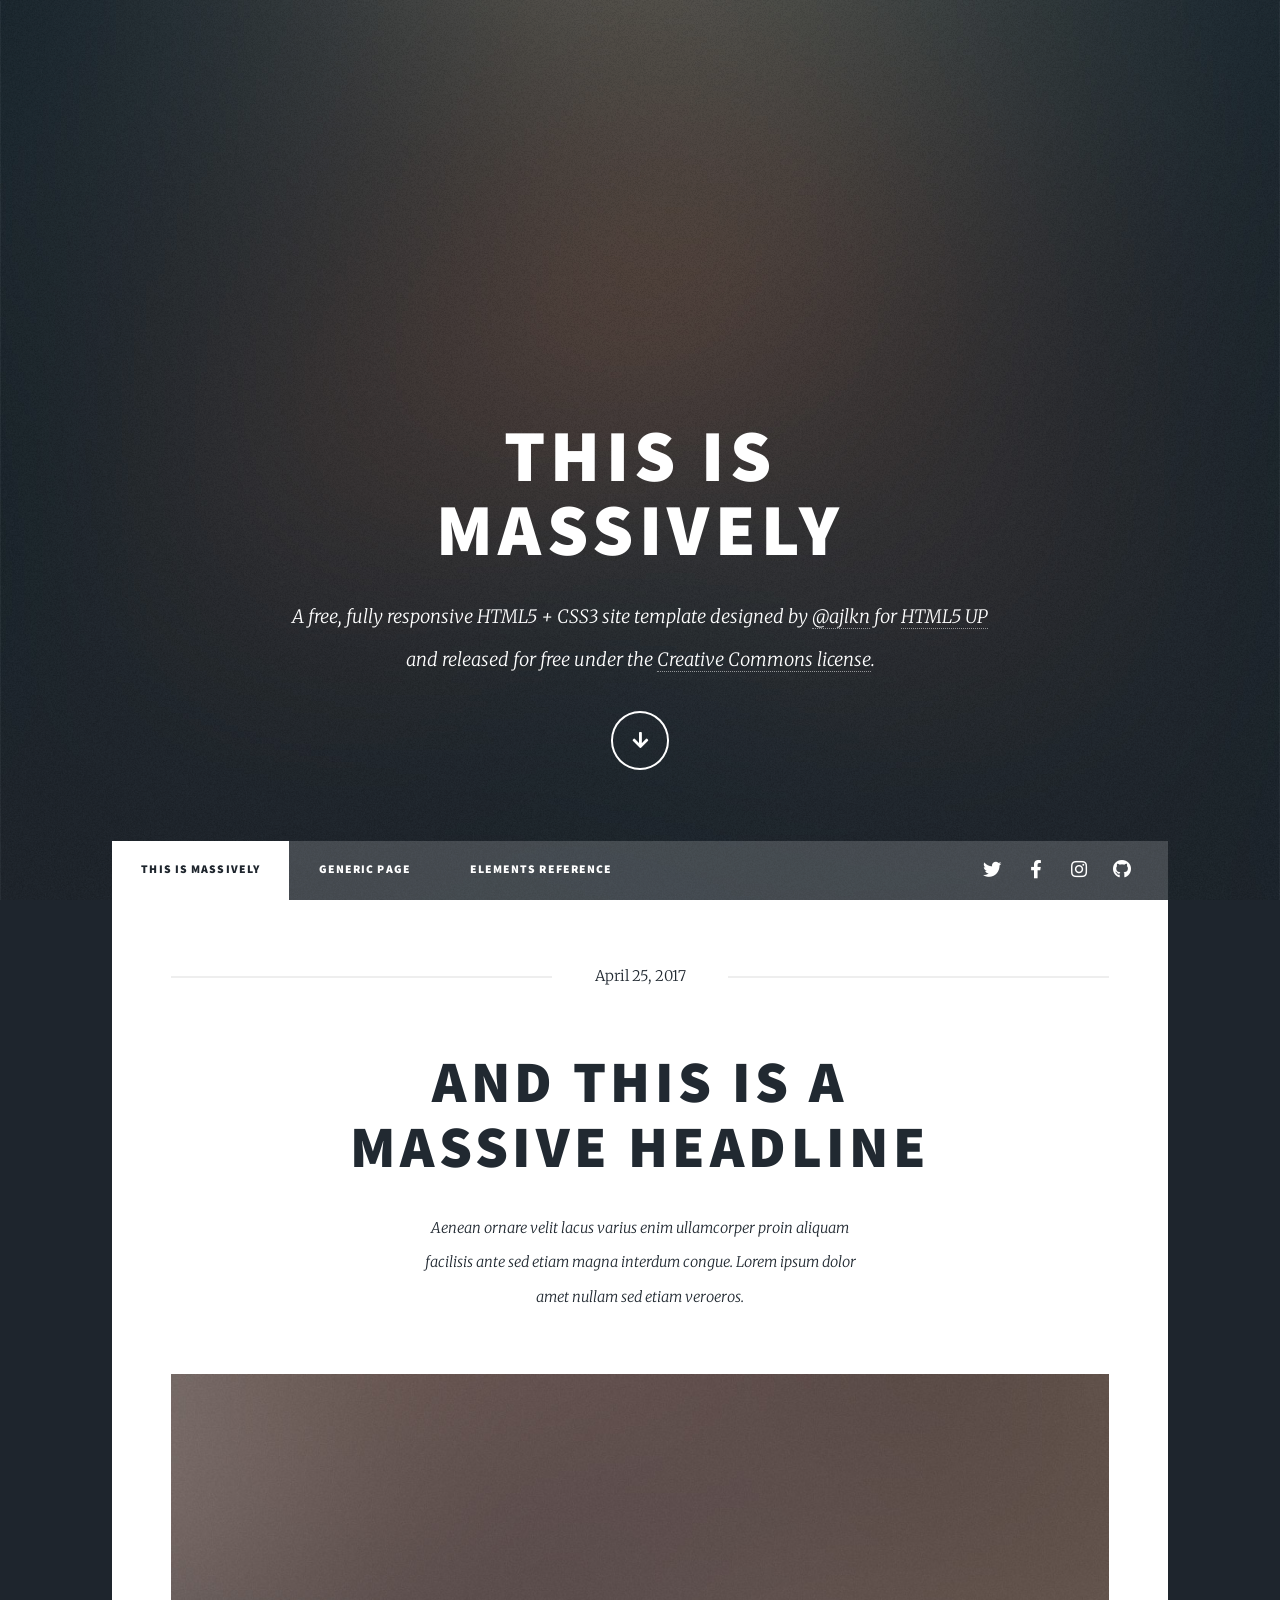
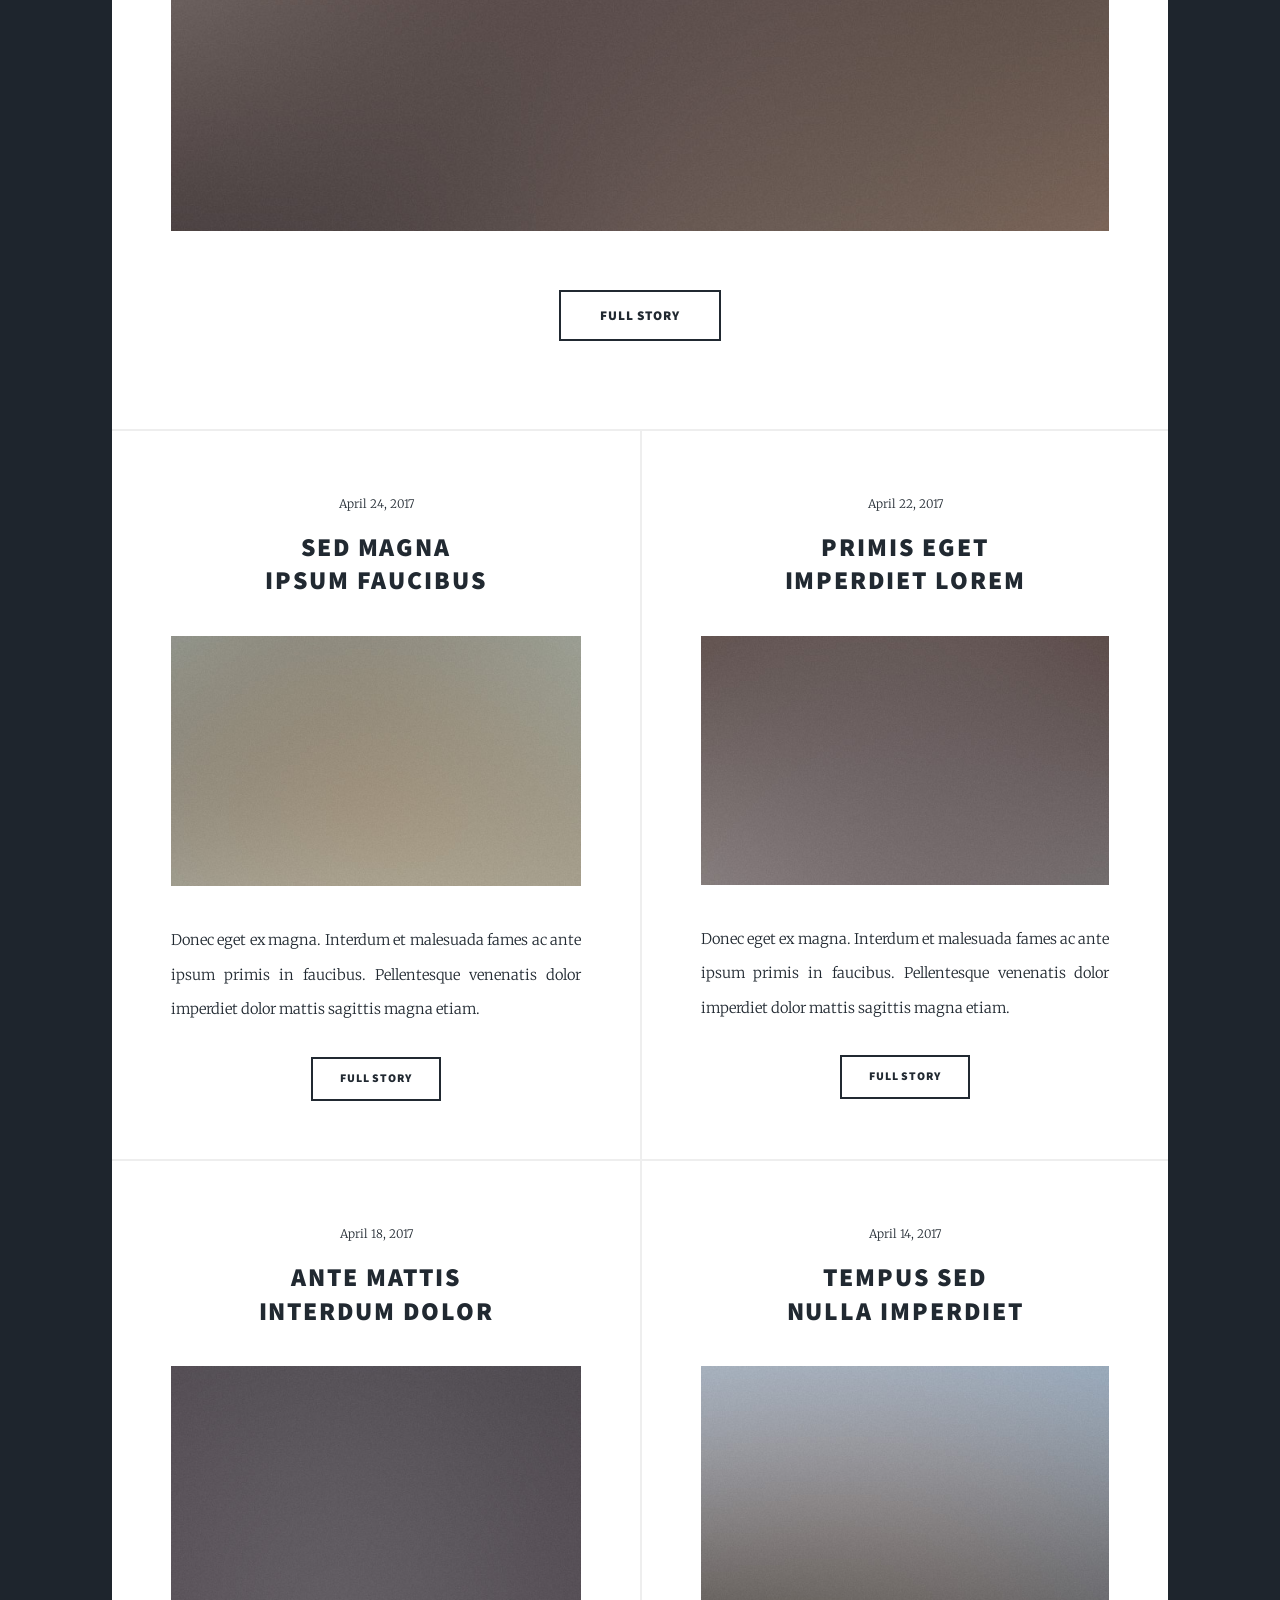
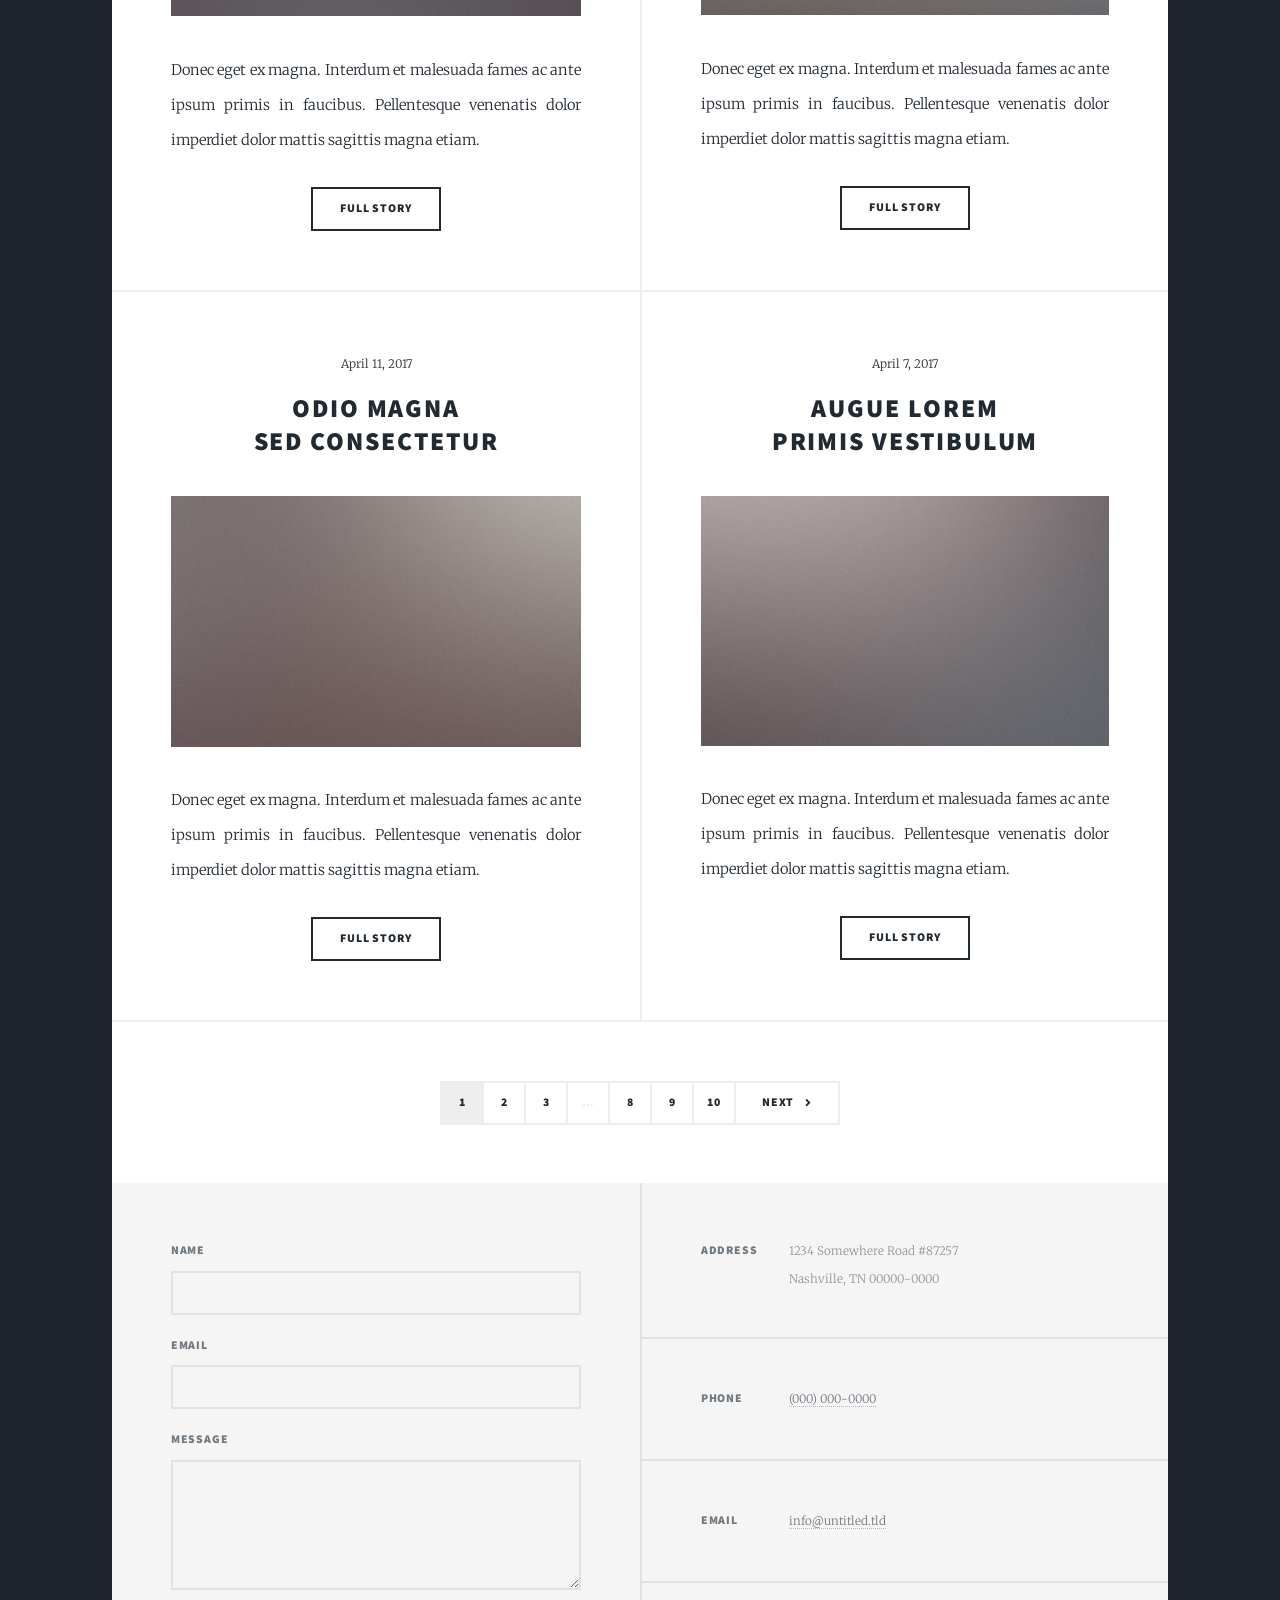
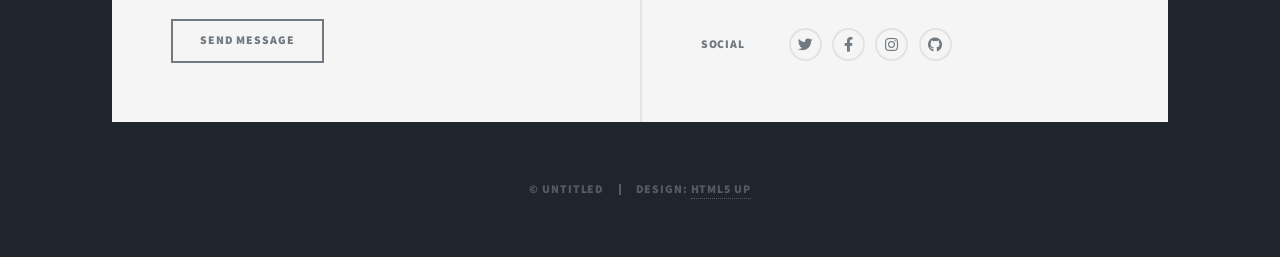
<file: test_sites/massively/site/index.html>
<!DOCTYPE HTML>
<!--
	Massively by HTML5 UP
	html5up.net | @ajlkn
	Free for personal and commercial use under the CCA 3.0 license (html5up.net/license)
-->
<html>
	<head>
		<title>Massively by HTML5 UP</title>
		<meta charset="utf-8" />
		<meta name="viewport" content="width=device-width, initial-scale=1, user-scalable=no" />
		<link rel="stylesheet" href="assets/css/main.css" />
		<noscript><link rel="stylesheet" href="assets/css/noscript.css" /></noscript>
	</head>
	<body class="is-preload">

		<!-- Wrapper -->
			<div id="wrapper" class="fade-in">

				<!-- Intro -->
					<div id="intro">
						<h1>This is<br />
						Massively</h1>
						<p>A free, fully responsive HTML5 + CSS3 site template designed by <a href="https://twitter.com/ajlkn">@ajlkn</a> for <a href="https://html5up.net">HTML5 UP</a><br />
						and released for free under the <a href="https://html5up.net/license">Creative Commons license</a>.</p>
						<ul class="actions">
							<li><a href="#header" class="button icon solid solo fa-arrow-down scrolly">Continue</a></li>
						</ul>
					</div>

				<!-- Header -->
					<header id="header">
						<a href="index.html" class="logo">Massively</a>
					</header>

				<!-- Nav -->
					<nav id="nav">
						<ul class="links">
							<li class="active"><a href="index.html">This is Massively</a></li>
							<li><a href="generic.html">Generic Page</a></li>
							<li><a href="elements.html">Elements Reference</a></li>
						</ul>
						<ul class="icons">
							<li><a href="#" class="icon brands fa-twitter"><span class="label">Twitter</span></a></li>
							<li><a href="#" class="icon brands fa-facebook-f"><span class="label">Facebook</span></a></li>
							<li><a href="#" class="icon brands fa-instagram"><span class="label">Instagram</span></a></li>
							<li><a href="#" class="icon brands fa-github"><span class="label">GitHub</span></a></li>
						</ul>
					</nav>

				<!-- Main -->
					<div id="main">

						<!-- Featured Post -->
							<article class="post featured">
								<header class="major">
									<span class="date">April 25, 2017</span>
									<h2><a href="#">And this is a<br />
									massive headline</a></h2>
									<p>Aenean ornare velit lacus varius enim ullamcorper proin aliquam<br />
									facilisis ante sed etiam magna interdum congue. Lorem ipsum dolor<br />
									amet nullam sed etiam veroeros.</p>
								</header>
								<a href="#" class="image main"><img src="images/pic01.jpg" alt="" /></a>
								<ul class="actions special">
									<li><a href="#" class="button large">Full Story</a></li>
								</ul>
							</article>

						<!-- Posts -->
							<section class="posts">
								<article>
									<header>
										<span class="date">April 24, 2017</span>
										<h2><a href="#">Sed magna<br />
										ipsum faucibus</a></h2>
									</header>
									<a href="#" class="image fit"><img src="images/pic02.jpg" alt="" /></a>
									<p>Donec eget ex magna. Interdum et malesuada fames ac ante ipsum primis in faucibus. Pellentesque venenatis dolor imperdiet dolor mattis sagittis magna etiam.</p>
									<ul class="actions special">
										<li><a href="#" class="button">Full Story</a></li>
									</ul>
								</article>
								<article>
									<header>
										<span class="date">April 22, 2017</span>
										<h2><a href="#">Primis eget<br />
										imperdiet lorem</a></h2>
									</header>
									<a href="#" class="image fit"><img src="images/pic03.jpg" alt="" /></a>
									<p>Donec eget ex magna. Interdum et malesuada fames ac ante ipsum primis in faucibus. Pellentesque venenatis dolor imperdiet dolor mattis sagittis magna etiam.</p>
									<ul class="actions special">
										<li><a href="#" class="button">Full Story</a></li>
									</ul>
								</article>
								<article>
									<header>
										<span class="date">April 18, 2017</span>
										<h2><a href="#">Ante mattis<br />
										interdum dolor</a></h2>
									</header>
									<a href="#" class="image fit"><img src="images/pic04.jpg" alt="" /></a>
									<p>Donec eget ex magna. Interdum et malesuada fames ac ante ipsum primis in faucibus. Pellentesque venenatis dolor imperdiet dolor mattis sagittis magna etiam.</p>
									<ul class="actions special">
										<li><a href="#" class="button">Full Story</a></li>
									</ul>
								</article>
								<article>
									<header>
										<span class="date">April 14, 2017</span>
										<h2><a href="#">Tempus sed<br />
										nulla imperdiet</a></h2>
									</header>
									<a href="#" class="image fit"><img src="images/pic05.jpg" alt="" /></a>
									<p>Donec eget ex magna. Interdum et malesuada fames ac ante ipsum primis in faucibus. Pellentesque venenatis dolor imperdiet dolor mattis sagittis magna etiam.</p>
									<ul class="actions special">
										<li><a href="#" class="button">Full Story</a></li>
									</ul>
								</article>
								<article>
									<header>
										<span class="date">April 11, 2017</span>
										<h2><a href="#">Odio magna<br />
										sed consectetur</a></h2>
									</header>
									<a href="#" class="image fit"><img src="images/pic06.jpg" alt="" /></a>
									<p>Donec eget ex magna. Interdum et malesuada fames ac ante ipsum primis in faucibus. Pellentesque venenatis dolor imperdiet dolor mattis sagittis magna etiam.</p>
									<ul class="actions special">
										<li><a href="#" class="button">Full Story</a></li>
									</ul>
								</article>
								<article>
									<header>
										<span class="date">April 7, 2017</span>
										<h2><a href="#">Augue lorem<br />
										primis vestibulum</a></h2>
									</header>
									<a href="#" class="image fit"><img src="images/pic07.jpg" alt="" /></a>
									<p>Donec eget ex magna. Interdum et malesuada fames ac ante ipsum primis in faucibus. Pellentesque venenatis dolor imperdiet dolor mattis sagittis magna etiam.</p>
									<ul class="actions special">
										<li><a href="#" class="button">Full Story</a></li>
									</ul>
								</article>
							</section>

						<!-- Footer -->
							<footer>
								<div class="pagination">
									<!--<a href="#" class="previous">Prev</a>-->
									<a href="#" class="page active">1</a>
									<a href="#" class="page">2</a>
									<a href="#" class="page">3</a>
									<span class="extra">&hellip;</span>
									<a href="#" class="page">8</a>
									<a href="#" class="page">9</a>
									<a href="#" class="page">10</a>
									<a href="#" class="next">Next</a>
								</div>
							</footer>

					</div>

				<!-- Footer -->
					<footer id="footer">
						<section>
							<form method="post" action="#">
								<div class="fields">
									<div class="field">
										<label for="name">Name</label>
										<input type="text" name="name" id="name" />
									</div>
									<div class="field">
										<label for="email">Email</label>
										<input type="text" name="email" id="email" />
									</div>
									<div class="field">
										<label for="message">Message</label>
										<textarea name="message" id="message" rows="3"></textarea>
									</div>
								</div>
								<ul class="actions">
									<li><input type="submit" value="Send Message" /></li>
								</ul>
							</form>
						</section>
						<section class="split contact">
							<section class="alt">
								<h3>Address</h3>
								<p>1234 Somewhere Road #87257<br />
								Nashville, TN 00000-0000</p>
							</section>
							<section>
								<h3>Phone</h3>
								<p><a href="#">(000) 000-0000</a></p>
							</section>
							<section>
								<h3>Email</h3>
								<p><a href="#">info@untitled.tld</a></p>
							</section>
							<section>
								<h3>Social</h3>
								<ul class="icons alt">
									<li><a href="#" class="icon brands alt fa-twitter"><span class="label">Twitter</span></a></li>
									<li><a href="#" class="icon brands alt fa-facebook-f"><span class="label">Facebook</span></a></li>
									<li><a href="#" class="icon brands alt fa-instagram"><span class="label">Instagram</span></a></li>
									<li><a href="#" class="icon brands alt fa-github"><span class="label">GitHub</span></a></li>
								</ul>
							</section>
						</section>
					</footer>

				<!-- Copyright -->
					<div id="copyright">
						<ul><li>&copy; Untitled</li><li>Design: <a href="https://html5up.net">HTML5 UP</a></li></ul>
					</div>

			</div>

		<!-- Scripts -->
			<script src="assets/js/jquery.min.js"></script>
			<script src="assets/js/jquery.scrollex.min.js"></script>
			<script src="assets/js/jquery.scrolly.min.js"></script>
			<script src="assets/js/browser.min.js"></script>
			<script src="assets/js/breakpoints.min.js"></script>
			<script src="assets/js/util.js"></script>
			<script src="assets/js/main.js"></script>

	</body>
</html>
</file>
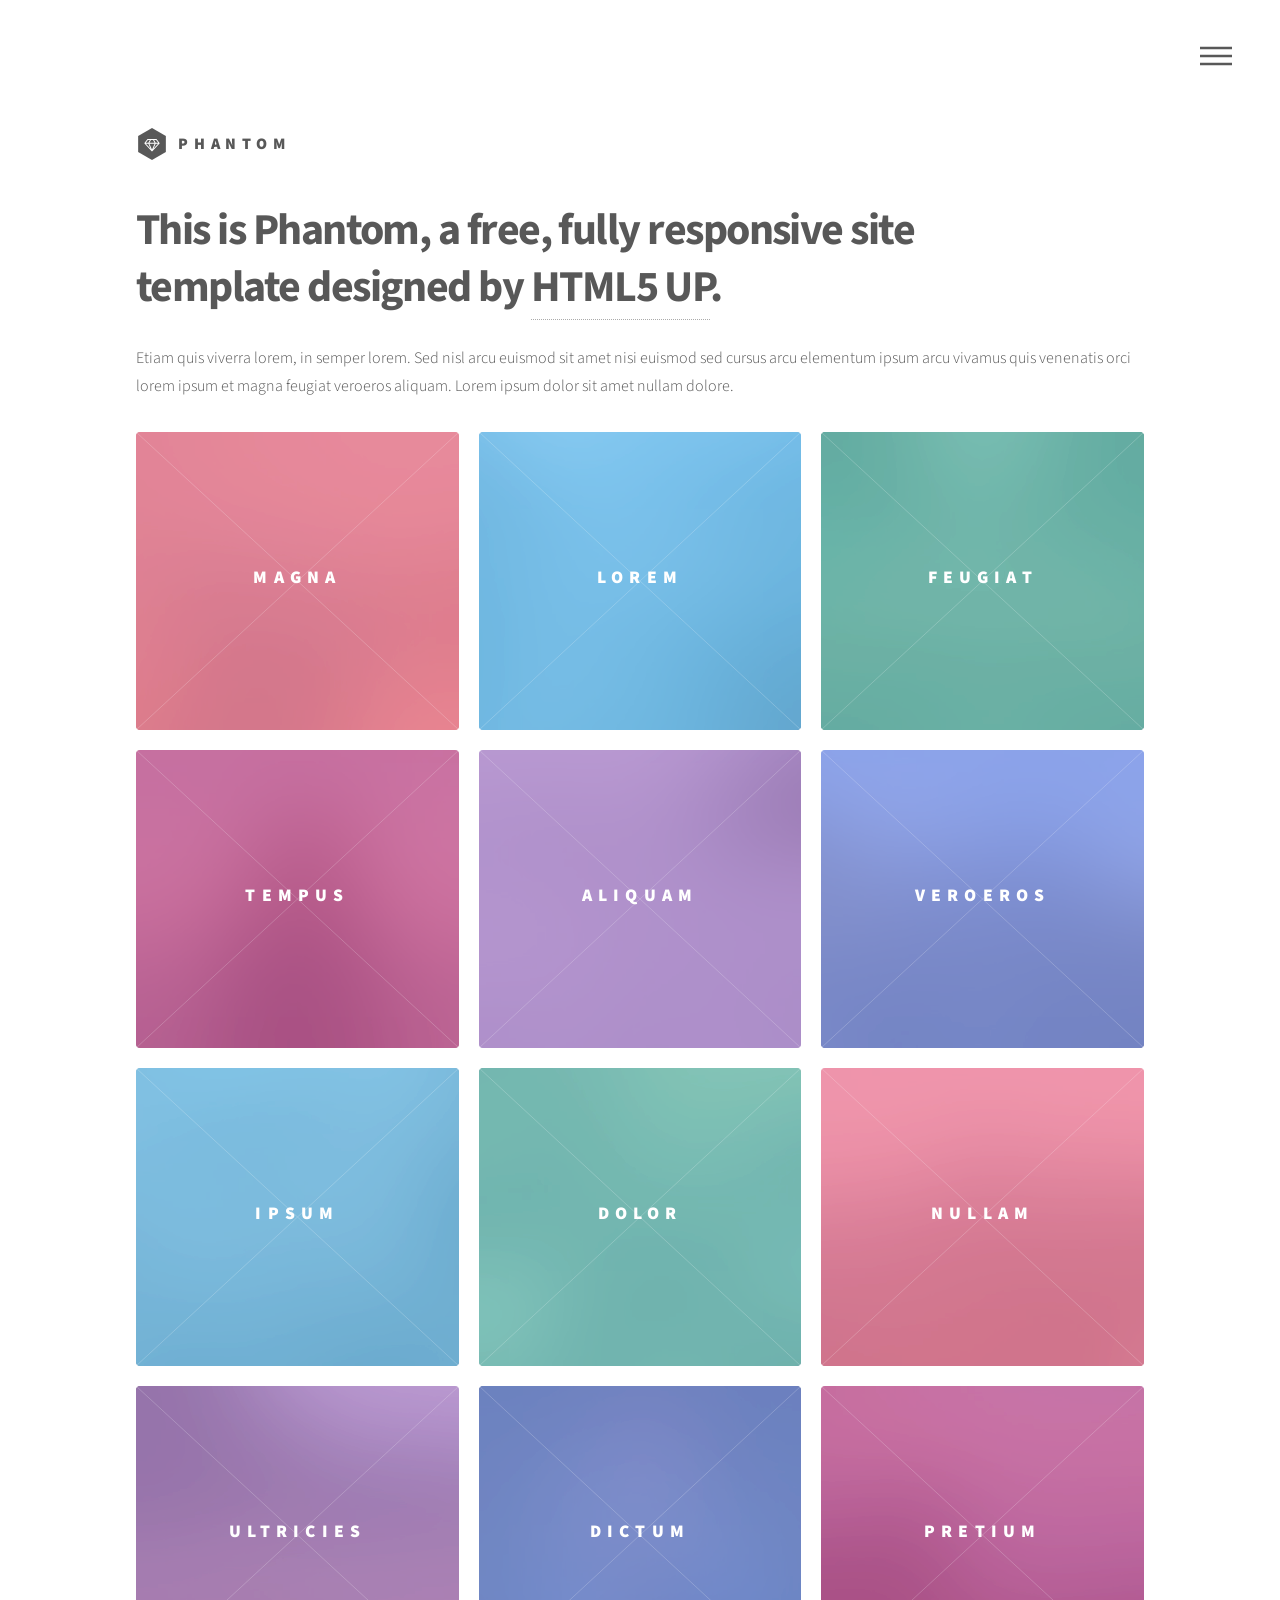
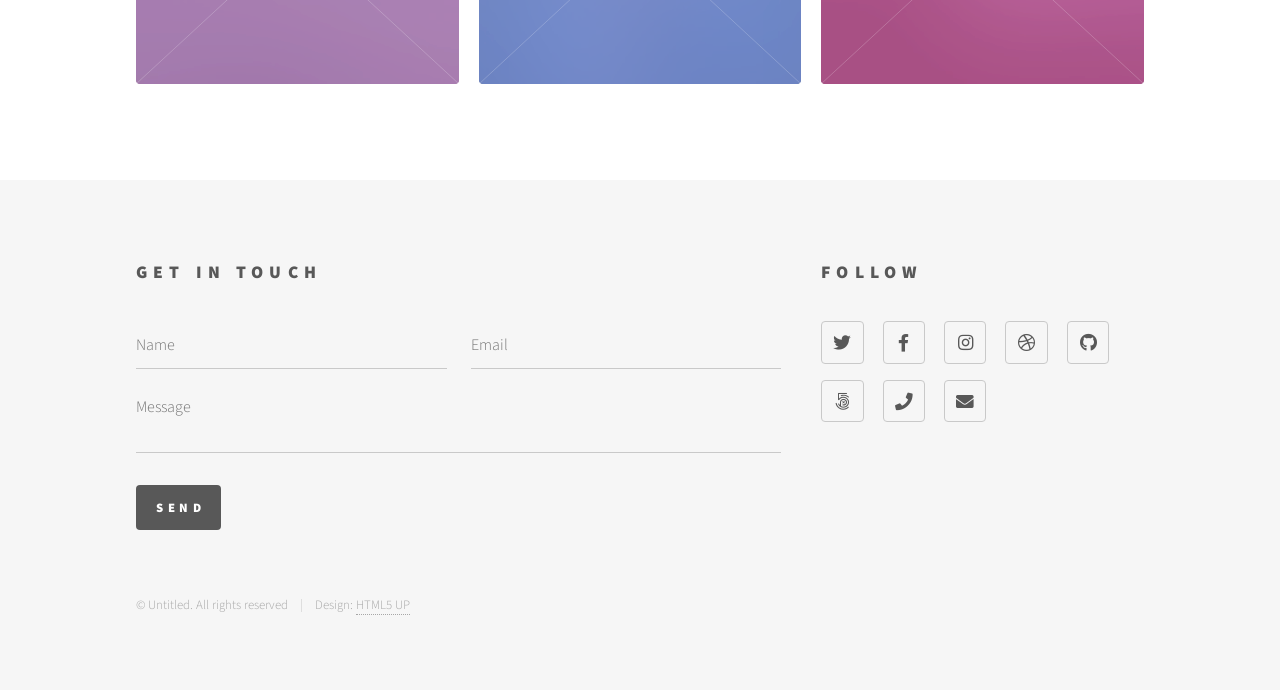
<file: test_sites/phantom/site/index.html>
<!DOCTYPE HTML>
<!--
	Phantom by HTML5 UP
	html5up.net | @ajlkn
	Free for personal and commercial use under the CCA 3.0 license (html5up.net/license)
-->
<html>
	<head>
		<title>Phantom by HTML5 UP</title>
		<meta charset="utf-8" />
		<meta name="viewport" content="width=device-width, initial-scale=1, user-scalable=no" />
		<link rel="stylesheet" href="assets/css/main.css" />
		<noscript><link rel="stylesheet" href="assets/css/noscript.css" /></noscript>
	</head>
	<body class="is-preload">
		<!-- Wrapper -->
			<div id="wrapper">

				<!-- Header -->
					<header id="header">
						<div class="inner">

							<!-- Logo -->
								<a href="index.html" class="logo">
									<span class="symbol"><img src="images/logo.svg" alt="" /></span><span class="title">Phantom</span>
								</a>

							<!-- Nav -->
								<nav>
									<ul>
										<li><a href="#menu">Menu</a></li>
									</ul>
								</nav>

						</div>
					</header>

				<!-- Menu -->
					<nav id="menu">
						<h2>Menu</h2>
						<ul>
							<li><a href="index.html">Home</a></li>
							<li><a href="generic.html">Ipsum veroeros</a></li>
							<li><a href="generic.html">Tempus etiam</a></li>
							<li><a href="generic.html">Consequat dolor</a></li>
							<li><a href="elements.html">Elements</a></li>
						</ul>
					</nav>

				<!-- Main -->
					<div id="main">
						<div class="inner">
							<header>
								<h1>This is Phantom, a free, fully responsive site<br />
								template designed by <a href="http://html5up.net">HTML5 UP</a>.</h1>
								<p>Etiam quis viverra lorem, in semper lorem. Sed nisl arcu euismod sit amet nisi euismod sed cursus arcu elementum ipsum arcu vivamus quis venenatis orci lorem ipsum et magna feugiat veroeros aliquam. Lorem ipsum dolor sit amet nullam dolore.</p>
							</header>
							<section class="tiles">
								<article class="style1">
									<span class="image">
										<img src="images/pic01.jpg" alt="" />
									</span>
									<a href="generic.html">
										<h2>Magna</h2>
										<div class="content">
											<p>Sed nisl arcu euismod sit amet nisi lorem etiam dolor veroeros et feugiat.</p>
										</div>
									</a>
								</article>
								<article class="style2">
									<span class="image">
										<img src="images/pic02.jpg" alt="" />
									</span>
									<a href="generic.html">
										<h2>Lorem</h2>
										<div class="content">
											<p>Sed nisl arcu euismod sit amet nisi lorem etiam dolor veroeros et feugiat.</p>
										</div>
									</a>
								</article>
								<article class="style3">
									<span class="image">
										<img src="images/pic03.jpg" alt="" />
									</span>
									<a href="generic.html">
										<h2>Feugiat</h2>
										<div class="content">
											<p>Sed nisl arcu euismod sit amet nisi lorem etiam dolor veroeros et feugiat.</p>
										</div>
									</a>
								</article>
								<article class="style4">
									<span class="image">
										<img src="images/pic04.jpg" alt="" />
									</span>
									<a href="generic.html">
										<h2>Tempus</h2>
										<div class="content">
											<p>Sed nisl arcu euismod sit amet nisi lorem etiam dolor veroeros et feugiat.</p>
										</div>
									</a>
								</article>
								<article class="style5">
									<span class="image">
										<img src="images/pic05.jpg" alt="" />
									</span>
									<a href="generic.html">
										<h2>Aliquam</h2>
										<div class="content">
											<p>Sed nisl arcu euismod sit amet nisi lorem etiam dolor veroeros et feugiat.</p>
										</div>
									</a>
								</article>
								<article class="style6">
									<span class="image">
										<img src="images/pic06.jpg" alt="" />
									</span>
									<a href="generic.html">
										<h2>Veroeros</h2>
										<div class="content">
											<p>Sed nisl arcu euismod sit amet nisi lorem etiam dolor veroeros et feugiat.</p>
										</div>
									</a>
								</article>
								<article class="style2">
									<span class="image">
										<img src="images/pic07.jpg" alt="" />
									</span>
									<a href="generic.html">
										<h2>Ipsum</h2>
										<div class="content">
											<p>Sed nisl arcu euismod sit amet nisi lorem etiam dolor veroeros et feugiat.</p>
										</div>
									</a>
								</article>
								<article class="style3">
									<span class="image">
										<img src="images/pic08.jpg" alt="" />
									</span>
									<a href="generic.html">
										<h2>Dolor</h2>
										<div class="content">
											<p>Sed nisl arcu euismod sit amet nisi lorem etiam dolor veroeros et feugiat.</p>
										</div>
									</a>
								</article>
								<article class="style1">
									<span class="image">
										<img src="images/pic09.jpg" alt="" />
									</span>
									<a href="generic.html">
										<h2>Nullam</h2>
										<div class="content">
											<p>Sed nisl arcu euismod sit amet nisi lorem etiam dolor veroeros et feugiat.</p>
										</div>
									</a>
								</article>
								<article class="style5">
									<span class="image">
										<img src="images/pic10.jpg" alt="" />
									</span>
									<a href="generic.html">
										<h2>Ultricies</h2>
										<div class="content">
											<p>Sed nisl arcu euismod sit amet nisi lorem etiam dolor veroeros et feugiat.</p>
										</div>
									</a>
								</article>
								<article class="style6">
									<span class="image">
										<img src="images/pic11.jpg" alt="" />
									</span>
									<a href="generic.html">
										<h2>Dictum</h2>
										<div class="content">
											<p>Sed nisl arcu euismod sit amet nisi lorem etiam dolor veroeros et feugiat.</p>
										</div>
									</a>
								</article>
								<article class="style4">
									<span class="image">
										<img src="images/pic12.jpg" alt="" />
									</span>
									<a href="generic.html">
										<h2>Pretium</h2>
										<div class="content">
											<p>Sed nisl arcu euismod sit amet nisi lorem etiam dolor veroeros et feugiat.</p>
										</div>
									</a>
								</article>
							</section>
						</div>
					</div>

				<!-- Footer -->
					<footer id="footer">
						<div class="inner">
							<section>
								<h2>Get in touch</h2>
								<form method="post" action="#">
									<div class="fields">
										<div class="field half">
											<input type="text" name="name" id="name" placeholder="Name" />
										</div>
										<div class="field half">
											<input type="email" name="email" id="email" placeholder="Email" />
										</div>
										<div class="field">
											<textarea name="message" id="message" placeholder="Message"></textarea>
										</div>
									</div>
									<ul class="actions">
										<li><input type="submit" value="Send" class="primary" /></li>
									</ul>
								</form>
							</section>
							<section>
								<h2>Follow</h2>
								<ul class="icons">
									<li><a href="#" class="icon brands style2 fa-twitter"><span class="label">Twitter</span></a></li>
									<li><a href="#" class="icon brands style2 fa-facebook-f"><span class="label">Facebook</span></a></li>
									<li><a href="#" class="icon brands style2 fa-instagram"><span class="label">Instagram</span></a></li>
									<li><a href="#" class="icon brands style2 fa-dribbble"><span class="label">Dribbble</span></a></li>
									<li><a href="#" class="icon brands style2 fa-github"><span class="label">GitHub</span></a></li>
									<li><a href="#" class="icon brands style2 fa-500px"><span class="label">500px</span></a></li>
									<li><a href="#" class="icon solid style2 fa-phone"><span class="label">Phone</span></a></li>
									<li><a href="#" class="icon solid style2 fa-envelope"><span class="label">Email</span></a></li>
								</ul>
							</section>
							<ul class="copyright">
								<li>&copy; Untitled. All rights reserved</li><li>Design: <a href="http://html5up.net">HTML5 UP</a></li>
							</ul>
						</div>
					</footer>

			</div>

		<!-- Scripts -->
			<script src="assets/js/jquery.min.js"></script>
			<script src="assets/js/browser.min.js"></script>
			<script src="assets/js/breakpoints.min.js"></script>
			<script src="assets/js/util.js"></script>
			<script src="assets/js/main.js"></script>

	</body>
</html>
</file>
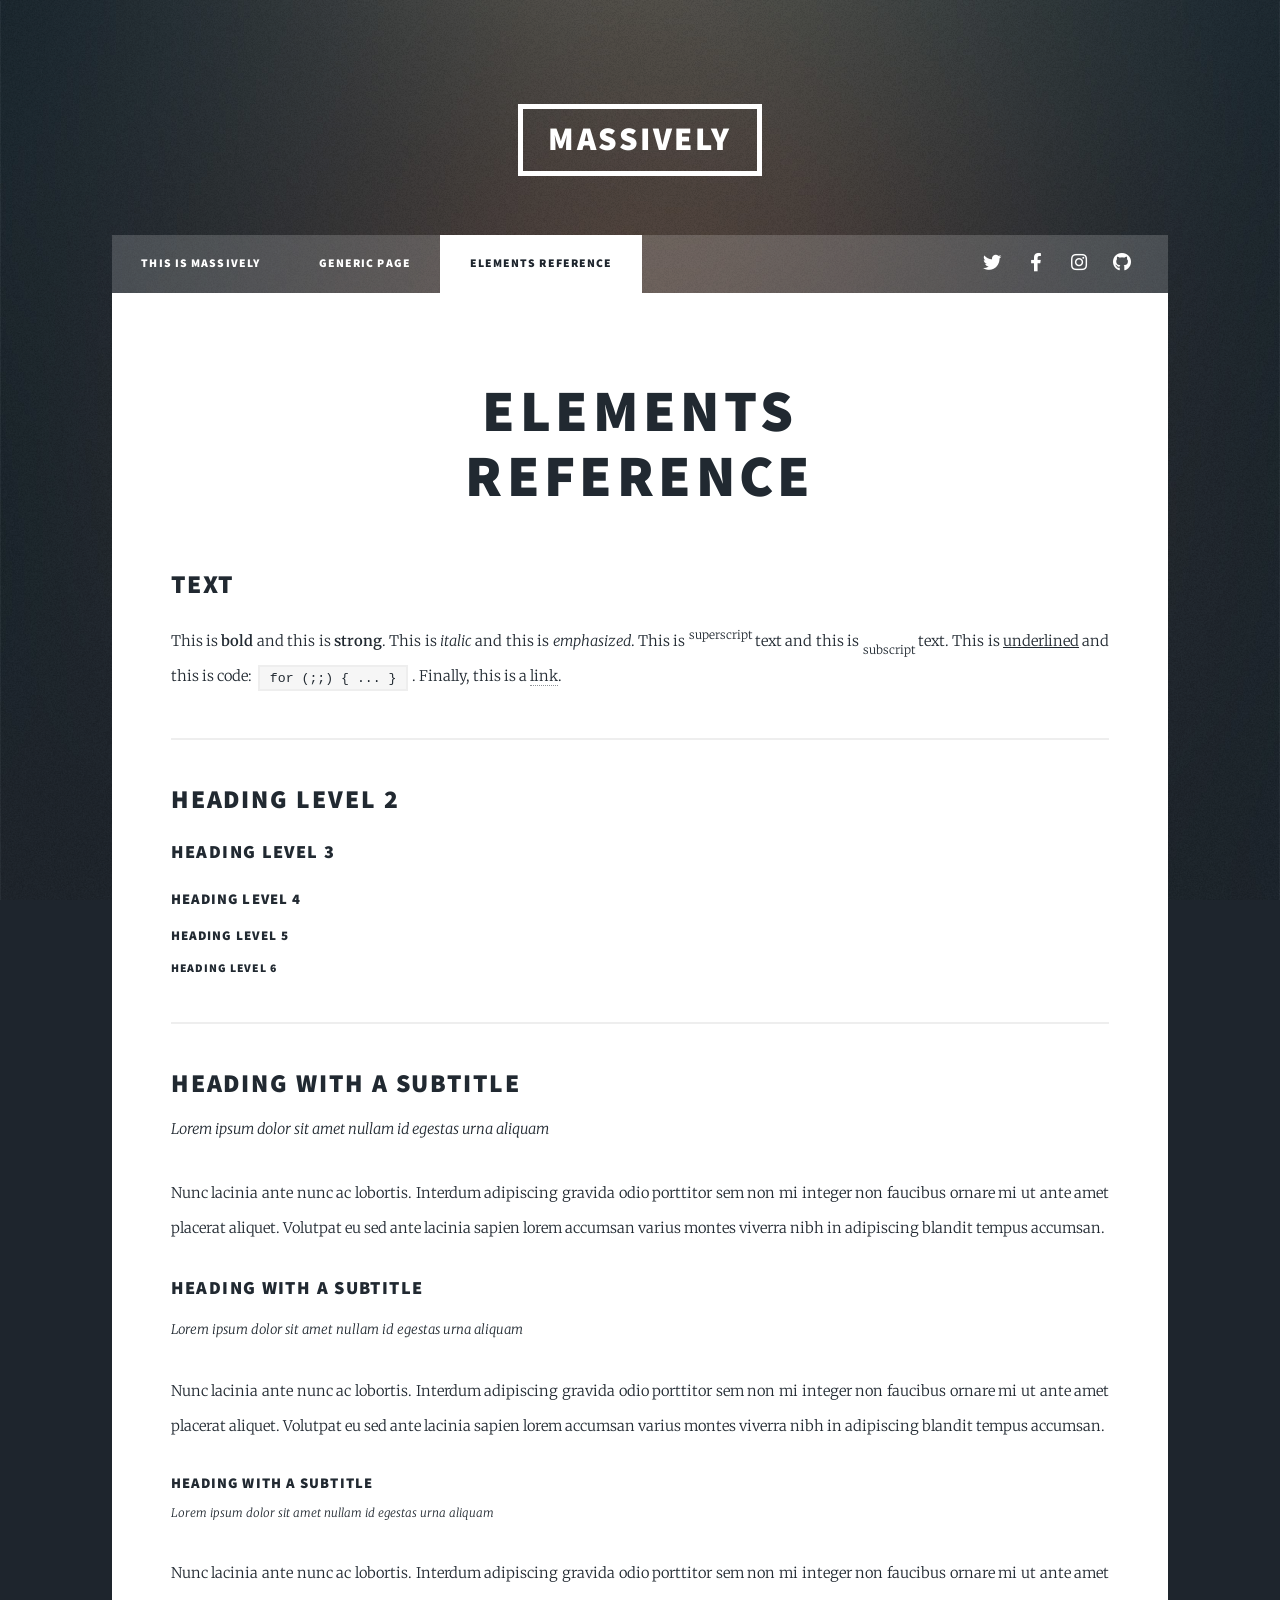
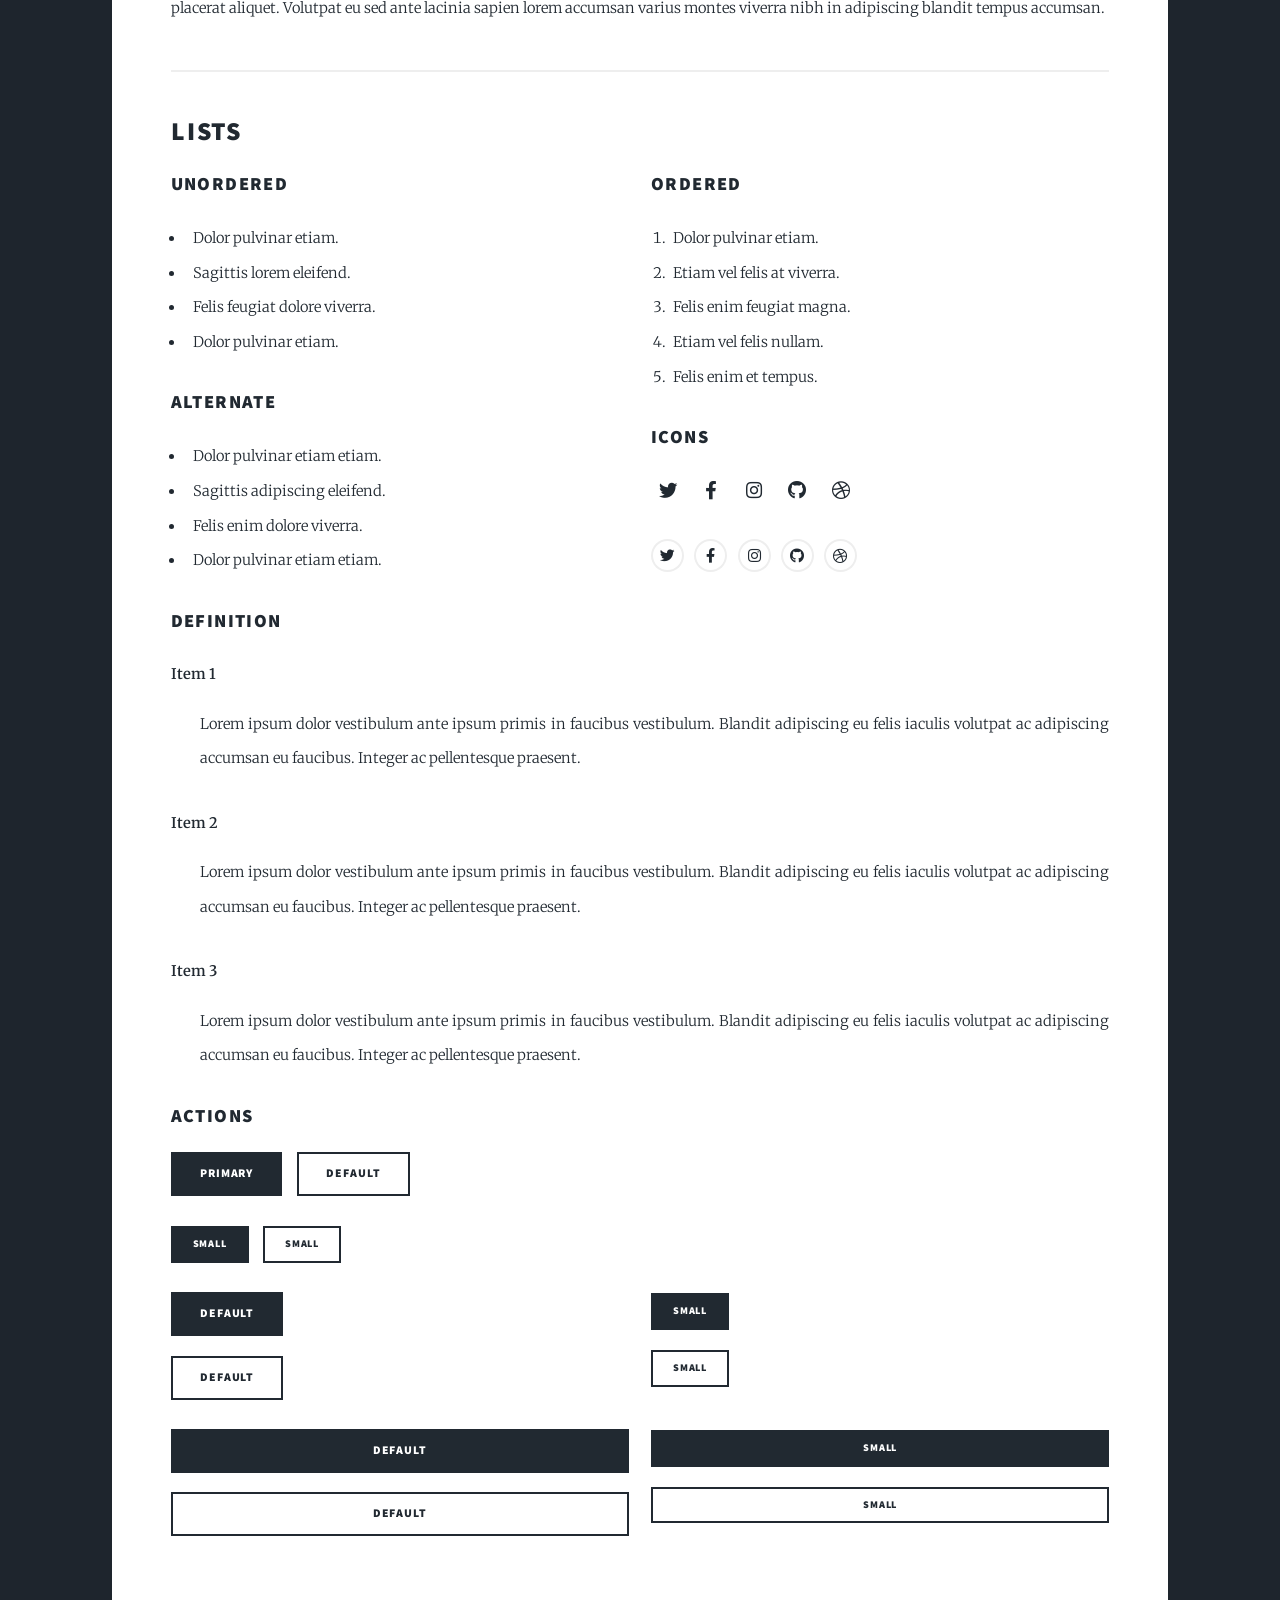
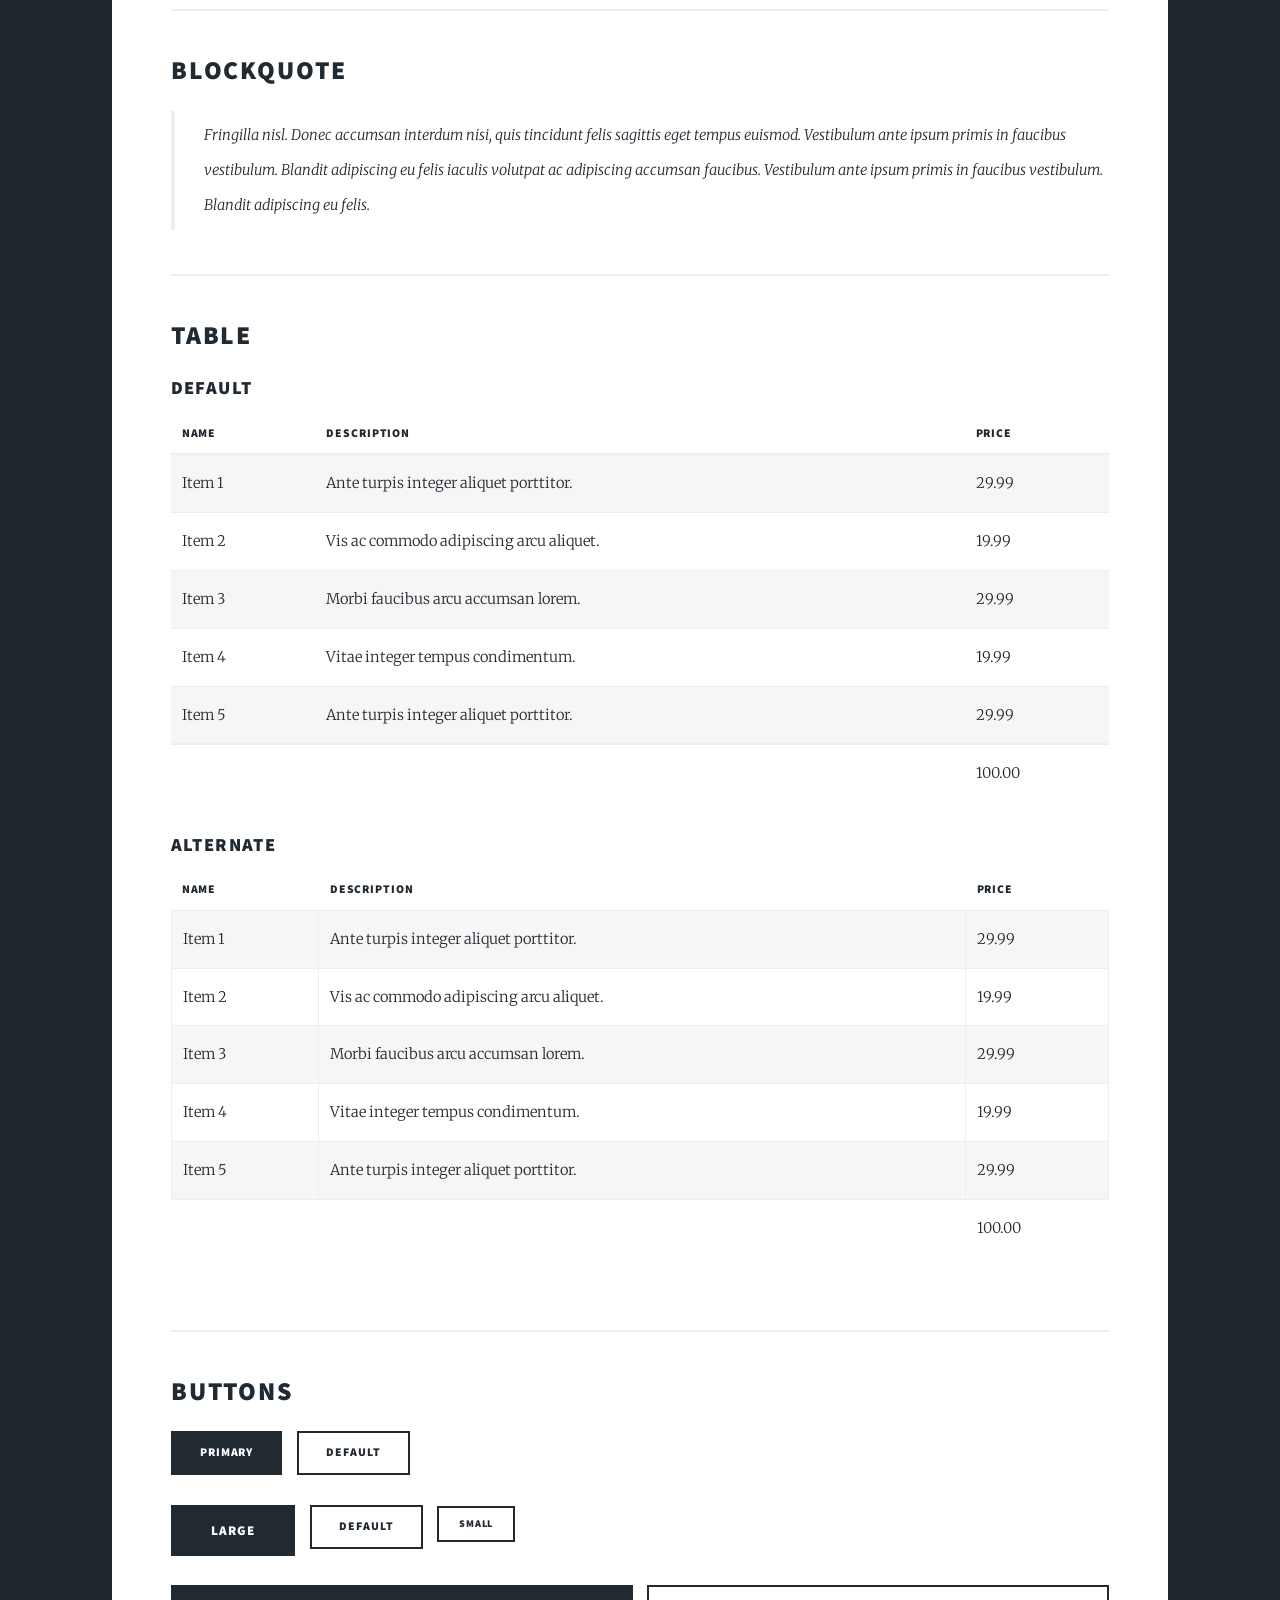
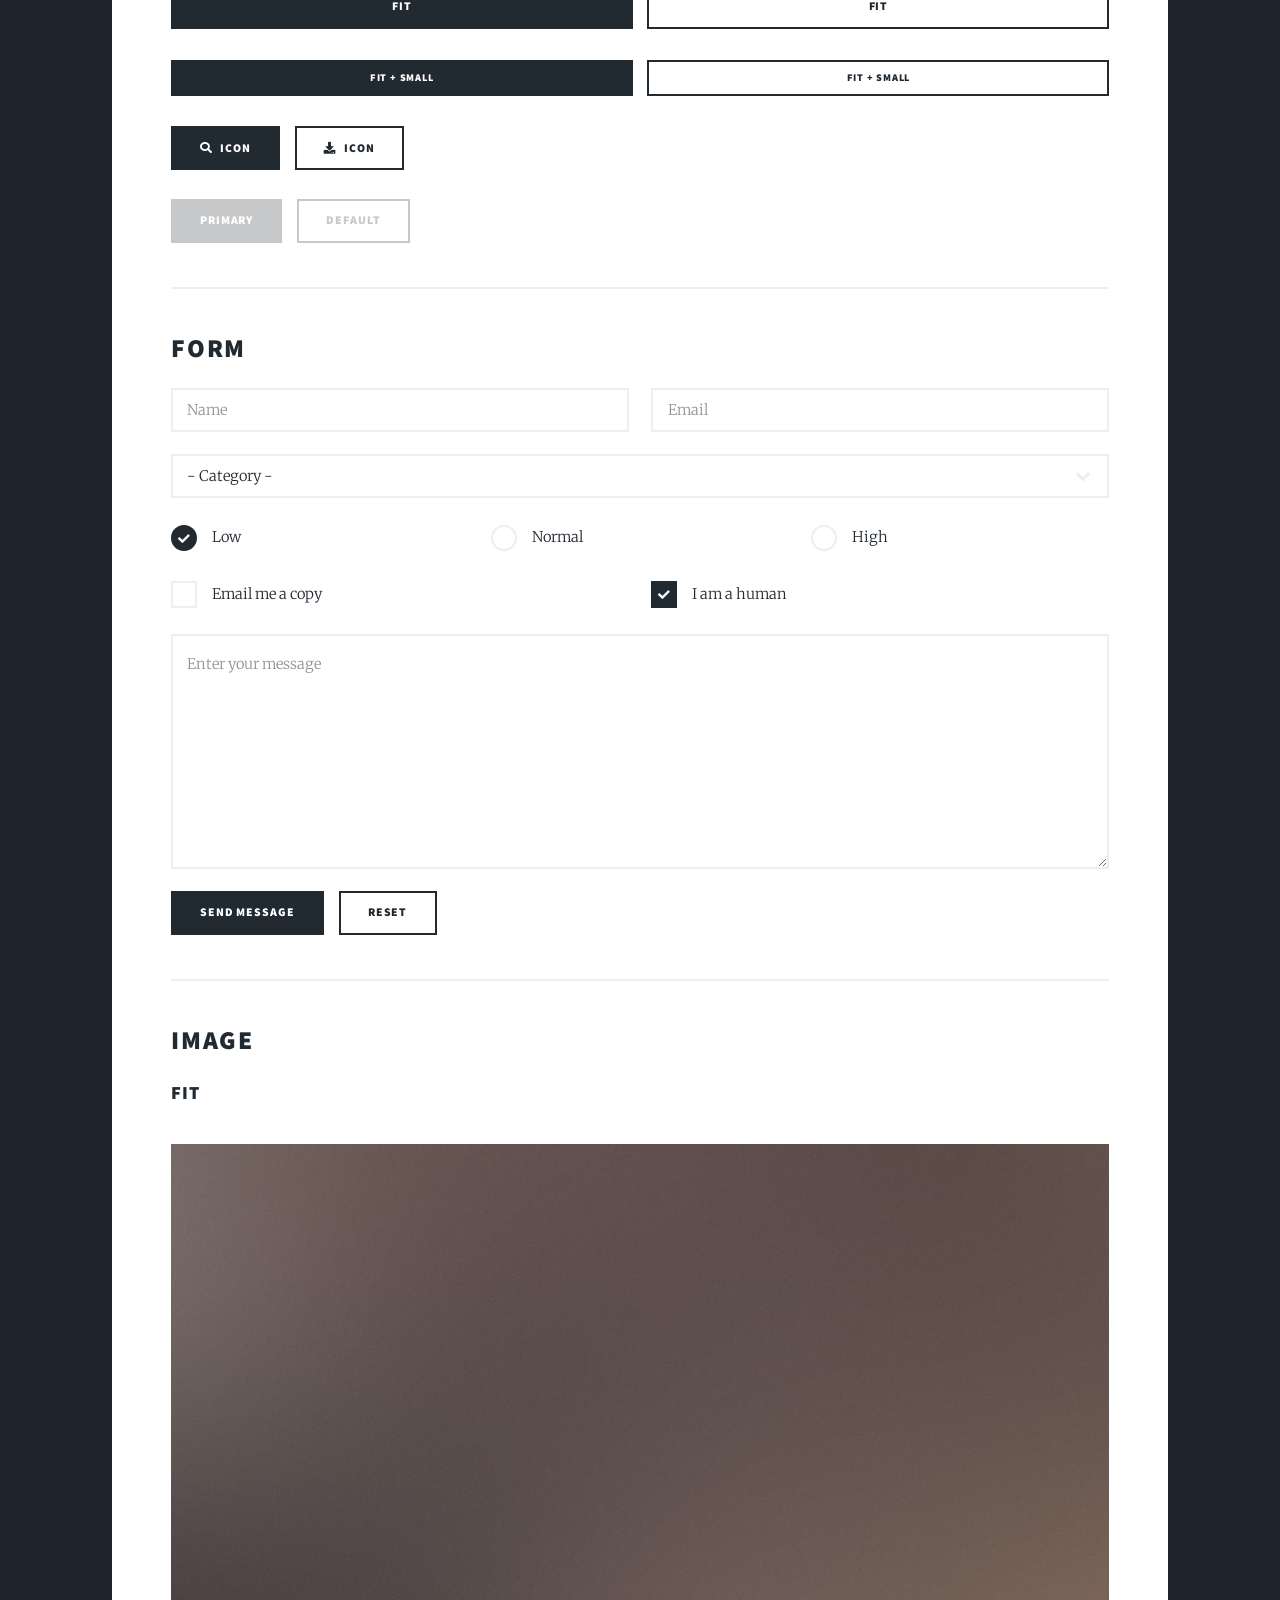
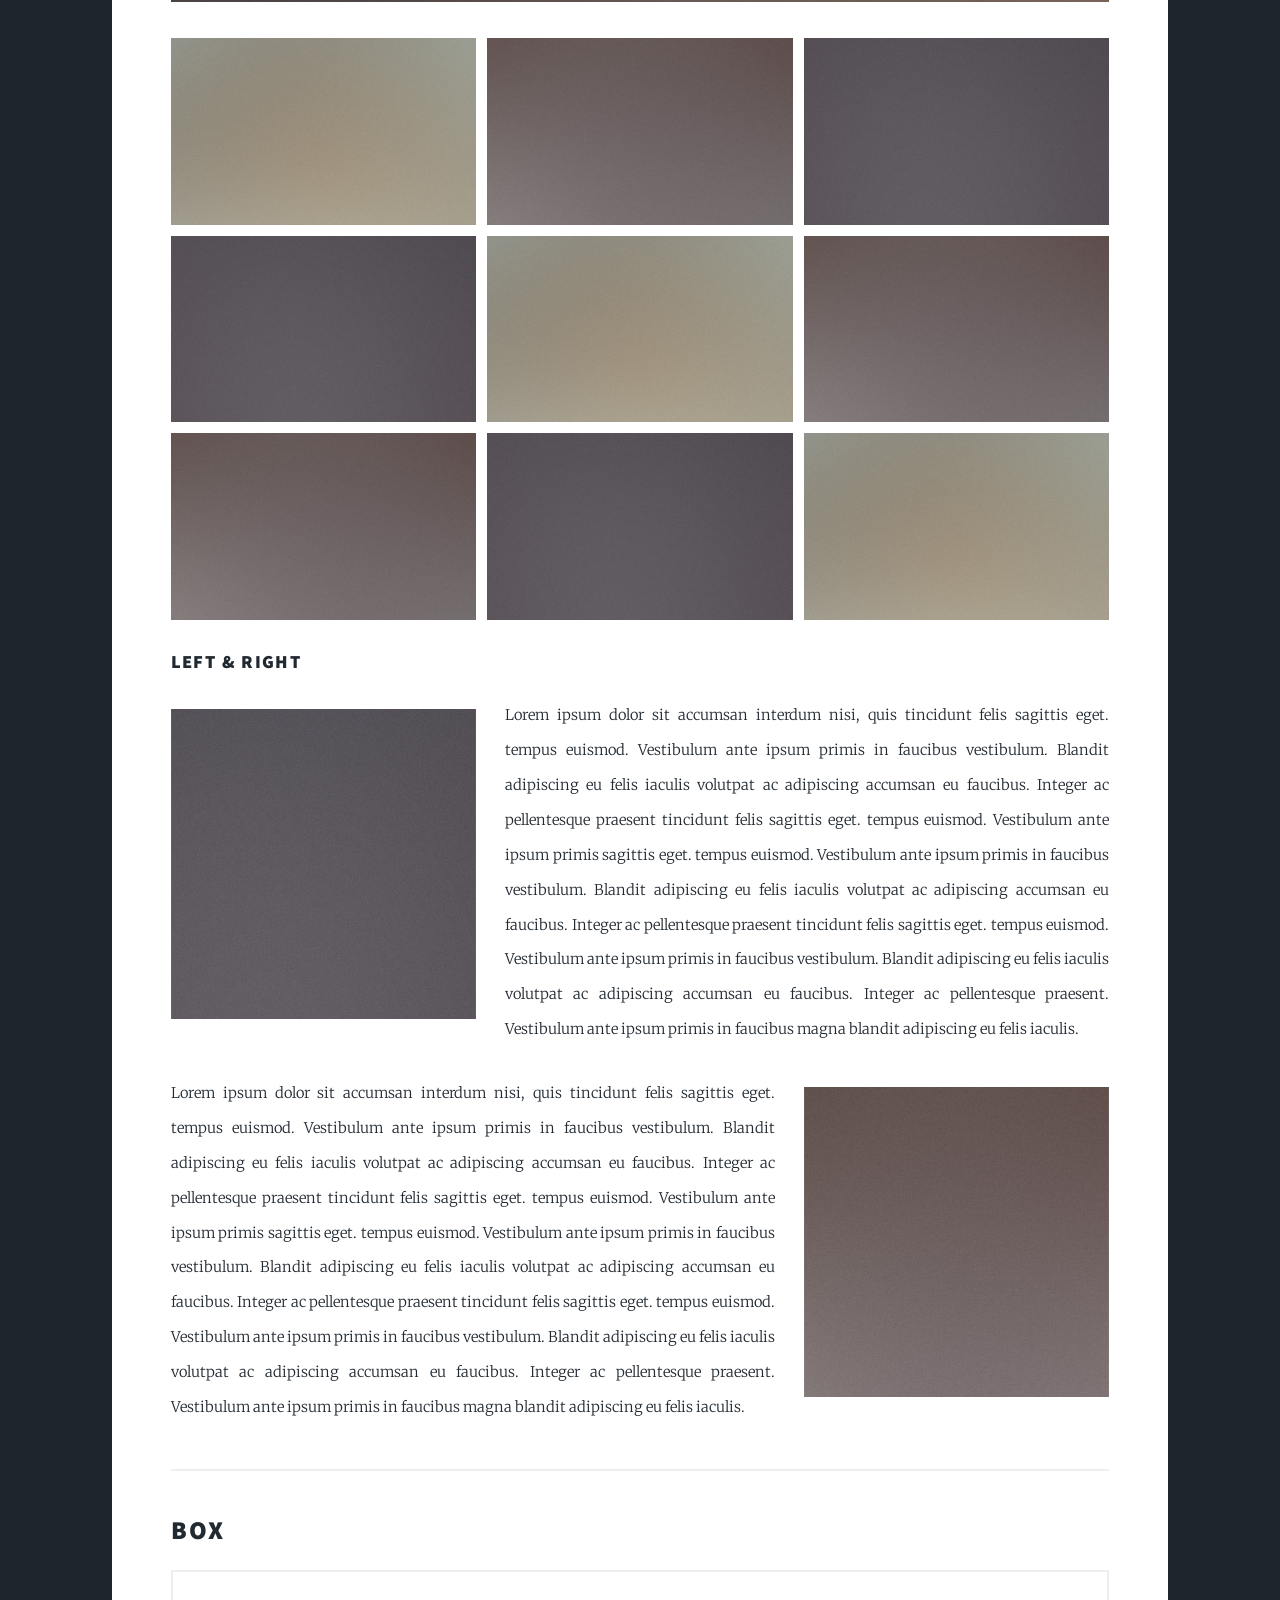
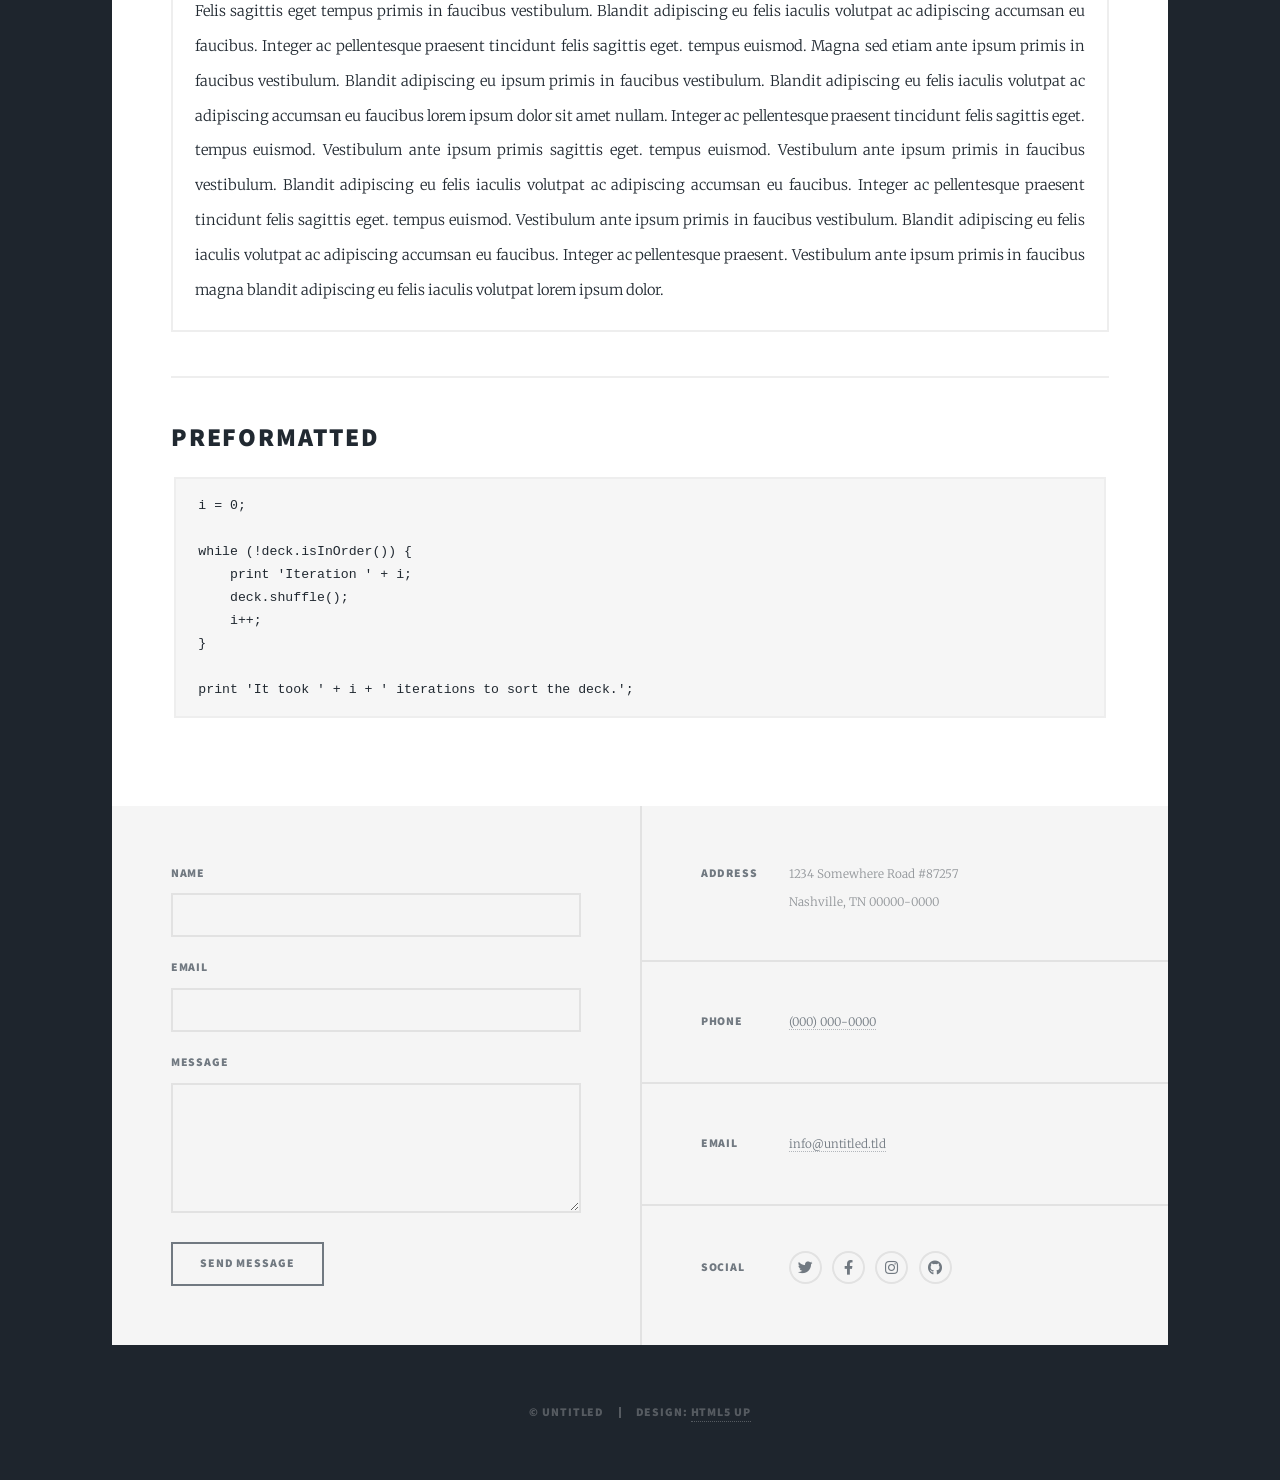
<file: test_sites/massively/site/elements.html>
<!DOCTYPE HTML>
<!--
	Massively by HTML5 UP
	html5up.net | @ajlkn
	Free for personal and commercial use under the CCA 3.0 license (html5up.net/license)
-->
<html>
	<head>
		<title>Elements Reference - Massively by HTML5 UP</title>
		<meta charset="utf-8" />
		<meta name="viewport" content="width=device-width, initial-scale=1, user-scalable=no" />
		<link rel="stylesheet" href="assets/css/main.css" />
		<noscript><link rel="stylesheet" href="assets/css/noscript.css" /></noscript>
	</head>
	<body class="is-preload">

		<!-- Wrapper -->
			<div id="wrapper">

				<!-- Header -->
					<header id="header">
						<a href="index.html" class="logo">Massively</a>
					</header>

				<!-- Nav -->
					<nav id="nav">
						<ul class="links">
							<li><a href="index.html">This is Massively</a></li>
							<li><a href="generic.html">Generic Page</a></li>
							<li class="active"><a href="elements.html">Elements Reference</a></li>
						</ul>
						<ul class="icons">
							<li><a href="#" class="icon brands fa-twitter"><span class="label">Twitter</span></a></li>
							<li><a href="#" class="icon brands fa-facebook-f"><span class="label">Facebook</span></a></li>
							<li><a href="#" class="icon brands fa-instagram"><span class="label">Instagram</span></a></li>
							<li><a href="#" class="icon brands fa-github"><span class="label">GitHub</span></a></li>
						</ul>
					</nav>

				<!-- Main -->
					<div id="main">

						<!-- Post -->
							<section class="post">
								<header class="major">
									<h1>Elements<br />
									Reference</h1>
								</header>

								<!-- Text stuff -->
									<h2>Text</h2>
									<p>This is <b>bold</b> and this is <strong>strong</strong>. This is <i>italic</i> and this is <em>emphasized</em>.
									This is <sup>superscript</sup> text and this is <sub>subscript</sub> text.
									This is <u>underlined</u> and this is code: <code>for (;;) { ... }</code>.
									Finally, this is a <a href="#">link</a>.</p>
									<hr />
									<h2>Heading Level 2</h2>
									<h3>Heading Level 3</h3>
									<h4>Heading Level 4</h4>
									<h5>Heading Level 5</h5>
									<h6>Heading Level 6</h6>
									<hr />
									<header>
										<h2>Heading with a Subtitle</h2>
										<p>Lorem ipsum dolor sit amet nullam id egestas urna aliquam</p>
									</header>
									<p>Nunc lacinia ante nunc ac lobortis. Interdum adipiscing gravida odio porttitor sem non mi integer non faucibus ornare mi ut ante amet placerat aliquet. Volutpat eu sed ante lacinia sapien lorem accumsan varius montes viverra nibh in adipiscing blandit tempus accumsan.</p>
									<header>
										<h3>Heading with a Subtitle</h3>
										<p>Lorem ipsum dolor sit amet nullam id egestas urna aliquam</p>
									</header>
									<p>Nunc lacinia ante nunc ac lobortis. Interdum adipiscing gravida odio porttitor sem non mi integer non faucibus ornare mi ut ante amet placerat aliquet. Volutpat eu sed ante lacinia sapien lorem accumsan varius montes viverra nibh in adipiscing blandit tempus accumsan.</p>
									<header>
										<h4>Heading with a Subtitle</h4>
										<p>Lorem ipsum dolor sit amet nullam id egestas urna aliquam</p>
									</header>
									<p>Nunc lacinia ante nunc ac lobortis. Interdum adipiscing gravida odio porttitor sem non mi integer non faucibus ornare mi ut ante amet placerat aliquet. Volutpat eu sed ante lacinia sapien lorem accumsan varius montes viverra nibh in adipiscing blandit tempus accumsan.</p>

									<hr />

								<!-- Lists -->
									<h2>Lists</h2>
									<div class="row">
										<div class="col-6 col-12-small">

											<h3>Unordered</h3>
											<ul>
												<li>Dolor pulvinar etiam.</li>
												<li>Sagittis lorem eleifend.</li>
												<li>Felis feugiat dolore viverra.</li>
												<li>Dolor pulvinar etiam.</li>
											</ul>

											<h3>Alternate</h3>
											<ul class="alt">
												<li>Dolor pulvinar etiam etiam.</li>
												<li>Sagittis adipiscing eleifend.</li>
												<li>Felis enim dolore viverra.</li>
												<li>Dolor pulvinar etiam etiam.</li>
											</ul>

										</div>
										<div class="col-6 col-12-small">

											<h3>Ordered</h3>
											<ol>
												<li>Dolor pulvinar etiam.</li>
												<li>Etiam vel felis at viverra.</li>
												<li>Felis enim feugiat magna.</li>
												<li>Etiam vel felis nullam.</li>
												<li>Felis enim et tempus.</li>
											</ol>

											<h3>Icons</h3>
											<ul class="icons">
												<li><a href="#" class="icon brands fa-twitter"><span class="label">Twitter</span></a></li>
												<li><a href="#" class="icon brands fa-facebook-f"><span class="label">Facebook</span></a></li>
												<li><a href="#" class="icon brands fa-instagram"><span class="label">Instagram</span></a></li>
												<li><a href="#" class="icon brands fa-github"><span class="label">Github</span></a></li>
												<li><a href="#" class="icon brands fa-dribbble"><span class="label">Dribbble</span></a></li>
											</ul>
											<ul class="icons alt">
												<li><a href="#" class="icon brands alt fa-twitter"><span class="label">Twitter</span></a></li>
												<li><a href="#" class="icon brands alt fa-facebook-f"><span class="label">Facebook</span></a></li>
												<li><a href="#" class="icon brands alt fa-instagram"><span class="label">Instagram</span></a></li>
												<li><a href="#" class="icon brands alt fa-github"><span class="label">Github</span></a></li>
												<li><a href="#" class="icon brands alt fa-dribbble"><span class="label">Dribbble</span></a></li>
											</ul>

										</div>
									</div>
									<h3>Definition</h3>
									<dl>
										<dt>Item 1</dt>
										<dd>
											<p>Lorem ipsum dolor vestibulum ante ipsum primis in faucibus vestibulum. Blandit adipiscing eu felis iaculis volutpat ac adipiscing accumsan eu faucibus. Integer ac pellentesque praesent.</p>
										</dd>
										<dt>Item 2</dt>
										<dd>
											<p>Lorem ipsum dolor vestibulum ante ipsum primis in faucibus vestibulum. Blandit adipiscing eu felis iaculis volutpat ac adipiscing accumsan eu faucibus. Integer ac pellentesque praesent.</p>
										</dd>
										<dt>Item 3</dt>
										<dd>
											<p>Lorem ipsum dolor vestibulum ante ipsum primis in faucibus vestibulum. Blandit adipiscing eu felis iaculis volutpat ac adipiscing accumsan eu faucibus. Integer ac pellentesque praesent.</p>
										</dd>
									</dl>

									<h3>Actions</h3>
									<ul class="actions">
										<li><a href="#" class="button primary">Primary</a></li>
										<li><a href="#" class="button">Default</a></li>
									</ul>
									<ul class="actions small">
										<li><a href="#" class="button primary small">Small</a></li>
										<li><a href="#" class="button small">Small</a></li>
									</ul>
									<div class="row">
										<div class="col-6 col-12-small">
											<ul class="actions stacked">
												<li><a href="#" class="button primary">Default</a></li>
												<li><a href="#" class="button">Default</a></li>
											</ul>
										</div>
										<div class="col-6 col-12-small">
											<ul class="actions stacked">
												<li><a href="#" class="button primary small">Small</a></li>
												<li><a href="#" class="button small">Small</a></li>
											</ul>
										</div>
									</div>
									<div class="row">
										<div class="col-6 col-12-small">
											<ul class="actions stacked">
												<li><a href="#" class="button primary fit">Default</a></li>
												<li><a href="#" class="button fit">Default</a></li>
											</ul>
										</div>
										<div class="col-6 col-12-small">
											<ul class="actions stacked">
												<li><a href="#" class="button primary small fit">Small</a></li>
												<li><a href="#" class="button small fit">Small</a></li>
											</ul>
										</div>
									</div>

									<hr />

								<!-- Blockquote -->
									<h2>Blockquote</h2>
									<blockquote>Fringilla nisl. Donec accumsan interdum nisi, quis tincidunt felis sagittis eget tempus euismod. Vestibulum ante ipsum primis in faucibus vestibulum. Blandit adipiscing eu felis iaculis volutpat ac adipiscing accumsan faucibus. Vestibulum ante ipsum primis in faucibus vestibulum. Blandit adipiscing eu felis.</blockquote>

									<hr />

								<!-- Table -->
									<h2>Table</h2>

									<h3>Default</h3>
									<div class="table-wrapper">
										<table>
											<thead>
												<tr>
													<th>Name</th>
													<th>Description</th>
													<th>Price</th>
												</tr>
											</thead>
											<tbody>
												<tr>
													<td>Item 1</td>
													<td>Ante turpis integer aliquet porttitor.</td>
													<td>29.99</td>
												</tr>
												<tr>
													<td>Item 2</td>
													<td>Vis ac commodo adipiscing arcu aliquet.</td>
													<td>19.99</td>
												</tr>
												<tr>
													<td>Item 3</td>
													<td> Morbi faucibus arcu accumsan lorem.</td>
													<td>29.99</td>
												</tr>
												<tr>
													<td>Item 4</td>
													<td>Vitae integer tempus condimentum.</td>
													<td>19.99</td>
												</tr>
												<tr>
													<td>Item 5</td>
													<td>Ante turpis integer aliquet porttitor.</td>
													<td>29.99</td>
												</tr>
											</tbody>
											<tfoot>
												<tr>
													<td colspan="2"></td>
													<td>100.00</td>
												</tr>
											</tfoot>
										</table>
									</div>

									<h3>Alternate</h3>
									<div class="table-wrapper">
										<table class="alt">
											<thead>
												<tr>
													<th>Name</th>
													<th>Description</th>
													<th>Price</th>
												</tr>
											</thead>
											<tbody>
												<tr>
													<td>Item 1</td>
													<td>Ante turpis integer aliquet porttitor.</td>
													<td>29.99</td>
												</tr>
												<tr>
													<td>Item 2</td>
													<td>Vis ac commodo adipiscing arcu aliquet.</td>
													<td>19.99</td>
												</tr>
												<tr>
													<td>Item 3</td>
													<td> Morbi faucibus arcu accumsan lorem.</td>
													<td>29.99</td>
												</tr>
												<tr>
													<td>Item 4</td>
													<td>Vitae integer tempus condimentum.</td>
													<td>19.99</td>
												</tr>
												<tr>
													<td>Item 5</td>
													<td>Ante turpis integer aliquet porttitor.</td>
													<td>29.99</td>
												</tr>
											</tbody>
											<tfoot>
												<tr>
													<td colspan="2"></td>
													<td>100.00</td>
												</tr>
											</tfoot>
										</table>
									</div>

									<hr />

								<!-- Buttons -->
									<h2>Buttons</h2>
									<ul class="actions">
										<li><a href="#" class="button primary">Primary</a></li>
										<li><a href="#" class="button">Default</a></li>
									</ul>
									<ul class="actions">
										<li><a href="#" class="button primary large">Large</a></li>
										<li><a href="#" class="button">Default</a></li>
										<li><a href="#" class="button small">Small</a></li>
									</ul>
									<ul class="actions fit">
										<li><a href="#" class="button primary fit">Fit</a></li>
										<li><a href="#" class="button fit">Fit</a></li>
									</ul>
									<ul class="actions fit small">
										<li><a href="#" class="button primary fit small">Fit + Small</a></li>
										<li><a href="#" class="button fit small">Fit + Small</a></li>
									</ul>
									<ul class="actions">
										<li><a href="#" class="button primary icon solid fa-search">Icon</a></li>
										<li><a href="#" class="button icon solid fa-download">Icon</a></li>
									</ul>
									<ul class="actions">
										<li><span class="button primary disabled">Primary</span></li>
										<li><span class="button disabled">Default</span></li>
									</ul>

									<hr />

								<!-- Form -->
									<h2>Form</h2>

									<form method="post" action="#">
										<div class="row gtr-uniform">
											<div class="col-6 col-12-xsmall">
												<input type="text" name="demo-name" id="demo-name" value="" placeholder="Name" />
											</div>
											<div class="col-6 col-12-xsmall">
												<input type="email" name="demo-email" id="demo-email" value="" placeholder="Email" />
											</div>
											<!-- Break -->
											<div class="col-12">
												<select name="demo-category" id="demo-category">
													<option value="">- Category -</option>
													<option value="1">Manufacturing</option>
													<option value="1">Shipping</option>
													<option value="1">Administration</option>
													<option value="1">Human Resources</option>
												</select>
											</div>
											<!-- Break -->
											<div class="col-4 col-12-small">
												<input type="radio" id="demo-priority-low" name="demo-priority" checked>
												<label for="demo-priority-low">Low</label>
											</div>
											<div class="col-4 col-12-small">
												<input type="radio" id="demo-priority-normal" name="demo-priority">
												<label for="demo-priority-normal">Normal</label>
											</div>
											<div class="col-4 col-12-small">
												<input type="radio" id="demo-priority-high" name="demo-priority">
												<label for="demo-priority-high">High</label>
											</div>
											<!-- Break -->
											<div class="col-6 col-12-small">
												<input type="checkbox" id="demo-copy" name="demo-copy">
												<label for="demo-copy">Email me a copy</label>
											</div>
											<div class="col-6 col-12-small">
												<input type="checkbox" id="demo-human" name="demo-human" checked>
												<label for="demo-human">I am a human</label>
											</div>
											<!-- Break -->
											<div class="col-12">
												<textarea name="demo-message" id="demo-message" placeholder="Enter your message" rows="6"></textarea>
											</div>
											<!-- Break -->
											<div class="col-12">
												<ul class="actions">
													<li><input type="submit" value="Send Message" class="primary" /></li>
													<li><input type="reset" value="Reset" /></li>
												</ul>
											</div>
										</div>
									</form>

									<hr />

								<!-- Image -->
									<h2>Image</h2>

									<h3>Fit</h3>
									<span class="image fit"><img src="images/pic01.jpg" alt="" /></span>
									<div class="box alt">
										<div class="row gtr-50 gtr-uniform">
											<div class="col-4"><span class="image fit"><img src="images/pic02.jpg" alt="" /></span></div>
											<div class="col-4"><span class="image fit"><img src="images/pic03.jpg" alt="" /></span></div>
											<div class="col-4"><span class="image fit"><img src="images/pic04.jpg" alt="" /></span></div>
											<!-- Break -->
											<div class="col-4"><span class="image fit"><img src="images/pic04.jpg" alt="" /></span></div>
											<div class="col-4"><span class="image fit"><img src="images/pic02.jpg" alt="" /></span></div>
											<div class="col-4"><span class="image fit"><img src="images/pic03.jpg" alt="" /></span></div>
											<!-- Break -->
											<div class="col-4"><span class="image fit"><img src="images/pic03.jpg" alt="" /></span></div>
											<div class="col-4"><span class="image fit"><img src="images/pic04.jpg" alt="" /></span></div>
											<div class="col-4"><span class="image fit"><img src="images/pic02.jpg" alt="" /></span></div>
										</div>
									</div>

									<h3>Left &amp; Right</h3>
									<p><span class="image left"><img src="images/pic08.jpg" alt="" /></span>Lorem ipsum dolor sit accumsan interdum nisi, quis tincidunt felis sagittis eget. tempus euismod. Vestibulum ante ipsum primis in faucibus vestibulum. Blandit adipiscing eu felis iaculis volutpat ac adipiscing accumsan eu faucibus. Integer ac pellentesque praesent tincidunt felis sagittis eget. tempus euismod. Vestibulum ante ipsum primis sagittis eget. tempus euismod. Vestibulum ante ipsum primis in faucibus vestibulum. Blandit adipiscing eu felis iaculis volutpat ac adipiscing accumsan eu faucibus. Integer ac pellentesque praesent tincidunt felis sagittis eget. tempus euismod. Vestibulum ante ipsum primis in faucibus vestibulum. Blandit adipiscing eu felis iaculis volutpat ac adipiscing accumsan eu faucibus. Integer ac pellentesque praesent. Vestibulum ante ipsum primis in faucibus magna blandit adipiscing eu felis iaculis.</p>
									<p><span class="image right"><img src="images/pic09.jpg" alt="" /></span>Lorem ipsum dolor sit accumsan interdum nisi, quis tincidunt felis sagittis eget. tempus euismod. Vestibulum ante ipsum primis in faucibus vestibulum. Blandit adipiscing eu felis iaculis volutpat ac adipiscing accumsan eu faucibus. Integer ac pellentesque praesent tincidunt felis sagittis eget. tempus euismod. Vestibulum ante ipsum primis sagittis eget. tempus euismod. Vestibulum ante ipsum primis in faucibus vestibulum. Blandit adipiscing eu felis iaculis volutpat ac adipiscing accumsan eu faucibus. Integer ac pellentesque praesent tincidunt felis sagittis eget. tempus euismod. Vestibulum ante ipsum primis in faucibus vestibulum. Blandit adipiscing eu felis iaculis volutpat ac adipiscing accumsan eu faucibus. Integer ac pellentesque praesent. Vestibulum ante ipsum primis in faucibus magna blandit adipiscing eu felis iaculis.</p>

									<hr />

								<!-- Box -->
									<h2>Box</h2>
									<div class="box">
										<p>Felis sagittis eget tempus primis in faucibus vestibulum. Blandit adipiscing eu felis iaculis volutpat ac adipiscing accumsan eu faucibus. Integer ac pellentesque praesent tincidunt felis sagittis eget. tempus euismod. Magna sed etiam ante ipsum primis in faucibus vestibulum. Blandit adipiscing eu ipsum primis in faucibus vestibulum. Blandit adipiscing eu felis iaculis volutpat ac adipiscing accumsan eu faucibus lorem ipsum dolor sit amet nullam. Integer ac pellentesque praesent tincidunt felis sagittis eget. tempus euismod. Vestibulum ante ipsum primis sagittis eget. tempus euismod. Vestibulum ante ipsum primis in faucibus vestibulum. Blandit adipiscing eu felis iaculis volutpat ac adipiscing accumsan eu faucibus. Integer ac pellentesque praesent tincidunt felis sagittis eget. tempus euismod. Vestibulum ante ipsum primis in faucibus vestibulum. Blandit adipiscing eu felis iaculis volutpat ac adipiscing accumsan eu faucibus. Integer ac pellentesque praesent. Vestibulum ante ipsum primis in faucibus magna blandit adipiscing eu felis iaculis volutpat lorem ipsum dolor.</p>
									</div>

									<hr />

								<!-- Preformatted Code -->
									<h2>Preformatted</h2>
									<pre><code>i = 0;

while (!deck.isInOrder()) {
    print 'Iteration ' + i;
    deck.shuffle();
    i++;
}

print 'It took ' + i + ' iterations to sort the deck.';
</code></pre>

							</section>

					</div>

				<!-- Footer -->
					<footer id="footer">
						<section>
							<form method="post" action="#">
								<div class="fields">
									<div class="field">
										<label for="name">Name</label>
										<input type="text" name="name" id="name" />
									</div>
									<div class="field">
										<label for="email">Email</label>
										<input type="text" name="email" id="email" />
									</div>
									<div class="field">
										<label for="message">Message</label>
										<textarea name="message" id="message" rows="3"></textarea>
									</div>
								</div>
								<ul class="actions">
									<li><input type="submit" value="Send Message" /></li>
								</ul>
							</form>
						</section>
						<section class="split contact">
							<section class="alt">
								<h3>Address</h3>
								<p>1234 Somewhere Road #87257<br />
								Nashville, TN 00000-0000</p>
							</section>
							<section>
								<h3>Phone</h3>
								<p><a href="#">(000) 000-0000</a></p>
							</section>
							<section>
								<h3>Email</h3>
								<p><a href="#">info@untitled.tld</a></p>
							</section>
							<section>
								<h3>Social</h3>
								<ul class="icons alt">
									<li><a href="#" class="icon brands alt fa-twitter"><span class="label">Twitter</span></a></li>
									<li><a href="#" class="icon brands alt fa-facebook-f"><span class="label">Facebook</span></a></li>
									<li><a href="#" class="icon brands alt fa-instagram"><span class="label">Instagram</span></a></li>
									<li><a href="#" class="icon brands alt fa-github"><span class="label">GitHub</span></a></li>
								</ul>
							</section>
						</section>
					</footer>

				<!-- Copyright -->
					<div id="copyright">
						<ul><li>&copy; Untitled</li><li>Design: <a href="https://html5up.net">HTML5 UP</a></li></ul>
					</div>

			</div>

		<!-- Scripts -->
			<script src="assets/js/jquery.min.js"></script>
			<script src="assets/js/jquery.scrollex.min.js"></script>
			<script src="assets/js/jquery.scrolly.min.js"></script>
			<script src="assets/js/browser.min.js"></script>
			<script src="assets/js/breakpoints.min.js"></script>
			<script src="assets/js/util.js"></script>
			<script src="assets/js/main.js"></script>

	</body>
</html>
</file>
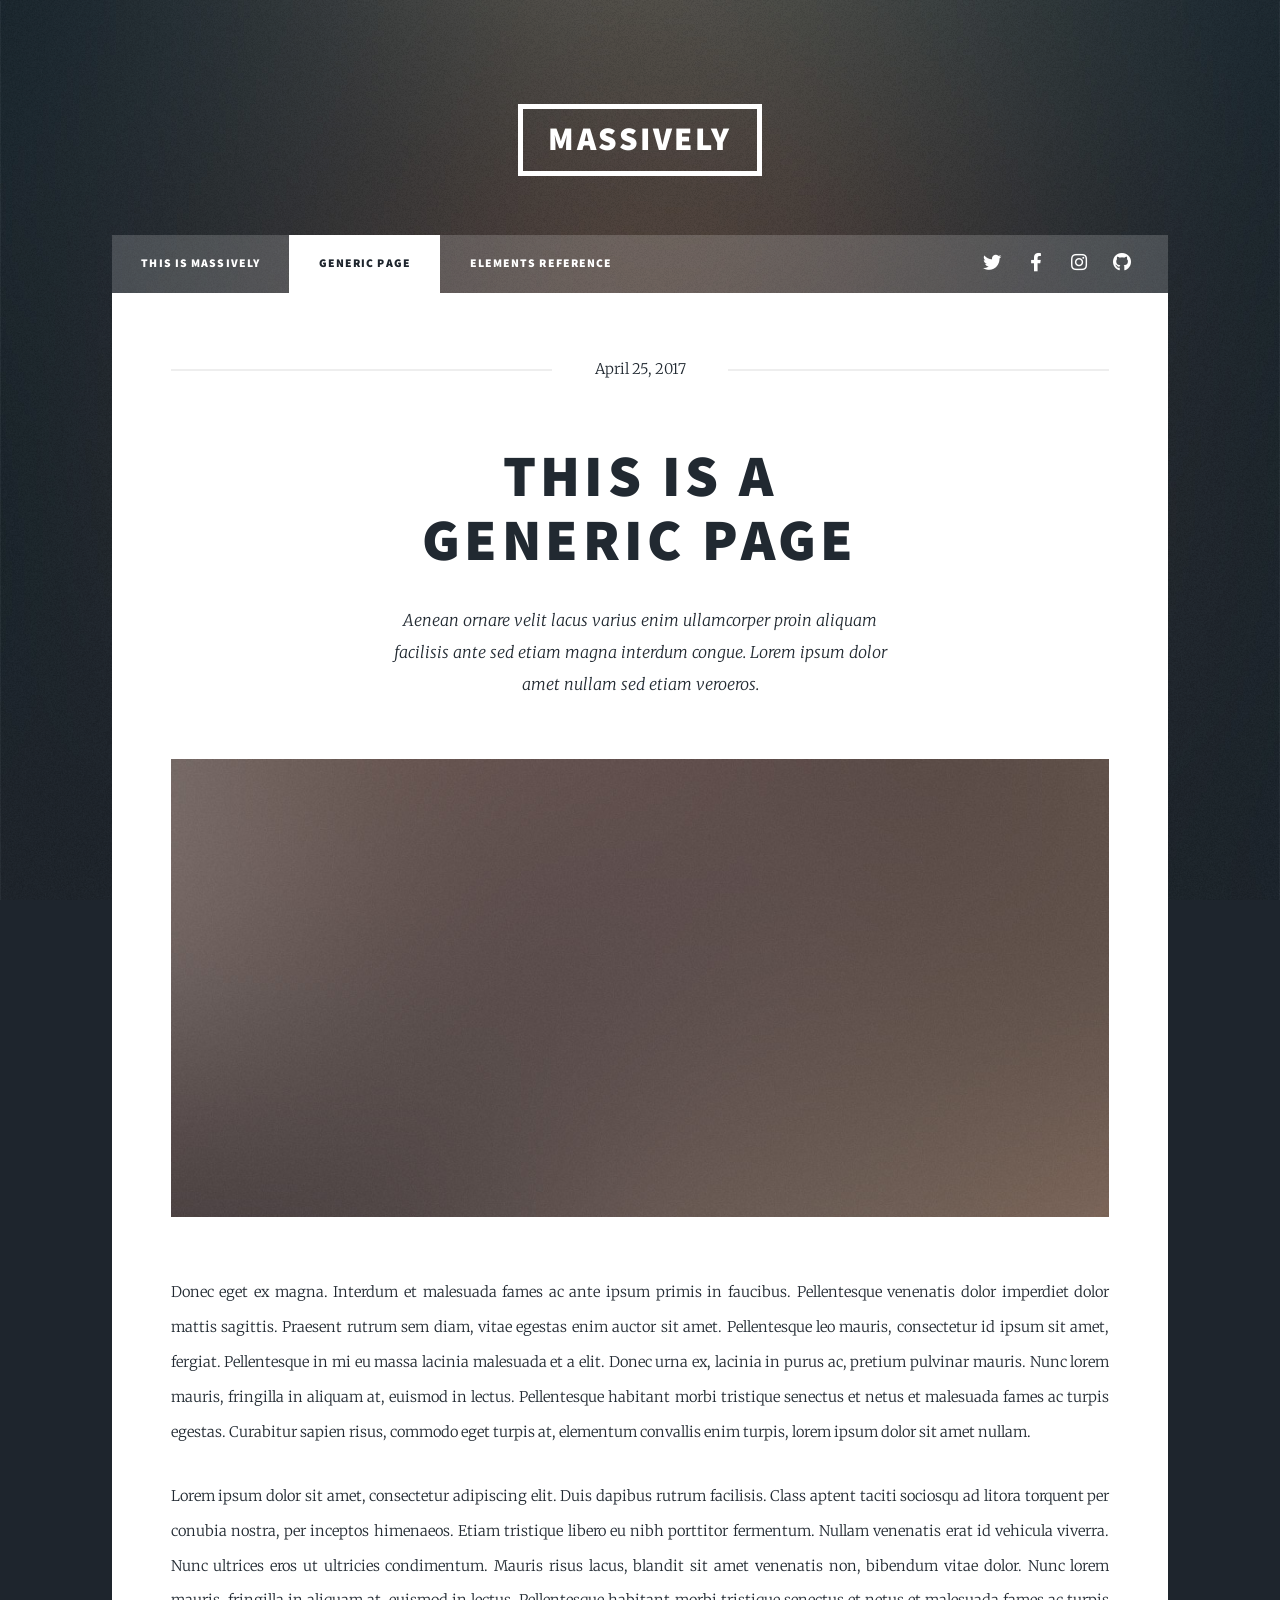
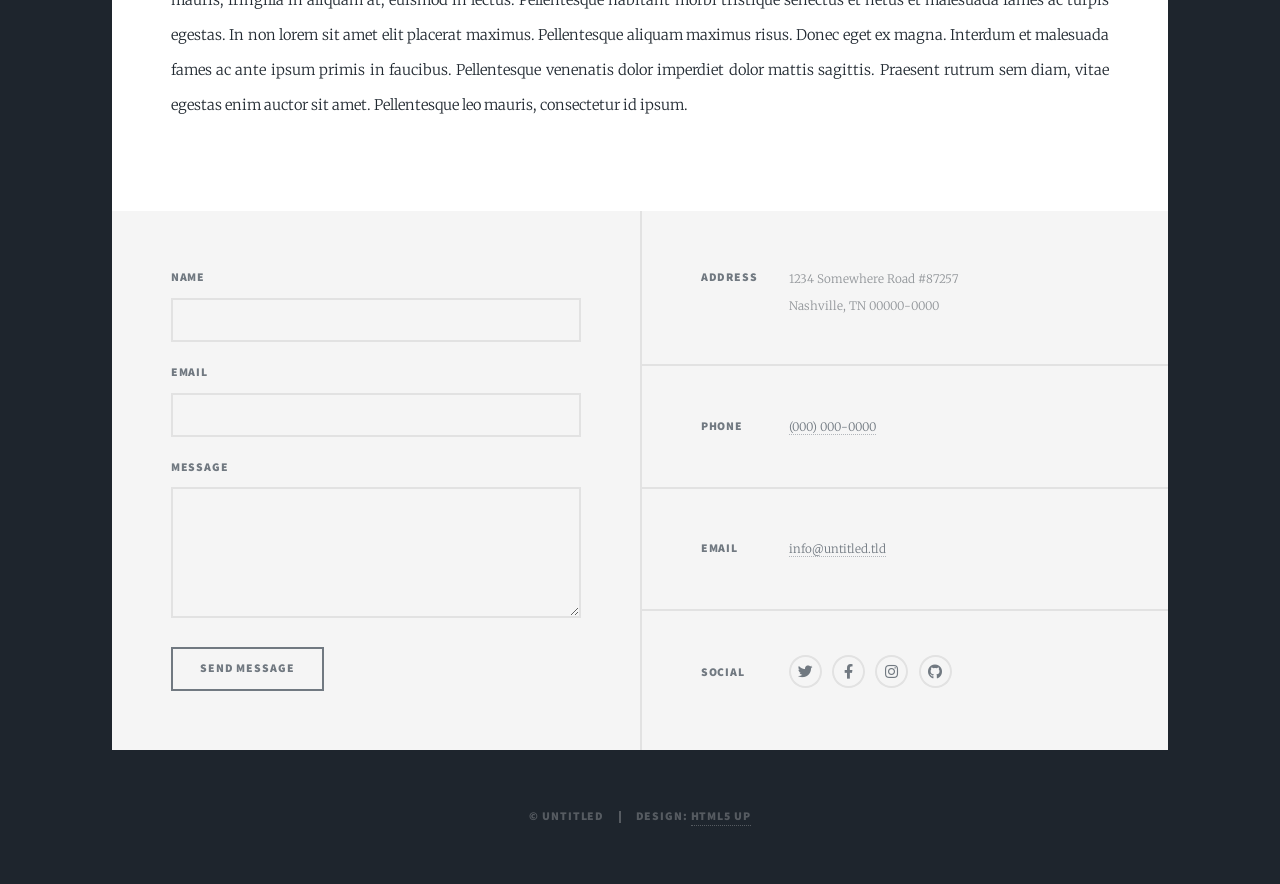
<file: test_sites/massively/site/generic.html>
<!DOCTYPE HTML>
<!--
	Massively by HTML5 UP
	html5up.net | @ajlkn
	Free for personal and commercial use under the CCA 3.0 license (html5up.net/license)
-->
<html>
	<head>
		<title>Generic Page - Massively by HTML5 UP</title>
		<meta charset="utf-8" />
		<meta name="viewport" content="width=device-width, initial-scale=1, user-scalable=no" />
		<link rel="stylesheet" href="assets/css/main.css" />
		<noscript><link rel="stylesheet" href="assets/css/noscript.css" /></noscript>
	</head>
	<body class="is-preload">

		<!-- Wrapper -->
			<div id="wrapper">

				<!-- Header -->
					<header id="header">
						<a href="index.html" class="logo">Massively</a>
					</header>

				<!-- Nav -->
					<nav id="nav">
						<ul class="links">
							<li><a href="index.html">This is Massively</a></li>
							<li class="active"><a href="generic.html">Generic Page</a></li>
							<li><a href="elements.html">Elements Reference</a></li>
						</ul>
						<ul class="icons">
							<li><a href="#" class="icon brands fa-twitter"><span class="label">Twitter</span></a></li>
							<li><a href="#" class="icon brands fa-facebook-f"><span class="label">Facebook</span></a></li>
							<li><a href="#" class="icon brands fa-instagram"><span class="label">Instagram</span></a></li>
							<li><a href="#" class="icon brands fa-github"><span class="label">GitHub</span></a></li>
						</ul>
					</nav>

				<!-- Main -->
					<div id="main">

						<!-- Post -->
							<section class="post">
								<header class="major">
									<span class="date">April 25, 2017</span>
									<h1>This is a<br />
									Generic Page</h1>
									<p>Aenean ornare velit lacus varius enim ullamcorper proin aliquam<br />
									facilisis ante sed etiam magna interdum congue. Lorem ipsum dolor<br />
									amet nullam sed etiam veroeros.</p>
								</header>
								<div class="image main"><img src="images/pic01.jpg" alt="" /></div>
								<p>Donec eget ex magna. Interdum et malesuada fames ac ante ipsum primis in faucibus. Pellentesque venenatis dolor imperdiet dolor mattis sagittis. Praesent rutrum sem diam, vitae egestas enim auctor sit amet. Pellentesque leo mauris, consectetur id ipsum sit amet, fergiat. Pellentesque in mi eu massa lacinia malesuada et a elit. Donec urna ex, lacinia in purus ac, pretium pulvinar mauris. Nunc lorem mauris, fringilla in aliquam at, euismod in lectus. Pellentesque habitant morbi tristique senectus et netus et malesuada fames ac turpis egestas. Curabitur sapien risus, commodo eget turpis at, elementum convallis enim turpis, lorem ipsum dolor sit amet nullam.</p>
								<p>Lorem ipsum dolor sit amet, consectetur adipiscing elit. Duis dapibus rutrum facilisis. Class aptent taciti sociosqu ad litora torquent per conubia nostra, per inceptos himenaeos. Etiam tristique libero eu nibh porttitor fermentum. Nullam venenatis erat id vehicula viverra. Nunc ultrices eros ut ultricies condimentum. Mauris risus lacus, blandit sit amet venenatis non, bibendum vitae dolor. Nunc lorem mauris, fringilla in aliquam at, euismod in lectus. Pellentesque habitant morbi tristique senectus et netus et malesuada fames ac turpis egestas. In non lorem sit amet elit placerat maximus. Pellentesque aliquam maximus risus. Donec eget ex magna. Interdum et malesuada fames ac ante ipsum primis in faucibus. Pellentesque venenatis dolor imperdiet dolor mattis sagittis. Praesent rutrum sem diam, vitae egestas enim auctor sit amet. Pellentesque leo mauris, consectetur id ipsum.</p>
							</section>

					</div>

				<!-- Footer -->
					<footer id="footer">
						<section>
							<form method="post" action="#">
								<div class="fields">
									<div class="field">
										<label for="name">Name</label>
										<input type="text" name="name" id="name" />
									</div>
									<div class="field">
										<label for="email">Email</label>
										<input type="text" name="email" id="email" />
									</div>
									<div class="field">
										<label for="message">Message</label>
										<textarea name="message" id="message" rows="3"></textarea>
									</div>
								</div>
								<ul class="actions">
									<li><input type="submit" value="Send Message" /></li>
								</ul>
							</form>
						</section>
						<section class="split contact">
							<section class="alt">
								<h3>Address</h3>
								<p>1234 Somewhere Road #87257<br />
								Nashville, TN 00000-0000</p>
							</section>
							<section>
								<h3>Phone</h3>
								<p><a href="#">(000) 000-0000</a></p>
							</section>
							<section>
								<h3>Email</h3>
								<p><a href="#">info@untitled.tld</a></p>
							</section>
							<section>
								<h3>Social</h3>
								<ul class="icons alt">
									<li><a href="#" class="icon brands alt fa-twitter"><span class="label">Twitter</span></a></li>
									<li><a href="#" class="icon brands alt fa-facebook-f"><span class="label">Facebook</span></a></li>
									<li><a href="#" class="icon brands alt fa-instagram"><span class="label">Instagram</span></a></li>
									<li><a href="#" class="icon brands alt fa-github"><span class="label">GitHub</span></a></li>
								</ul>
							</section>
						</section>
					</footer>

				<!-- Copyright -->
					<div id="copyright">
						<ul><li>&copy; Untitled</li><li>Design: <a href="https://html5up.net">HTML5 UP</a></li></ul>
					</div>

			</div>

		<!-- Scripts -->
			<script src="assets/js/jquery.min.js"></script>
			<script src="assets/js/jquery.scrollex.min.js"></script>
			<script src="assets/js/jquery.scrolly.min.js"></script>
			<script src="assets/js/browser.min.js"></script>
			<script src="assets/js/breakpoints.min.js"></script>
			<script src="assets/js/util.js"></script>
			<script src="assets/js/main.js"></script>

	</body>
</html>
</file>
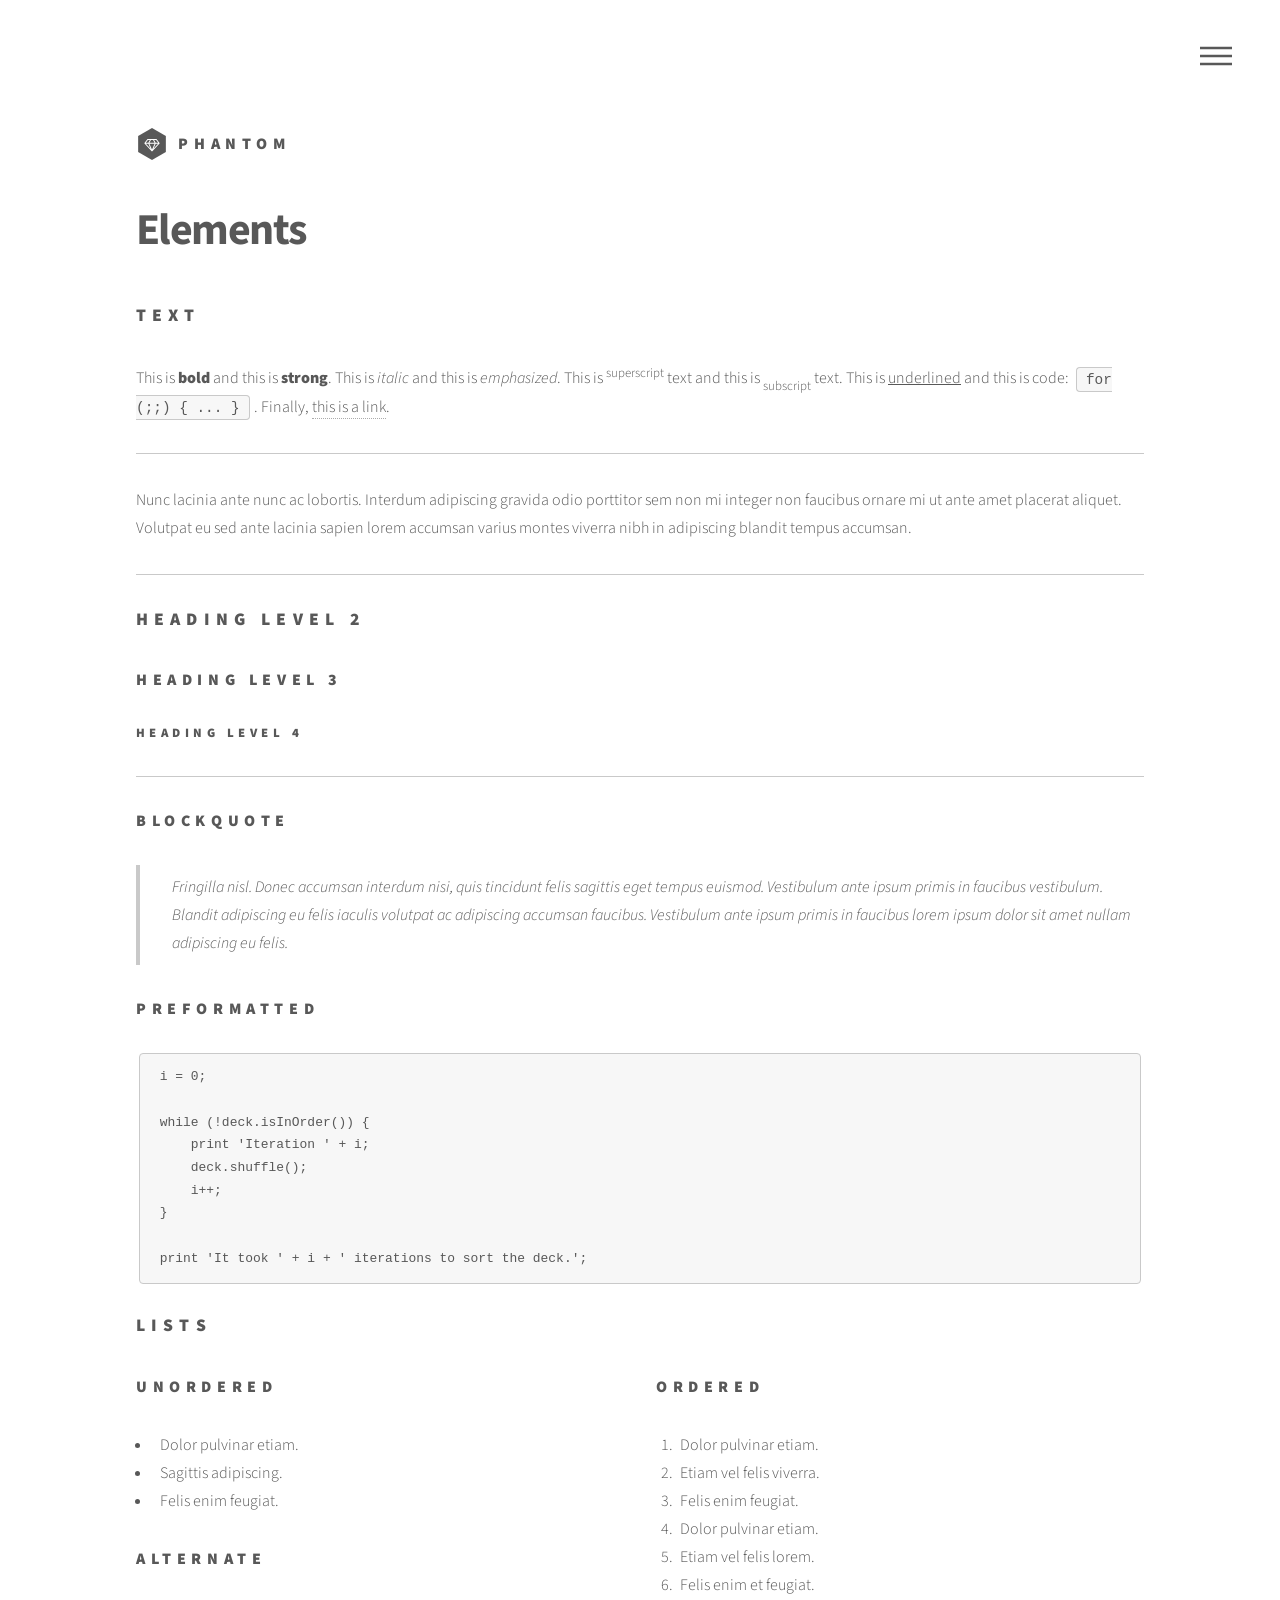
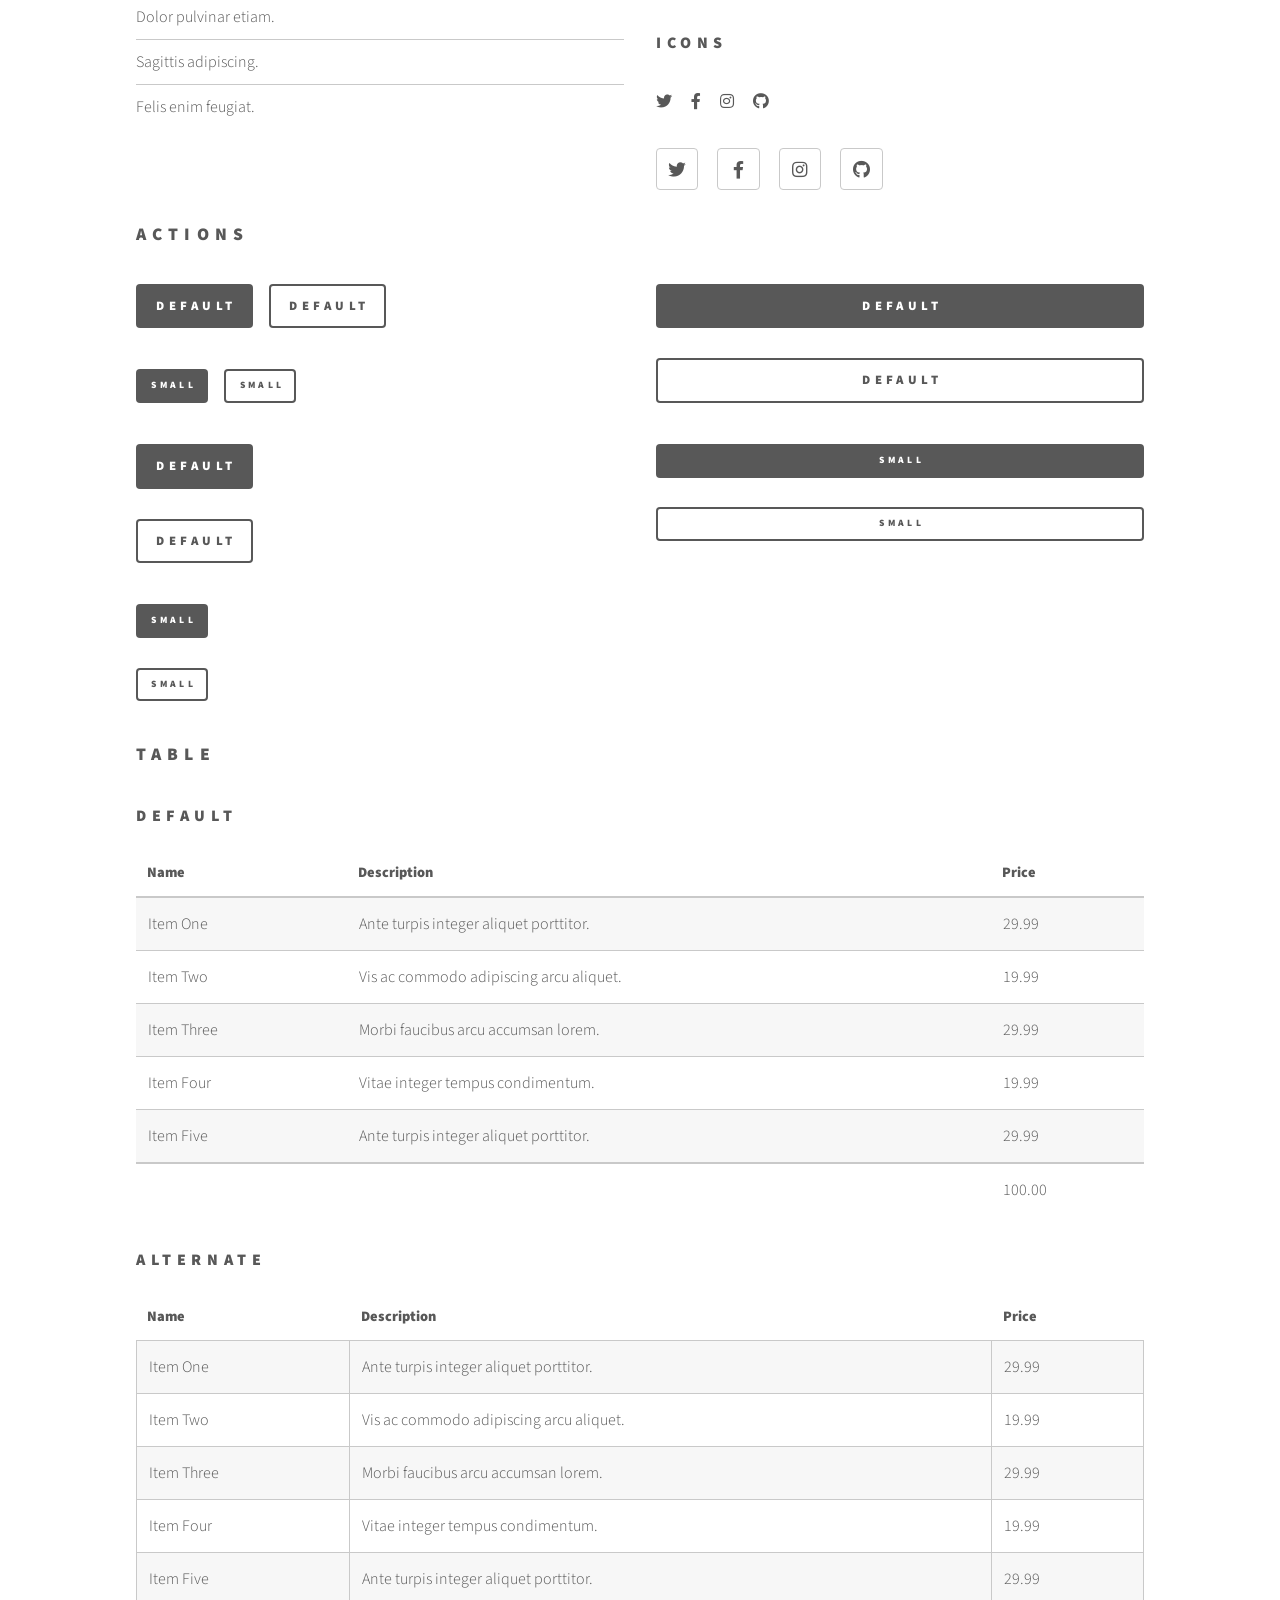
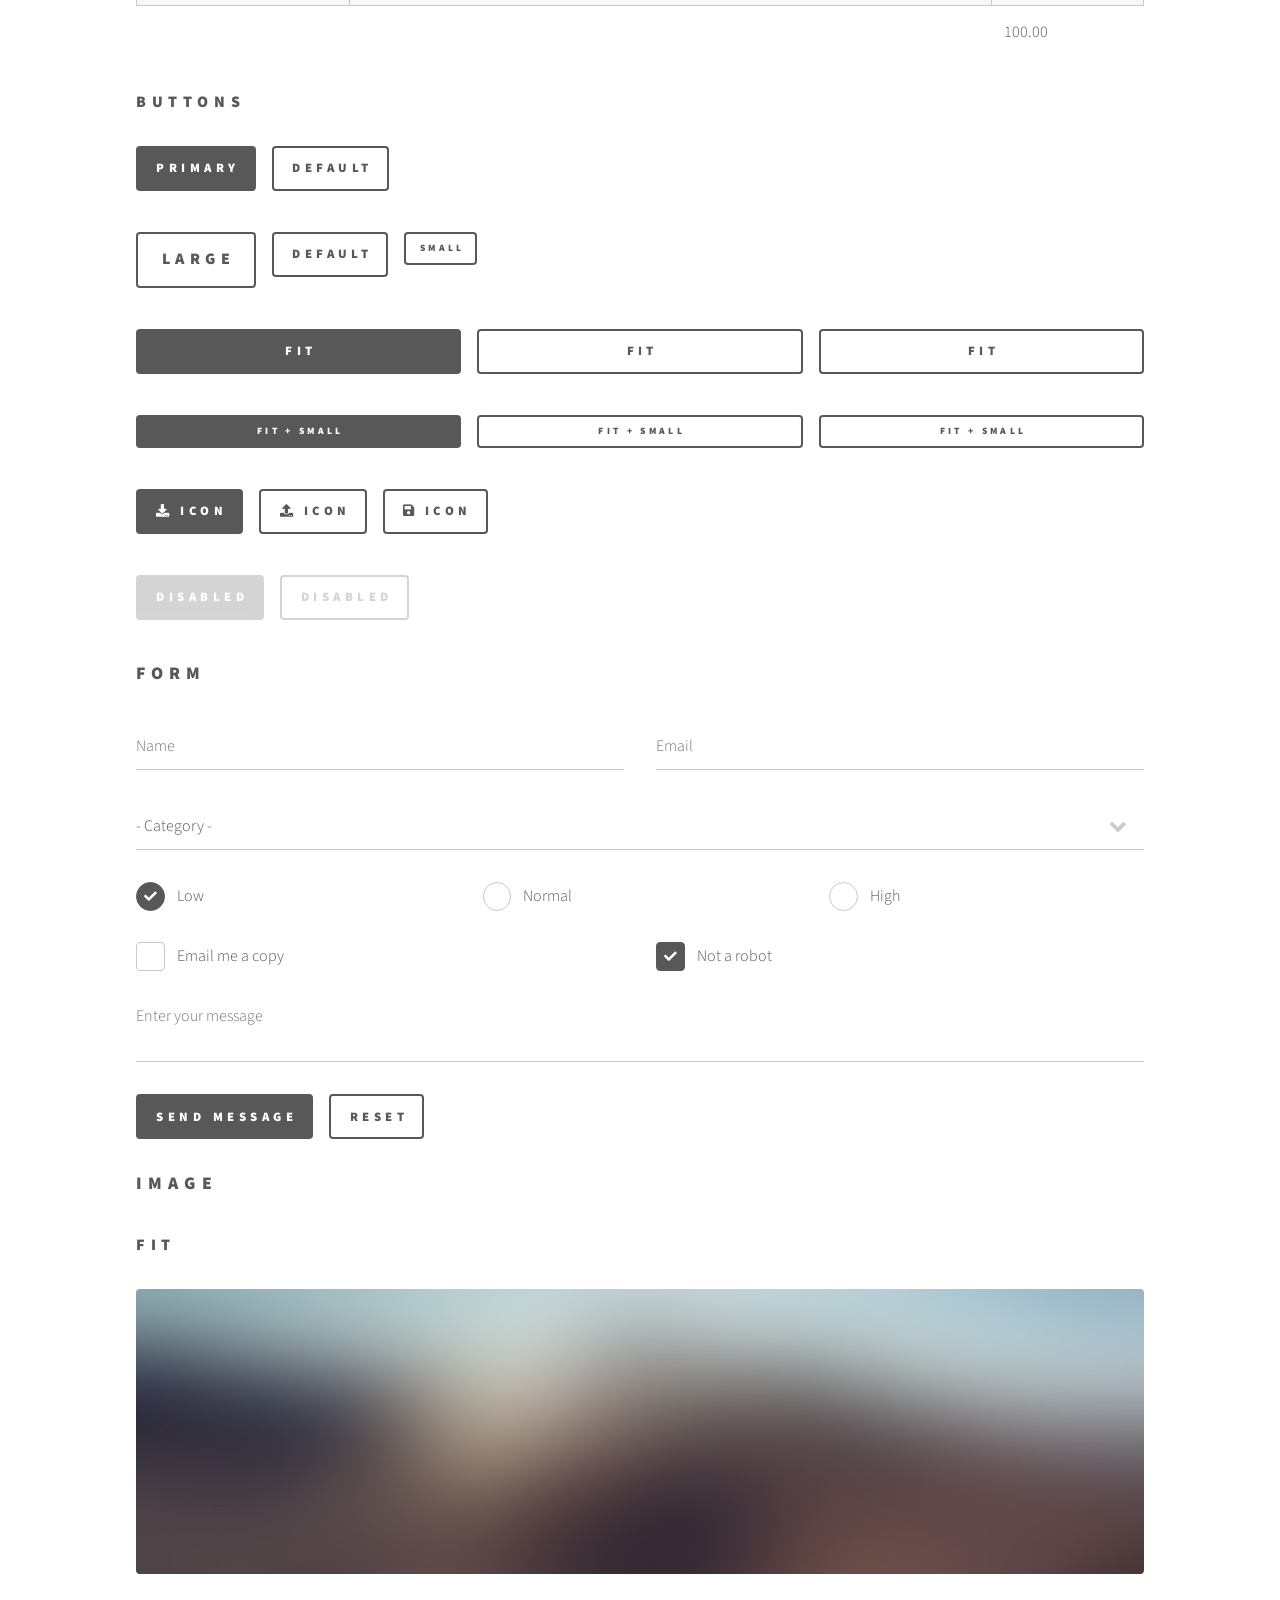
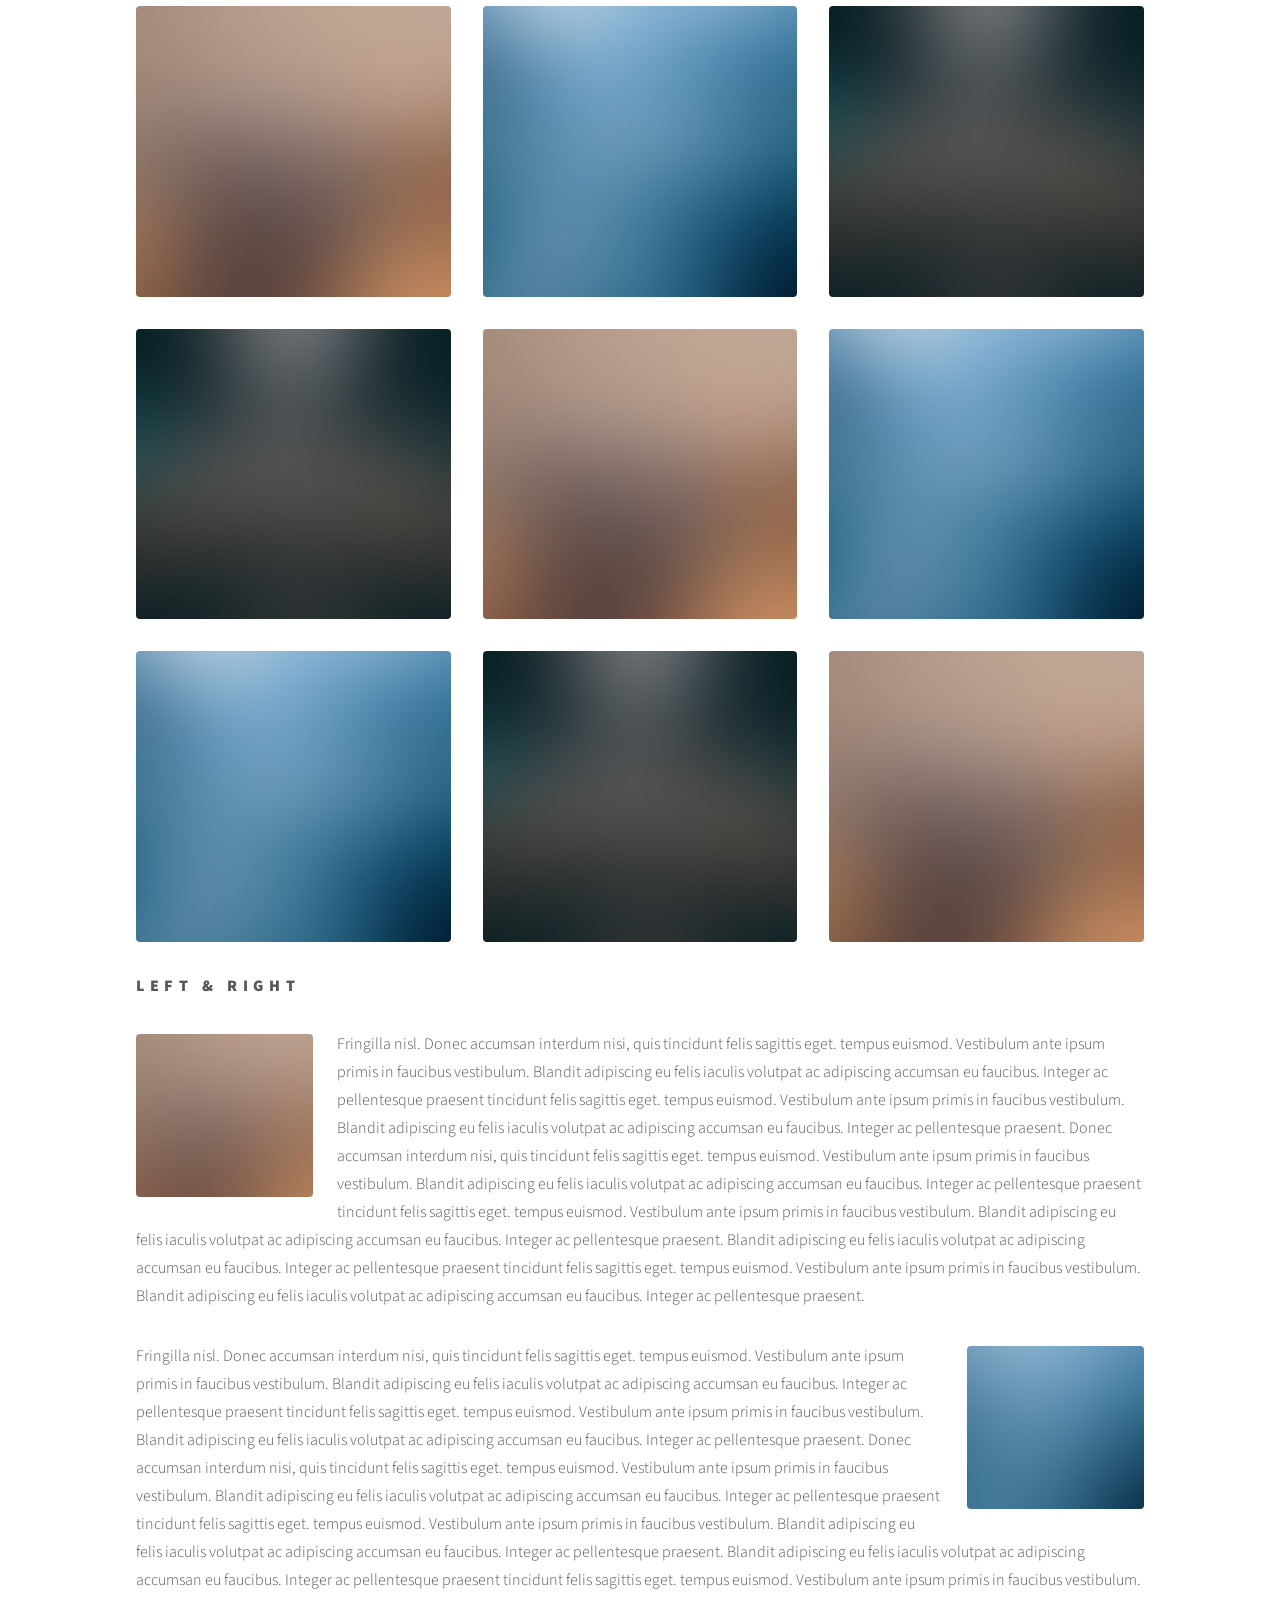
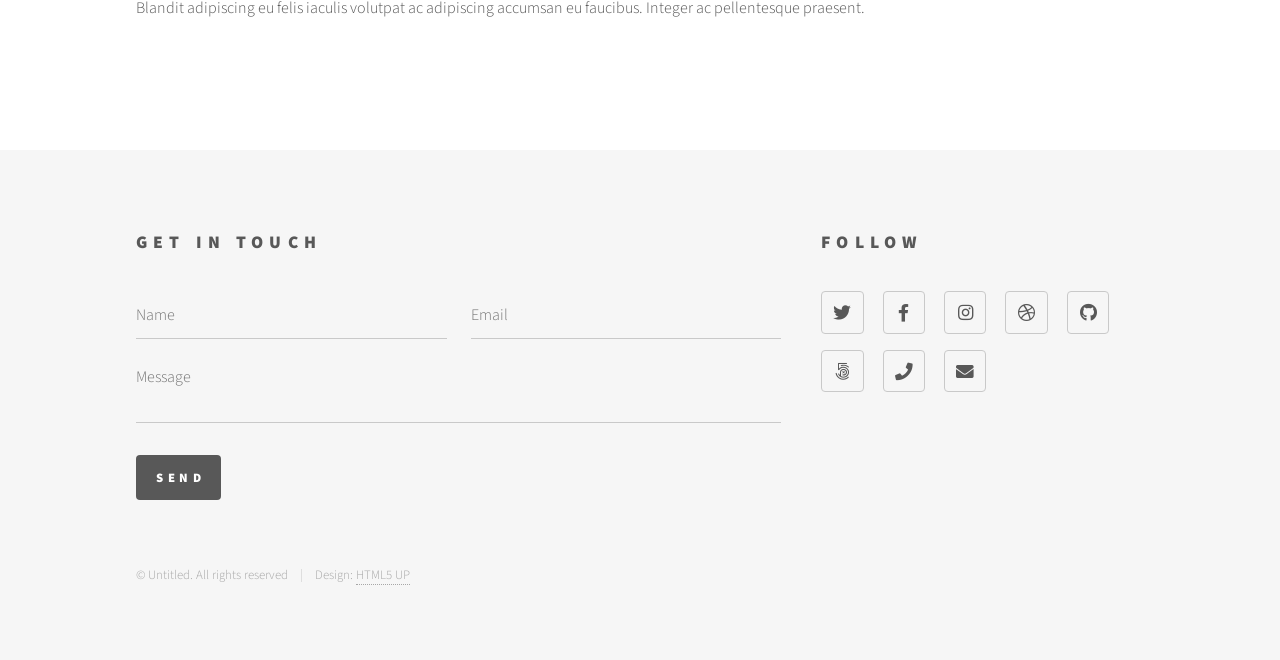
<file: test_sites/phantom/site/elements.html>
<!DOCTYPE HTML>
<!--
	Phantom by HTML5 UP
	html5up.net | @ajlkn
	Free for personal and commercial use under the CCA 3.0 license (html5up.net/license)
-->
<html>
	<head>
		<title>Elements - Phantom by HTML5 UP</title>
		<meta charset="utf-8" />
		<meta name="viewport" content="width=device-width, initial-scale=1, user-scalable=no" />
		<link rel="stylesheet" href="assets/css/main.css" />
		<noscript><link rel="stylesheet" href="assets/css/noscript.css" /></noscript>
	</head>
	<body class="is-preload">
		<!-- Wrapper -->
			<div id="wrapper">

				<!-- Header -->
					<header id="header">
						<div class="inner">

							<!-- Logo -->
								<a href="index.html" class="logo">
									<span class="symbol"><img src="images/logo.svg" alt="" /></span><span class="title">Phantom</span>
								</a>

							<!-- Nav -->
								<nav>
									<ul>
										<li><a href="#menu">Menu</a></li>
									</ul>
								</nav>

						</div>
					</header>

				<!-- Menu -->
					<nav id="menu">
						<h2>Menu</h2>
						<ul>
							<li><a href="index.html">Home</a></li>
							<li><a href="generic.html">Ipsum veroeros</a></li>
							<li><a href="generic.html">Tempus etiam</a></li>
							<li><a href="generic.html">Consequat dolor</a></li>
							<li><a href="elements.html">Elements</a></li>
						</ul>
					</nav>

				<!-- Main -->
					<div id="main">
						<div class="inner">
							<h1>Elements</h1>

							<!-- Text -->
								<section>
									<h2>Text</h2>
									<p>This is <b>bold</b> and this is <strong>strong</strong>. This is <i>italic</i> and this is <em>emphasized</em>.
									This is <sup>superscript</sup> text and this is <sub>subscript</sub> text.
									This is <u>underlined</u> and this is code: <code>for (;;) { ... }</code>. Finally, <a href="#">this is a link</a>.</p>
									<hr />
									<p>Nunc lacinia ante nunc ac lobortis. Interdum adipiscing gravida odio porttitor sem non mi integer non faucibus ornare mi ut ante amet placerat aliquet. Volutpat eu sed ante lacinia sapien lorem accumsan varius montes viverra nibh in adipiscing blandit tempus accumsan.</p>
									<hr />
									<h2>Heading Level 2</h2>
									<h3>Heading Level 3</h3>
									<h4>Heading Level 4</h4>
									<hr />
									<h3>Blockquote</h3>
									<blockquote>Fringilla nisl. Donec accumsan interdum nisi, quis tincidunt felis sagittis eget tempus euismod. Vestibulum ante ipsum primis in faucibus vestibulum. Blandit adipiscing eu felis iaculis volutpat ac adipiscing accumsan faucibus. Vestibulum ante ipsum primis in faucibus lorem ipsum dolor sit amet nullam adipiscing eu felis.</blockquote>
									<h3>Preformatted</h3>
									<pre><code>i = 0;

while (!deck.isInOrder()) {
    print 'Iteration ' + i;
    deck.shuffle();
    i++;
}

print 'It took ' + i + ' iterations to sort the deck.';</code></pre>
								</section>

							<!-- Lists -->
								<section>
									<h2>Lists</h2>
									<div class="row">
										<div class="col-6 col-12-medium">
											<h3>Unordered</h3>
											<ul>
												<li>Dolor pulvinar etiam.</li>
												<li>Sagittis adipiscing.</li>
												<li>Felis enim feugiat.</li>
											</ul>
											<h3>Alternate</h3>
											<ul class="alt">
												<li>Dolor pulvinar etiam.</li>
												<li>Sagittis adipiscing.</li>
												<li>Felis enim feugiat.</li>
											</ul>
										</div>
										<div class="col-6 col-12-medium">
											<h3>Ordered</h3>
											<ol>
												<li>Dolor pulvinar etiam.</li>
												<li>Etiam vel felis viverra.</li>
												<li>Felis enim feugiat.</li>
												<li>Dolor pulvinar etiam.</li>
												<li>Etiam vel felis lorem.</li>
												<li>Felis enim et feugiat.</li>
											</ol>
											<h3>Icons</h3>
											<ul class="icons">
												<li><a href="#" class="icon brands style1 fa-twitter"><span class="label">Twitter</span></a></li>
												<li><a href="#" class="icon brands style1 fa-facebook-f"><span class="label">Facebook</span></a></li>
												<li><a href="#" class="icon brands style1 fa-instagram"><span class="label">Instagram</span></a></li>
												<li><a href="#" class="icon brands style1 fa-github"><span class="label">Github</span></a></li>
											</ul>
											<ul class="icons">
												<li><a href="#" class="icon brands style2 fa-twitter"><span class="label">Twitter</span></a></li>
												<li><a href="#" class="icon brands style2 fa-facebook-f"><span class="label">Facebook</span></a></li>
												<li><a href="#" class="icon brands style2 fa-instagram"><span class="label">Instagram</span></a></li>
												<li><a href="#" class="icon brands style2 fa-github"><span class="label">Github</span></a></li>
											</ul>
										</div>
									</div>
									<h2>Actions</h2>
									<div class="row">
										<div class="col-6 col-12-medium">
											<ul class="actions">
												<li><a href="#" class="button primary">Default</a></li>
												<li><a href="#" class="button">Default</a></li>
											</ul>
											<ul class="actions small">
												<li><a href="#" class="button primary small">Small</a></li>
												<li><a href="#" class="button small">Small</a></li>
											</ul>
											<ul class="actions stacked">
												<li><a href="#" class="button primary">Default</a></li>
												<li><a href="#" class="button">Default</a></li>
											</ul>
											<ul class="actions stacked">
												<li><a href="#" class="button primary small">Small</a></li>
												<li><a href="#" class="button small">Small</a></li>
											</ul>
										</div>
										<div class="col-6 col-12-medium">
											<ul class="actions stacked">
												<li><a href="#" class="button primary fit">Default</a></li>
												<li><a href="#" class="button fit">Default</a></li>
											</ul>
											<ul class="actions stacked">
												<li><a href="#" class="button primary small fit">Small</a></li>
												<li><a href="#" class="button small fit">Small</a></li>
											</ul>
										</div>
									</div>
								</section>

							<!-- Table -->
								<section>
									<h2>Table</h2>
									<h3>Default</h3>
									<div class="table-wrapper">
										<table>
											<thead>
												<tr>
													<th>Name</th>
													<th>Description</th>
													<th>Price</th>
												</tr>
											</thead>
											<tbody>
												<tr>
													<td>Item One</td>
													<td>Ante turpis integer aliquet porttitor.</td>
													<td>29.99</td>
												</tr>
												<tr>
													<td>Item Two</td>
													<td>Vis ac commodo adipiscing arcu aliquet.</td>
													<td>19.99</td>
												</tr>
												<tr>
													<td>Item Three</td>
													<td> Morbi faucibus arcu accumsan lorem.</td>
													<td>29.99</td>
												</tr>
												<tr>
													<td>Item Four</td>
													<td>Vitae integer tempus condimentum.</td>
													<td>19.99</td>
												</tr>
												<tr>
													<td>Item Five</td>
													<td>Ante turpis integer aliquet porttitor.</td>
													<td>29.99</td>
												</tr>
											</tbody>
											<tfoot>
												<tr>
													<td colspan="2"></td>
													<td>100.00</td>
												</tr>
											</tfoot>
										</table>
									</div>

									<h3>Alternate</h3>
									<div class="table-wrapper">
										<table class="alt">
											<thead>
												<tr>
													<th>Name</th>
													<th>Description</th>
													<th>Price</th>
												</tr>
											</thead>
											<tbody>
												<tr>
													<td>Item One</td>
													<td>Ante turpis integer aliquet porttitor.</td>
													<td>29.99</td>
												</tr>
												<tr>
													<td>Item Two</td>
													<td>Vis ac commodo adipiscing arcu aliquet.</td>
													<td>19.99</td>
												</tr>
												<tr>
													<td>Item Three</td>
													<td> Morbi faucibus arcu accumsan lorem.</td>
													<td>29.99</td>
												</tr>
												<tr>
													<td>Item Four</td>
													<td>Vitae integer tempus condimentum.</td>
													<td>19.99</td>
												</tr>
												<tr>
													<td>Item Five</td>
													<td>Ante turpis integer aliquet porttitor.</td>
													<td>29.99</td>
												</tr>
											</tbody>
											<tfoot>
												<tr>
													<td colspan="2"></td>
													<td>100.00</td>
												</tr>
											</tfoot>
										</table>
									</div>
								</section>

							<!-- Buttons -->
								<section>
									<h3>Buttons</h3>
									<ul class="actions">
										<li><a href="#" class="button primary">Primary</a></li>
										<li><a href="#" class="button">Default</a></li>
									</ul>
									<ul class="actions">
										<li><a href="#" class="button large">Large</a></li>
										<li><a href="#" class="button">Default</a></li>
										<li><a href="#" class="button small">Small</a></li>
									</ul>
									<ul class="actions fit">
										<li><a href="#" class="button primary fit">Fit</a></li>
										<li><a href="#" class="button fit">Fit</a></li>
										<li><a href="#" class="button fit">Fit</a></li>
									</ul>
									<ul class="actions fit small">
										<li><a href="#" class="button primary fit small">Fit + Small</a></li>
										<li><a href="#" class="button fit small">Fit + Small</a></li>
										<li><a href="#" class="button fit small">Fit + Small</a></li>
									</ul>
									<ul class="actions">
										<li><a href="#" class="button primary icon solid fa-download">Icon</a></li>
										<li><a href="#" class="button icon solid fa-upload">Icon</a></li>
										<li><a href="#" class="button icon solid fa-save">Icon</a></li>
									</ul>
									<ul class="actions">
										<li><span class="button primary disabled">Disabled</span></li>
										<li><span class="button disabled">Disabled</span></li>
									</ul>
								</section>

							<!-- Form -->
								<section>
									<h2>Form</h2>
									<form method="post" action="#">
										<div class="row gtr-uniform">
											<div class="col-6 col-12-xsmall">
												<input type="text" name="demo-name" id="demo-name" value="" placeholder="Name" />
											</div>
											<div class="col-6 col-12-xsmall">
												<input type="email" name="demo-email" id="demo-email" value="" placeholder="Email" />
											</div>
											<div class="col-12">
												<select name="demo-category" id="demo-category">
													<option value="">- Category -</option>
													<option value="1">Manufacturing</option>
													<option value="1">Shipping</option>
													<option value="1">Administration</option>
													<option value="1">Human Resources</option>
												</select>
											</div>
											<div class="col-4 col-12-small">
												<input type="radio" id="demo-priority-low" name="demo-priority" checked>
												<label for="demo-priority-low">Low</label>
											</div>
											<div class="col-4 col-12-small">
												<input type="radio" id="demo-priority-normal" name="demo-priority">
												<label for="demo-priority-normal">Normal</label>
											</div>
											<div class="col-4 col-12-small">
												<input type="radio" id="demo-priority-high" name="demo-priority">
												<label for="demo-priority-high">High</label>
											</div>
											<div class="col-6 col-12-small">
												<input type="checkbox" id="demo-copy" name="demo-copy">
												<label for="demo-copy">Email me a copy</label>
											</div>
											<div class="col-6 col-12-small">
												<input type="checkbox" id="demo-human" name="demo-human" checked>
												<label for="demo-human">Not a robot</label>
											</div>
											<div class="col-12">
												<textarea name="demo-message" id="demo-message" placeholder="Enter your message" rows="6"></textarea>
											</div>
											<div class="col-12">
												<ul class="actions">
													<li><input type="submit" value="Send Message" class="primary" /></li>
													<li><input type="reset" value="Reset" /></li>
												</ul>
											</div>
										</div>
									</form>
								</section>

							<!-- Image -->
								<section>
									<h2>Image</h2>
									<h3>Fit</h3>
									<div class="box alt">
										<div class="row gtr-uniform">
											<div class="col-12"><span class="image fit"><img src="images/pic13.jpg" alt="" /></span></div>
											<div class="col-4"><span class="image fit"><img src="images/pic01.jpg" alt="" /></span></div>
											<div class="col-4"><span class="image fit"><img src="images/pic02.jpg" alt="" /></span></div>
											<div class="col-4"><span class="image fit"><img src="images/pic03.jpg" alt="" /></span></div>
											<div class="col-4"><span class="image fit"><img src="images/pic03.jpg" alt="" /></span></div>
											<div class="col-4"><span class="image fit"><img src="images/pic01.jpg" alt="" /></span></div>
											<div class="col-4"><span class="image fit"><img src="images/pic02.jpg" alt="" /></span></div>
											<div class="col-4"><span class="image fit"><img src="images/pic02.jpg" alt="" /></span></div>
											<div class="col-4"><span class="image fit"><img src="images/pic03.jpg" alt="" /></span></div>
											<div class="col-4"><span class="image fit"><img src="images/pic01.jpg" alt="" /></span></div>
										</div>
									</div>
									<h3>Left &amp; Right</h3>
									<p><span class="image left"><img src="images/pic14.jpg" alt="" /></span>Fringilla nisl. Donec accumsan interdum nisi, quis tincidunt felis sagittis eget. tempus euismod. Vestibulum ante ipsum primis in faucibus vestibulum. Blandit adipiscing eu felis iaculis volutpat ac adipiscing accumsan eu faucibus. Integer ac pellentesque praesent tincidunt felis sagittis eget. tempus euismod. Vestibulum ante ipsum primis in faucibus vestibulum. Blandit adipiscing eu felis iaculis volutpat ac adipiscing accumsan eu faucibus. Integer ac pellentesque praesent. Donec accumsan interdum nisi, quis tincidunt felis sagittis eget. tempus euismod. Vestibulum ante ipsum primis in faucibus vestibulum. Blandit adipiscing eu felis iaculis volutpat ac adipiscing accumsan eu faucibus. Integer ac pellentesque praesent tincidunt felis sagittis eget. tempus euismod. Vestibulum ante ipsum primis in faucibus vestibulum. Blandit adipiscing eu felis iaculis volutpat ac adipiscing accumsan eu faucibus. Integer ac pellentesque praesent. Blandit adipiscing eu felis iaculis volutpat ac adipiscing accumsan eu faucibus. Integer ac pellentesque praesent tincidunt felis sagittis eget. tempus euismod. Vestibulum ante ipsum primis in faucibus vestibulum. Blandit adipiscing eu felis iaculis volutpat ac adipiscing accumsan eu faucibus. Integer ac pellentesque praesent.</p>
									<p><span class="image right"><img src="images/pic15.jpg" alt="" /></span>Fringilla nisl. Donec accumsan interdum nisi, quis tincidunt felis sagittis eget. tempus euismod. Vestibulum ante ipsum primis in faucibus vestibulum. Blandit adipiscing eu felis iaculis volutpat ac adipiscing accumsan eu faucibus. Integer ac pellentesque praesent tincidunt felis sagittis eget. tempus euismod. Vestibulum ante ipsum primis in faucibus vestibulum. Blandit adipiscing eu felis iaculis volutpat ac adipiscing accumsan eu faucibus. Integer ac pellentesque praesent. Donec accumsan interdum nisi, quis tincidunt felis sagittis eget. tempus euismod. Vestibulum ante ipsum primis in faucibus vestibulum. Blandit adipiscing eu felis iaculis volutpat ac adipiscing accumsan eu faucibus. Integer ac pellentesque praesent tincidunt felis sagittis eget. tempus euismod. Vestibulum ante ipsum primis in faucibus vestibulum. Blandit adipiscing eu felis iaculis volutpat ac adipiscing accumsan eu faucibus. Integer ac pellentesque praesent. Blandit adipiscing eu felis iaculis volutpat ac adipiscing accumsan eu faucibus. Integer ac pellentesque praesent tincidunt felis sagittis eget. tempus euismod. Vestibulum ante ipsum primis in faucibus vestibulum. Blandit adipiscing eu felis iaculis volutpat ac adipiscing accumsan eu faucibus. Integer ac pellentesque praesent.</p>
								</section>

						</div>
					</div>

				<!-- Footer -->
					<footer id="footer">
						<div class="inner">
							<section>
								<h2>Get in touch</h2>
								<form method="post" action="#">
									<div class="fields">
										<div class="field half">
											<input type="text" name="name" id="name" placeholder="Name" />
										</div>
										<div class="field half">
											<input type="email" name="email" id="email" placeholder="Email" />
										</div>
										<div class="field">
											<textarea name="message" id="message" placeholder="Message"></textarea>
										</div>
									</div>
									<ul class="actions">
										<li><input type="submit" value="Send" class="primary" /></li>
									</ul>
								</form>
							</section>
							<section>
								<h2>Follow</h2>
								<ul class="icons">
									<li><a href="#" class="icon brands style2 fa-twitter"><span class="label">Twitter</span></a></li>
									<li><a href="#" class="icon brands style2 fa-facebook-f"><span class="label">Facebook</span></a></li>
									<li><a href="#" class="icon brands style2 fa-instagram"><span class="label">Instagram</span></a></li>
									<li><a href="#" class="icon brands style2 fa-dribbble"><span class="label">Dribbble</span></a></li>
									<li><a href="#" class="icon brands style2 fa-github"><span class="label">GitHub</span></a></li>
									<li><a href="#" class="icon brands style2 fa-500px"><span class="label">500px</span></a></li>
									<li><a href="#" class="icon solid style2 fa-phone"><span class="label">Phone</span></a></li>
									<li><a href="#" class="icon solid style2 fa-envelope"><span class="label">Email</span></a></li>
								</ul>
							</section>
							<ul class="copyright">
								<li>&copy; Untitled. All rights reserved</li><li>Design: <a href="http://html5up.net">HTML5 UP</a></li>
							</ul>
						</div>
					</footer>

			</div>

		<!-- Scripts -->
			<script src="assets/js/jquery.min.js"></script>
			<script src="assets/js/browser.min.js"></script>
			<script src="assets/js/breakpoints.min.js"></script>
			<script src="assets/js/util.js"></script>
			<script src="assets/js/main.js"></script>

	</body>
</html>
</file>
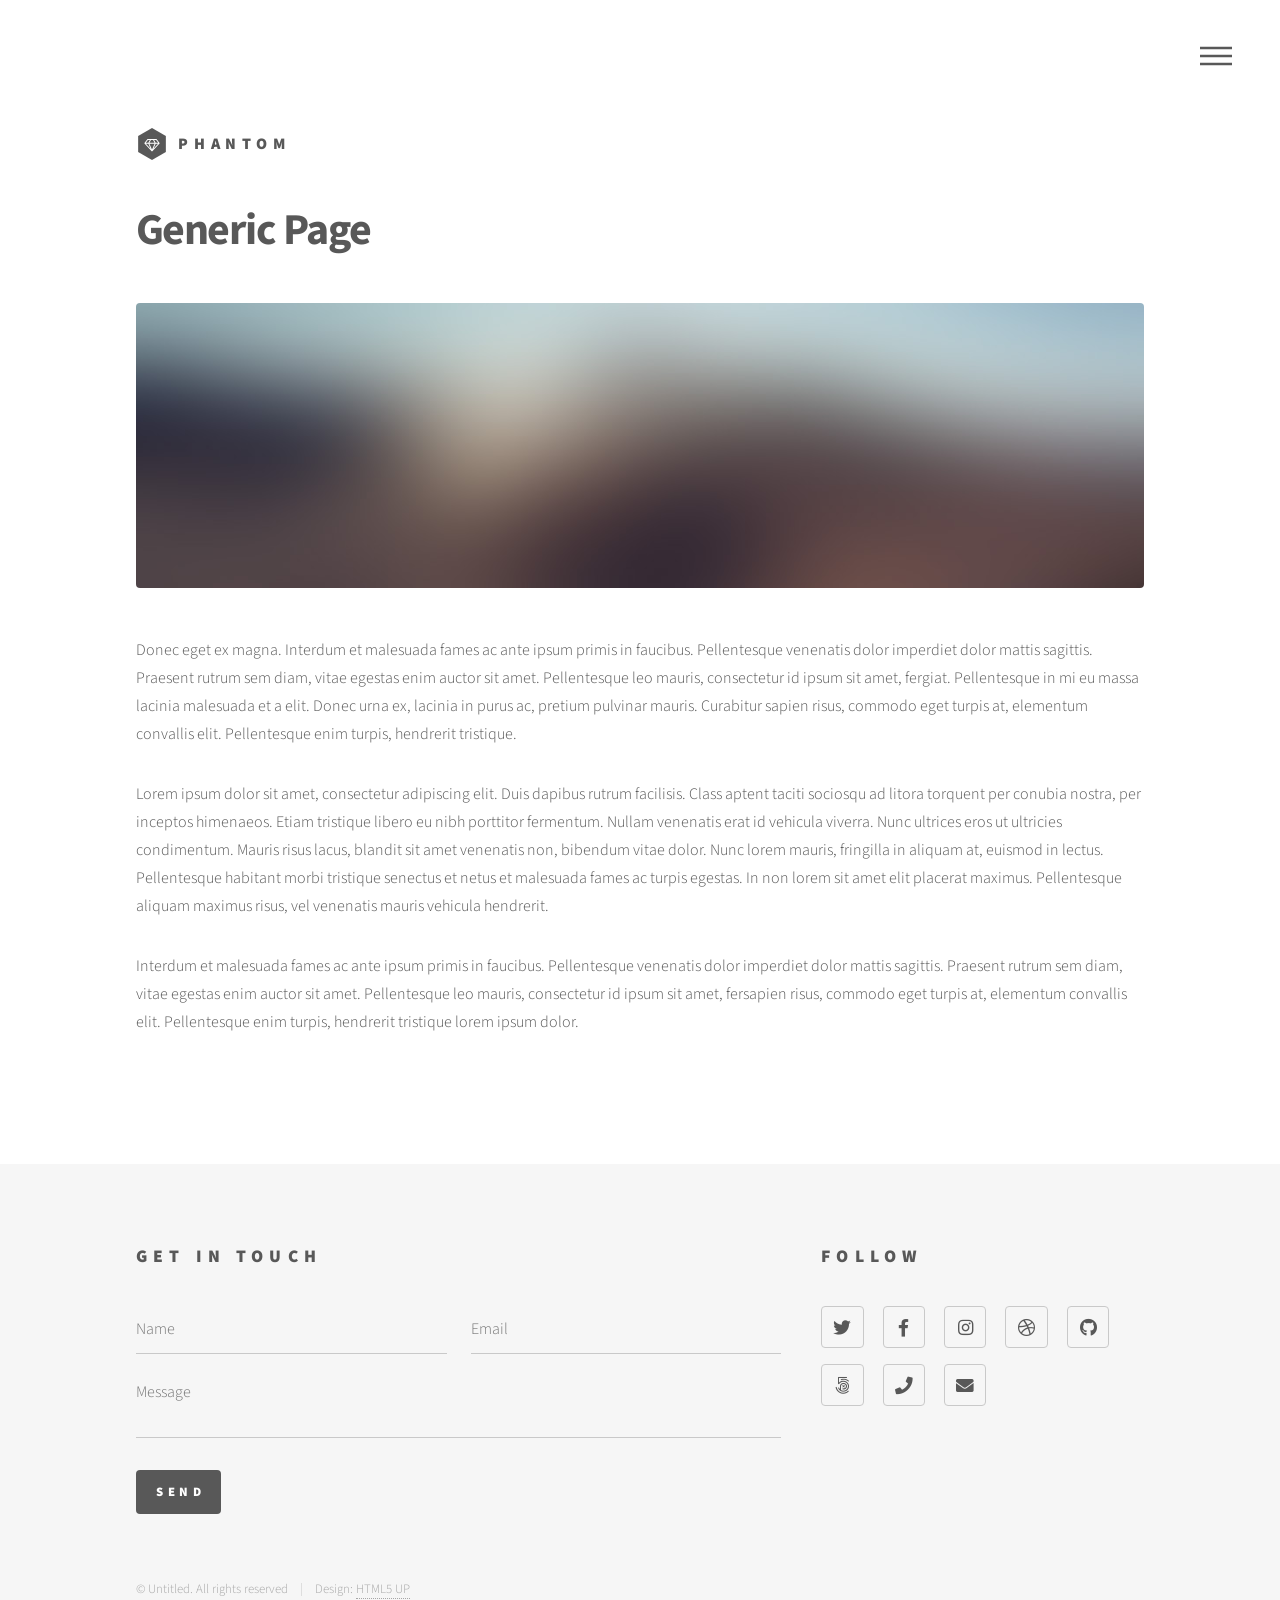
<file: test_sites/phantom/site/generic.html>
<!DOCTYPE HTML>
<!--
	Phantom by HTML5 UP
	html5up.net | @ajlkn
	Free for personal and commercial use under the CCA 3.0 license (html5up.net/license)
-->
<html>
	<head>
		<title>Generic - Phantom by HTML5 UP</title>
		<meta charset="utf-8" />
		<meta name="viewport" content="width=device-width, initial-scale=1, user-scalable=no" />
		<link rel="stylesheet" href="assets/css/main.css" />
		<noscript><link rel="stylesheet" href="assets/css/noscript.css" /></noscript>
	</head>
	<body class="is-preload">
		<!-- Wrapper -->
			<div id="wrapper">

				<!-- Header -->
					<header id="header">
						<div class="inner">

							<!-- Logo -->
								<a href="index.html" class="logo">
									<span class="symbol"><img src="images/logo.svg" alt="" /></span><span class="title">Phantom</span>
								</a>

							<!-- Nav -->
								<nav>
									<ul>
										<li><a href="#menu">Menu</a></li>
									</ul>
								</nav>

						</div>
					</header>

				<!-- Menu -->
					<nav id="menu">
						<h2>Menu</h2>
						<ul>
							<li><a href="index.html">Home</a></li>
							<li><a href="generic.html">Ipsum veroeros</a></li>
							<li><a href="generic.html">Tempus etiam</a></li>
							<li><a href="generic.html">Consequat dolor</a></li>
							<li><a href="elements.html">Elements</a></li>
						</ul>
					</nav>

				<!-- Main -->
					<div id="main">
						<div class="inner">
							<h1>Generic Page</h1>
							<span class="image main"><img src="images/pic13.jpg" alt="" /></span>
							<p>Donec eget ex magna. Interdum et malesuada fames ac ante ipsum primis in faucibus. Pellentesque venenatis dolor imperdiet dolor mattis sagittis. Praesent rutrum sem diam, vitae egestas enim auctor sit amet. Pellentesque leo mauris, consectetur id ipsum sit amet, fergiat. Pellentesque in mi eu massa lacinia malesuada et a elit. Donec urna ex, lacinia in purus ac, pretium pulvinar mauris. Curabitur sapien risus, commodo eget turpis at, elementum convallis elit. Pellentesque enim turpis, hendrerit tristique.</p>
							<p>Lorem ipsum dolor sit amet, consectetur adipiscing elit. Duis dapibus rutrum facilisis. Class aptent taciti sociosqu ad litora torquent per conubia nostra, per inceptos himenaeos. Etiam tristique libero eu nibh porttitor fermentum. Nullam venenatis erat id vehicula viverra. Nunc ultrices eros ut ultricies condimentum. Mauris risus lacus, blandit sit amet venenatis non, bibendum vitae dolor. Nunc lorem mauris, fringilla in aliquam at, euismod in lectus. Pellentesque habitant morbi tristique senectus et netus et malesuada fames ac turpis egestas. In non lorem sit amet elit placerat maximus. Pellentesque aliquam maximus risus, vel venenatis mauris vehicula hendrerit.</p>
							<p>Interdum et malesuada fames ac ante ipsum primis in faucibus. Pellentesque venenatis dolor imperdiet dolor mattis sagittis. Praesent rutrum sem diam, vitae egestas enim auctor sit amet. Pellentesque leo mauris, consectetur id ipsum sit amet, fersapien risus, commodo eget turpis at, elementum convallis elit. Pellentesque enim turpis, hendrerit tristique lorem ipsum dolor.</p>
						</div>
					</div>

				<!-- Footer -->
					<footer id="footer">
						<div class="inner">
							<section>
								<h2>Get in touch</h2>
								<form method="post" action="#">
									<div class="fields">
										<div class="field half">
											<input type="text" name="name" id="name" placeholder="Name" />
										</div>
										<div class="field half">
											<input type="email" name="email" id="email" placeholder="Email" />
										</div>
										<div class="field">
											<textarea name="message" id="message" placeholder="Message"></textarea>
										</div>
									</div>
									<ul class="actions">
										<li><input type="submit" value="Send" class="primary" /></li>
									</ul>
								</form>
							</section>
							<section>
								<h2>Follow</h2>
								<ul class="icons">
									<li><a href="#" class="icon brands style2 fa-twitter"><span class="label">Twitter</span></a></li>
									<li><a href="#" class="icon brands style2 fa-facebook-f"><span class="label">Facebook</span></a></li>
									<li><a href="#" class="icon brands style2 fa-instagram"><span class="label">Instagram</span></a></li>
									<li><a href="#" class="icon brands style2 fa-dribbble"><span class="label">Dribbble</span></a></li>
									<li><a href="#" class="icon brands style2 fa-github"><span class="label">GitHub</span></a></li>
									<li><a href="#" class="icon brands style2 fa-500px"><span class="label">500px</span></a></li>
									<li><a href="#" class="icon solid style2 fa-phone"><span class="label">Phone</span></a></li>
									<li><a href="#" class="icon solid style2 fa-envelope"><span class="label">Email</span></a></li>
								</ul>
							</section>
							<ul class="copyright">
								<li>&copy; Untitled. All rights reserved</li><li>Design: <a href="http://html5up.net">HTML5 UP</a></li>
							</ul>
						</div>
					</footer>

			</div>

		<!-- Scripts -->
			<script src="assets/js/jquery.min.js"></script>
			<script src="assets/js/browser.min.js"></script>
			<script src="assets/js/breakpoints.min.js"></script>
			<script src="assets/js/util.js"></script>
			<script src="assets/js/main.js"></script>

	</body>
</html>
</file>
<file: test_sites/phantom/site/assets/css/noscript.css>
/*
	Phantom by HTML5 UP
	html5up.net | @ajlkn
	Free for personal and commercial use under the CCA 3.0 license (html5up.net/license)
*/

/* Tiles */

	body.is-preload .tiles article {
		-moz-transform: none;
		-webkit-transform: none;
		-ms-transform: none;
		transform: none;
		opacity: 1;
	}
</file>
<file: test_sites/massively/site/assets/css/main.css>
@import url(fontawesome-all.min.css);
@import url("https://fonts.googleapis.com/css?family=Merriweather:300,700,300italic,700italic|Source+Sans+Pro:900");

/*
	Massively by HTML5 UP
	html5up.net | @ajlkn
	Free for personal and commercial use under the CCA 3.0 license (html5up.net/license)
*/

html, body, div, span, applet, object,
iframe, h1, h2, h3, h4, h5, h6, p, blockquote,
pre, a, abbr, acronym, address, big, cite,
code, del, dfn, em, img, ins, kbd, q, s, samp,
small, strike, strong, sub, sup, tt, var, b,
u, i, center, dl, dt, dd, ol, ul, li, fieldset,
form, label, legend, table, caption, tbody,
tfoot, thead, tr, th, td, article, aside,
canvas, details, embed, figure, figcaption,
footer, header, hgroup, menu, nav, output, ruby,
section, summary, time, mark, audio, video {
	margin: 0;
	padding: 0;
	border: 0;
	font-size: 100%;
	font: inherit;
	vertical-align: baseline;}

article, aside, details, figcaption, figure,
footer, header, hgroup, menu, nav, section {
	display: block;}

body {
	line-height: 1;
}

ol, ul {
	list-style: none;
}

blockquote, q {
	quotes: none;
}

	blockquote:before, blockquote:after, q:before, q:after {
		content: '';
		content: none;
	}

table {
	border-collapse: collapse;
	border-spacing: 0;
}

body {
	-webkit-text-size-adjust: none;
}

mark {
	background-color: transparent;
	color: inherit;
}

input::-moz-focus-inner {
	border: 0;
	padding: 0;
}

input, select, textarea {
	-moz-appearance: none;
	-webkit-appearance: none;
	-ms-appearance: none;
	appearance: none;
}

/* Basic */

	@-ms-viewport {
		width: device-width;
	}

	body {
		-ms-overflow-style: scrollbar;
	}

	@media screen and (max-width: 480px) {

		html, body {
			min-width: 320px;
		}

	}

	html {
		box-sizing: border-box;
	}

	*, *:before, *:after {
		box-sizing: inherit;
	}

	body {
		background-color: #1e252d;
	}

		body.is-preload *, body.is-preload *:before, body.is-preload *:after {
			-moz-animation: none !important;
			-webkit-animation: none !important;
			-ms-animation: none !important;
			animation: none !important;
			-moz-transition: none !important;
			-webkit-transition: none !important;
			-ms-transition: none !important;
			transition: none !important;
		}

/* Type */

	html {
		font-size: 16pt;
	}

		@media screen and (max-width: 1680px) {

			html {
				font-size: 12pt;
			}

		}

		@media screen and (max-width: 1280px) {

			html {
				font-size: 11pt;
			}

		}

		@media screen and (max-width: 360px) {

			html {
				font-size: 10pt;
			}

		}

	body {
		color: #212931;
	}

	body, input, select, textarea {
		font-family: "Merriweather", Georgia, serif;
		font-weight: 300;
		font-size: 1rem;
		line-height: 2.375;
	}

	a {
		-moz-transition: color 0.2s ease-in-out, background-color 0.2s ease-in-out, border-color 0.2s ease-in-out, box-shadow 0.2s ease-in-out;
		-webkit-transition: color 0.2s ease-in-out, background-color 0.2s ease-in-out, border-color 0.2s ease-in-out, box-shadow 0.2s ease-in-out;
		-ms-transition: color 0.2s ease-in-out, background-color 0.2s ease-in-out, border-color 0.2s ease-in-out, box-shadow 0.2s ease-in-out;
		transition: color 0.2s ease-in-out, background-color 0.2s ease-in-out, border-color 0.2s ease-in-out, box-shadow 0.2s ease-in-out;
		border-bottom: dotted 1px;
		text-decoration: none;
	}

		a:hover {
			border-bottom-color: transparent;
		}

	strong, b {
		font-weight: 600;
	}

	em, i {
		font-style: italic;
	}

	p {
		text-align: justify;
		margin: 0 0 2rem 0;
	}

	h1, h2, h3, h4, h5, h6 {
		font-family: "Source Sans Pro", Helvetica, sans-serif;
		font-weight: 900;
		line-height: 1.5;
		letter-spacing: 0.075em;
		text-transform: uppercase;
		margin: 0 0 1rem 0;
	}

		h1 a, h2 a, h3 a, h4 a, h5 a, h6 a {
			border-bottom: 0;
			color: inherit;
			text-decoration: none;
		}

	h1 {
		font-size: 4rem;
		line-height: 1.1;
		margin: 0 0 2rem 0;
	}

	h2 {
		font-size: 1.75rem;
		line-height: 1.3;
		margin: 0 0 1.5rem 0;
	}

	h3 {
		font-size: 1.25rem;
		margin: 0 0 1.5rem 0;
	}

	h4 {
		font-size: 1rem;
	}

	h5 {
		font-size: 0.9rem;
	}

	h6 {
		font-size: 0.8rem;
	}

	sub {
		font-size: 0.8rem;
		position: relative;
		top: 0.5rem;
	}

	sup {
		font-size: 0.8rem;
		position: relative;
		top: -0.5rem;
	}

	blockquote {
		border-left: solid 4px;
		font-style: italic;
		margin: 0 0 2rem 0;
		padding: 0.5rem 0 0.5rem 2rem;
	}

	code {
		border: solid 2px;
		font-family: "Courier New", monospace;
		font-size: 0.9rem;
		margin: 0 0.25rem;
		padding: 0.25rem 0.65rem;
	}

	pre {
		-webkit-overflow-scrolling: touch;
		font-family: "Courier New", monospace;
		font-size: 0.9rem;
		margin: 0 0 2rem 0;
	}

		pre code {
			display: block;
			line-height: 1.75;
			padding: 1rem 1.5rem;
			overflow-x: auto;
		}

	hr {
		border: 0;
		border-bottom: solid 2px;
		margin: 3rem 0;
	}

		hr.major {
			margin: 5rem 0;
		}

	.align-left {
		text-align: left;
	}

	.align-center {
		text-align: center;
	}

	.align-right {
		text-align: right;
	}

	input, select, textarea {
		color: #212931;
	}

	a {
		color: #212931;
		border-bottom-color: rgba(33, 41, 49, 0.5);
	}

		a:hover {
			border-bottom-color: transparent;
			color: #18bfef !important;
		}

	strong, b {
		color: #212931;
	}

	h1, h2, h3, h4, h5, h6 {
		color: #212931;
	}

	blockquote {
		border-left-color: #eeeeee;
	}

	code {
		background: rgba(220, 220, 220, 0.25);
		border-color: #eeeeee;
	}

	hr {
		border-bottom-color: #eeeeee;
	}

/* Row */

	.row {
		display: flex;
		flex-wrap: wrap;
		box-sizing: border-box;
		align-items: stretch;
	}

		.row > * {
			box-sizing: border-box;
		}

		.row.gtr-uniform > * > :last-child {
			margin-bottom: 0;
		}

		.row.aln-left {
			justify-content: flex-start;
		}

		.row.aln-center {
			justify-content: center;
		}

		.row.aln-right {
			justify-content: flex-end;
		}

		.row.aln-top {
			align-items: flex-start;
		}

		.row.aln-middle {
			align-items: center;
		}

		.row.aln-bottom {
			align-items: flex-end;
		}

		.row > .imp {
			order: -1;
		}

		.row > .col-1 {
			width: 8.33333%;
		}

		.row > .off-1 {
			margin-left: 8.33333%;
		}

		.row > .col-2 {
			width: 16.66667%;
		}

		.row > .off-2 {
			margin-left: 16.66667%;
		}

		.row > .col-3 {
			width: 25%;
		}

		.row > .off-3 {
			margin-left: 25%;
		}

		.row > .col-4 {
			width: 33.33333%;
		}

		.row > .off-4 {
			margin-left: 33.33333%;
		}

		.row > .col-5 {
			width: 41.66667%;
		}

		.row > .off-5 {
			margin-left: 41.66667%;
		}

		.row > .col-6 {
			width: 50%;
		}

		.row > .off-6 {
			margin-left: 50%;
		}

		.row > .col-7 {
			width: 58.33333%;
		}

		.row > .off-7 {
			margin-left: 58.33333%;
		}

		.row > .col-8 {
			width: 66.66667%;
		}

		.row > .off-8 {
			margin-left: 66.66667%;
		}

		.row > .col-9 {
			width: 75%;
		}

		.row > .off-9 {
			margin-left: 75%;
		}

		.row > .col-10 {
			width: 83.33333%;
		}

		.row > .off-10 {
			margin-left: 83.33333%;
		}

		.row > .col-11 {
			width: 91.66667%;
		}

		.row > .off-11 {
			margin-left: 91.66667%;
		}

		.row > .col-12 {
			width: 100%;
		}

		.row > .off-12 {
			margin-left: 100%;
		}

		.row.gtr-0 {
			margin-top: 0;
			margin-left: 0rem;
		}

			.row.gtr-0 > * {
				padding: 0 0 0 0rem;
			}

			.row.gtr-0.gtr-uniform {
				margin-top: 0rem;
			}

				.row.gtr-0.gtr-uniform > * {
					padding-top: 0rem;
				}

		.row.gtr-25 {
			margin-top: 0;
			margin-left: -0.375rem;
		}

			.row.gtr-25 > * {
				padding: 0 0 0 0.375rem;
			}

			.row.gtr-25.gtr-uniform {
				margin-top: -0.375rem;
			}

				.row.gtr-25.gtr-uniform > * {
					padding-top: 0.375rem;
				}

		.row.gtr-50 {
			margin-top: 0;
			margin-left: -0.75rem;
		}

			.row.gtr-50 > * {
				padding: 0 0 0 0.75rem;
			}

			.row.gtr-50.gtr-uniform {
				margin-top: -0.75rem;
			}

				.row.gtr-50.gtr-uniform > * {
					padding-top: 0.75rem;
				}

		.row {
			margin-top: 0;
			margin-left: -1.5rem;
		}

			.row > * {
				padding: 0 0 0 1.5rem;
			}

			.row.gtr-uniform {
				margin-top: -1.5rem;
			}

				.row.gtr-uniform > * {
					padding-top: 1.5rem;
				}

		.row.gtr-150 {
			margin-top: 0;
			margin-left: -2.25rem;
		}

			.row.gtr-150 > * {
				padding: 0 0 0 2.25rem;
			}

			.row.gtr-150.gtr-uniform {
				margin-top: -2.25rem;
			}

				.row.gtr-150.gtr-uniform > * {
					padding-top: 2.25rem;
				}

		.row.gtr-200 {
			margin-top: 0;
			margin-left: -3rem;
		}

			.row.gtr-200 > * {
				padding: 0 0 0 3rem;
			}

			.row.gtr-200.gtr-uniform {
				margin-top: -3rem;
			}

				.row.gtr-200.gtr-uniform > * {
					padding-top: 3rem;
				}

		@media screen and (max-width: 1680px) {

			.row {
				display: flex;
				flex-wrap: wrap;
				box-sizing: border-box;
				align-items: stretch;
			}

				.row > * {
					box-sizing: border-box;
				}

				.row.gtr-uniform > * > :last-child {
					margin-bottom: 0;
				}

				.row.aln-left {
					justify-content: flex-start;
				}

				.row.aln-center {
					justify-content: center;
				}

				.row.aln-right {
					justify-content: flex-end;
				}

				.row.aln-top {
					align-items: flex-start;
				}

				.row.aln-middle {
					align-items: center;
				}

				.row.aln-bottom {
					align-items: flex-end;
				}

				.row > .imp-xlarge {
					order: -1;
				}

				.row > .col-1-xlarge {
					width: 8.33333%;
				}

				.row > .off-1-xlarge {
					margin-left: 8.33333%;
				}

				.row > .col-2-xlarge {
					width: 16.66667%;
				}

				.row > .off-2-xlarge {
					margin-left: 16.66667%;
				}

				.row > .col-3-xlarge {
					width: 25%;
				}

				.row > .off-3-xlarge {
					margin-left: 25%;
				}

				.row > .col-4-xlarge {
					width: 33.33333%;
				}

				.row > .off-4-xlarge {
					margin-left: 33.33333%;
				}

				.row > .col-5-xlarge {
					width: 41.66667%;
				}

				.row > .off-5-xlarge {
					margin-left: 41.66667%;
				}

				.row > .col-6-xlarge {
					width: 50%;
				}

				.row > .off-6-xlarge {
					margin-left: 50%;
				}

				.row > .col-7-xlarge {
					width: 58.33333%;
				}

				.row > .off-7-xlarge {
					margin-left: 58.33333%;
				}

				.row > .col-8-xlarge {
					width: 66.66667%;
				}

				.row > .off-8-xlarge {
					margin-left: 66.66667%;
				}

				.row > .col-9-xlarge {
					width: 75%;
				}

				.row > .off-9-xlarge {
					margin-left: 75%;
				}

				.row > .col-10-xlarge {
					width: 83.33333%;
				}

				.row > .off-10-xlarge {
					margin-left: 83.33333%;
				}

				.row > .col-11-xlarge {
					width: 91.66667%;
				}

				.row > .off-11-xlarge {
					margin-left: 91.66667%;
				}

				.row > .col-12-xlarge {
					width: 100%;
				}

				.row > .off-12-xlarge {
					margin-left: 100%;
				}

				.row.gtr-0 {
					margin-top: 0;
					margin-left: 0rem;
				}

					.row.gtr-0 > * {
						padding: 0 0 0 0rem;
					}

					.row.gtr-0.gtr-uniform {
						margin-top: 0rem;
					}

						.row.gtr-0.gtr-uniform > * {
							padding-top: 0rem;
						}

				.row.gtr-25 {
					margin-top: 0;
					margin-left: -0.375rem;
				}

					.row.gtr-25 > * {
						padding: 0 0 0 0.375rem;
					}

					.row.gtr-25.gtr-uniform {
						margin-top: -0.375rem;
					}

						.row.gtr-25.gtr-uniform > * {
							padding-top: 0.375rem;
						}

				.row.gtr-50 {
					margin-top: 0;
					margin-left: -0.75rem;
				}

					.row.gtr-50 > * {
						padding: 0 0 0 0.75rem;
					}

					.row.gtr-50.gtr-uniform {
						margin-top: -0.75rem;
					}

						.row.gtr-50.gtr-uniform > * {
							padding-top: 0.75rem;
						}

				.row {
					margin-top: 0;
					margin-left: -1.5rem;
				}

					.row > * {
						padding: 0 0 0 1.5rem;
					}

					.row.gtr-uniform {
						margin-top: -1.5rem;
					}

						.row.gtr-uniform > * {
							padding-top: 1.5rem;
						}

				.row.gtr-150 {
					margin-top: 0;
					margin-left: -2.25rem;
				}

					.row.gtr-150 > * {
						padding: 0 0 0 2.25rem;
					}

					.row.gtr-150.gtr-uniform {
						margin-top: -2.25rem;
					}

						.row.gtr-150.gtr-uniform > * {
							padding-top: 2.25rem;
						}

				.row.gtr-200 {
					margin-top: 0;
					margin-left: -3rem;
				}

					.row.gtr-200 > * {
						padding: 0 0 0 3rem;
					}

					.row.gtr-200.gtr-uniform {
						margin-top: -3rem;
					}

						.row.gtr-200.gtr-uniform > * {
							padding-top: 3rem;
						}

		}

		@media screen and (max-width: 1280px) {

			.row {
				display: flex;
				flex-wrap: wrap;
				box-sizing: border-box;
				align-items: stretch;
			}

				.row > * {
					box-sizing: border-box;
				}

				.row.gtr-uniform > * > :last-child {
					margin-bottom: 0;
				}

				.row.aln-left {
					justify-content: flex-start;
				}

				.row.aln-center {
					justify-content: center;
				}

				.row.aln-right {
					justify-content: flex-end;
				}

				.row.aln-top {
					align-items: flex-start;
				}

				.row.aln-middle {
					align-items: center;
				}

				.row.aln-bottom {
					align-items: flex-end;
				}

				.row > .imp-large {
					order: -1;
				}

				.row > .col-1-large {
					width: 8.33333%;
				}

				.row > .off-1-large {
					margin-left: 8.33333%;
				}

				.row > .col-2-large {
					width: 16.66667%;
				}

				.row > .off-2-large {
					margin-left: 16.66667%;
				}

				.row > .col-3-large {
					width: 25%;
				}

				.row > .off-3-large {
					margin-left: 25%;
				}

				.row > .col-4-large {
					width: 33.33333%;
				}

				.row > .off-4-large {
					margin-left: 33.33333%;
				}

				.row > .col-5-large {
					width: 41.66667%;
				}

				.row > .off-5-large {
					margin-left: 41.66667%;
				}

				.row > .col-6-large {
					width: 50%;
				}

				.row > .off-6-large {
					margin-left: 50%;
				}

				.row > .col-7-large {
					width: 58.33333%;
				}

				.row > .off-7-large {
					margin-left: 58.33333%;
				}

				.row > .col-8-large {
					width: 66.66667%;
				}

				.row > .off-8-large {
					margin-left: 66.66667%;
				}

				.row > .col-9-large {
					width: 75%;
				}

				.row > .off-9-large {
					margin-left: 75%;
				}

				.row > .col-10-large {
					width: 83.33333%;
				}

				.row > .off-10-large {
					margin-left: 83.33333%;
				}

				.row > .col-11-large {
					width: 91.66667%;
				}

				.row > .off-11-large {
					margin-left: 91.66667%;
				}

				.row > .col-12-large {
					width: 100%;
				}

				.row > .off-12-large {
					margin-left: 100%;
				}

				.row.gtr-0 {
					margin-top: 0;
					margin-left: 0rem;
				}

					.row.gtr-0 > * {
						padding: 0 0 0 0rem;
					}

					.row.gtr-0.gtr-uniform {
						margin-top: 0rem;
					}

						.row.gtr-0.gtr-uniform > * {
							padding-top: 0rem;
						}

				.row.gtr-25 {
					margin-top: 0;
					margin-left: -0.375rem;
				}

					.row.gtr-25 > * {
						padding: 0 0 0 0.375rem;
					}

					.row.gtr-25.gtr-uniform {
						margin-top: -0.375rem;
					}

						.row.gtr-25.gtr-uniform > * {
							padding-top: 0.375rem;
						}

				.row.gtr-50 {
					margin-top: 0;
					margin-left: -0.75rem;
				}

					.row.gtr-50 > * {
						padding: 0 0 0 0.75rem;
					}

					.row.gtr-50.gtr-uniform {
						margin-top: -0.75rem;
					}

						.row.gtr-50.gtr-uniform > * {
							padding-top: 0.75rem;
						}

				.row {
					margin-top: 0;
					margin-left: -1.5rem;
				}

					.row > * {
						padding: 0 0 0 1.5rem;
					}

					.row.gtr-uniform {
						margin-top: -1.5rem;
					}

						.row.gtr-uniform > * {
							padding-top: 1.5rem;
						}

				.row.gtr-150 {
					margin-top: 0;
					margin-left: -2.25rem;
				}

					.row.gtr-150 > * {
						padding: 0 0 0 2.25rem;
					}

					.row.gtr-150.gtr-uniform {
						margin-top: -2.25rem;
					}

						.row.gtr-150.gtr-uniform > * {
							padding-top: 2.25rem;
						}

				.row.gtr-200 {
					margin-top: 0;
					margin-left: -3rem;
				}

					.row.gtr-200 > * {
						padding: 0 0 0 3rem;
					}

					.row.gtr-200.gtr-uniform {
						margin-top: -3rem;
					}

						.row.gtr-200.gtr-uniform > * {
							padding-top: 3rem;
						}

		}

		@media screen and (max-width: 980px) {

			.row {
				display: flex;
				flex-wrap: wrap;
				box-sizing: border-box;
				align-items: stretch;
			}

				.row > * {
					box-sizing: border-box;
				}

				.row.gtr-uniform > * > :last-child {
					margin-bottom: 0;
				}

				.row.aln-left {
					justify-content: flex-start;
				}

				.row.aln-center {
					justify-content: center;
				}

				.row.aln-right {
					justify-content: flex-end;
				}

				.row.aln-top {
					align-items: flex-start;
				}

				.row.aln-middle {
					align-items: center;
				}

				.row.aln-bottom {
					align-items: flex-end;
				}

				.row > .imp-medium {
					order: -1;
				}

				.row > .col-1-medium {
					width: 8.33333%;
				}

				.row > .off-1-medium {
					margin-left: 8.33333%;
				}

				.row > .col-2-medium {
					width: 16.66667%;
				}

				.row > .off-2-medium {
					margin-left: 16.66667%;
				}

				.row > .col-3-medium {
					width: 25%;
				}

				.row > .off-3-medium {
					margin-left: 25%;
				}

				.row > .col-4-medium {
					width: 33.33333%;
				}

				.row > .off-4-medium {
					margin-left: 33.33333%;
				}

				.row > .col-5-medium {
					width: 41.66667%;
				}

				.row > .off-5-medium {
					margin-left: 41.66667%;
				}

				.row > .col-6-medium {
					width: 50%;
				}

				.row > .off-6-medium {
					margin-left: 50%;
				}

				.row > .col-7-medium {
					width: 58.33333%;
				}

				.row > .off-7-medium {
					margin-left: 58.33333%;
				}

				.row > .col-8-medium {
					width: 66.66667%;
				}

				.row > .off-8-medium {
					margin-left: 66.66667%;
				}

				.row > .col-9-medium {
					width: 75%;
				}

				.row > .off-9-medium {
					margin-left: 75%;
				}

				.row > .col-10-medium {
					width: 83.33333%;
				}

				.row > .off-10-medium {
					margin-left: 83.33333%;
				}

				.row > .col-11-medium {
					width: 91.66667%;
				}

				.row > .off-11-medium {
					margin-left: 91.66667%;
				}

				.row > .col-12-medium {
					width: 100%;
				}

				.row > .off-12-medium {
					margin-left: 100%;
				}

				.row.gtr-0 {
					margin-top: 0;
					margin-left: 0rem;
				}

					.row.gtr-0 > * {
						padding: 0 0 0 0rem;
					}

					.row.gtr-0.gtr-uniform {
						margin-top: 0rem;
					}

						.row.gtr-0.gtr-uniform > * {
							padding-top: 0rem;
						}

				.row.gtr-25 {
					margin-top: 0;
					margin-left: -0.375rem;
				}

					.row.gtr-25 > * {
						padding: 0 0 0 0.375rem;
					}

					.row.gtr-25.gtr-uniform {
						margin-top: -0.375rem;
					}

						.row.gtr-25.gtr-uniform > * {
							padding-top: 0.375rem;
						}

				.row.gtr-50 {
					margin-top: 0;
					margin-left: -0.75rem;
				}

					.row.gtr-50 > * {
						padding: 0 0 0 0.75rem;
					}

					.row.gtr-50.gtr-uniform {
						margin-top: -0.75rem;
					}

						.row.gtr-50.gtr-uniform > * {
							padding-top: 0.75rem;
						}

				.row {
					margin-top: 0;
					margin-left: -1.5rem;
				}

					.row > * {
						padding: 0 0 0 1.5rem;
					}

					.row.gtr-uniform {
						margin-top: -1.5rem;
					}

						.row.gtr-uniform > * {
							padding-top: 1.5rem;
						}

				.row.gtr-150 {
					margin-top: 0;
					margin-left: -2.25rem;
				}

					.row.gtr-150 > * {
						padding: 0 0 0 2.25rem;
					}

					.row.gtr-150.gtr-uniform {
						margin-top: -2.25rem;
					}

						.row.gtr-150.gtr-uniform > * {
							padding-top: 2.25rem;
						}

				.row.gtr-200 {
					margin-top: 0;
					margin-left: -3rem;
				}

					.row.gtr-200 > * {
						padding: 0 0 0 3rem;
					}

					.row.gtr-200.gtr-uniform {
						margin-top: -3rem;
					}

						.row.gtr-200.gtr-uniform > * {
							padding-top: 3rem;
						}

		}

		@media screen and (max-width: 736px) {

			.row {
				display: flex;
				flex-wrap: wrap;
				box-sizing: border-box;
				align-items: stretch;
			}

				.row > * {
					box-sizing: border-box;
				}

				.row.gtr-uniform > * > :last-child {
					margin-bottom: 0;
				}

				.row.aln-left {
					justify-content: flex-start;
				}

				.row.aln-center {
					justify-content: center;
				}

				.row.aln-right {
					justify-content: flex-end;
				}

				.row.aln-top {
					align-items: flex-start;
				}

				.row.aln-middle {
					align-items: center;
				}

				.row.aln-bottom {
					align-items: flex-end;
				}

				.row > .imp-small {
					order: -1;
				}

				.row > .col-1-small {
					width: 8.33333%;
				}

				.row > .off-1-small {
					margin-left: 8.33333%;
				}

				.row > .col-2-small {
					width: 16.66667%;
				}

				.row > .off-2-small {
					margin-left: 16.66667%;
				}

				.row > .col-3-small {
					width: 25%;
				}

				.row > .off-3-small {
					margin-left: 25%;
				}

				.row > .col-4-small {
					width: 33.33333%;
				}

				.row > .off-4-small {
					margin-left: 33.33333%;
				}

				.row > .col-5-small {
					width: 41.66667%;
				}

				.row > .off-5-small {
					margin-left: 41.66667%;
				}

				.row > .col-6-small {
					width: 50%;
				}

				.row > .off-6-small {
					margin-left: 50%;
				}

				.row > .col-7-small {
					width: 58.33333%;
				}

				.row > .off-7-small {
					margin-left: 58.33333%;
				}

				.row > .col-8-small {
					width: 66.66667%;
				}

				.row > .off-8-small {
					margin-left: 66.66667%;
				}

				.row > .col-9-small {
					width: 75%;
				}

				.row > .off-9-small {
					margin-left: 75%;
				}

				.row > .col-10-small {
					width: 83.33333%;
				}

				.row > .off-10-small {
					margin-left: 83.33333%;
				}

				.row > .col-11-small {
					width: 91.66667%;
				}

				.row > .off-11-small {
					margin-left: 91.66667%;
				}

				.row > .col-12-small {
					width: 100%;
				}

				.row > .off-12-small {
					margin-left: 100%;
				}

				.row.gtr-0 {
					margin-top: 0;
					margin-left: 0rem;
				}

					.row.gtr-0 > * {
						padding: 0 0 0 0rem;
					}

					.row.gtr-0.gtr-uniform {
						margin-top: 0rem;
					}

						.row.gtr-0.gtr-uniform > * {
							padding-top: 0rem;
						}

				.row.gtr-25 {
					margin-top: 0;
					margin-left: -0.375rem;
				}

					.row.gtr-25 > * {
						padding: 0 0 0 0.375rem;
					}

					.row.gtr-25.gtr-uniform {
						margin-top: -0.375rem;
					}

						.row.gtr-25.gtr-uniform > * {
							padding-top: 0.375rem;
						}

				.row.gtr-50 {
					margin-top: 0;
					margin-left: -0.75rem;
				}

					.row.gtr-50 > * {
						padding: 0 0 0 0.75rem;
					}

					.row.gtr-50.gtr-uniform {
						margin-top: -0.75rem;
					}

						.row.gtr-50.gtr-uniform > * {
							padding-top: 0.75rem;
						}

				.row {
					margin-top: 0;
					margin-left: -1.5rem;
				}

					.row > * {
						padding: 0 0 0 1.5rem;
					}

					.row.gtr-uniform {
						margin-top: -1.5rem;
					}

						.row.gtr-uniform > * {
							padding-top: 1.5rem;
						}

				.row.gtr-150 {
					margin-top: 0;
					margin-left: -2.25rem;
				}

					.row.gtr-150 > * {
						padding: 0 0 0 2.25rem;
					}

					.row.gtr-150.gtr-uniform {
						margin-top: -2.25rem;
					}

						.row.gtr-150.gtr-uniform > * {
							padding-top: 2.25rem;
						}

				.row.gtr-200 {
					margin-top: 0;
					margin-left: -3rem;
				}

					.row.gtr-200 > * {
						padding: 0 0 0 3rem;
					}

					.row.gtr-200.gtr-uniform {
						margin-top: -3rem;
					}

						.row.gtr-200.gtr-uniform > * {
							padding-top: 3rem;
						}

		}

		@media screen and (max-width: 480px) {

			.row {
				display: flex;
				flex-wrap: wrap;
				box-sizing: border-box;
				align-items: stretch;
			}

				.row > * {
					box-sizing: border-box;
				}

				.row.gtr-uniform > * > :last-child {
					margin-bottom: 0;
				}

				.row.aln-left {
					justify-content: flex-start;
				}

				.row.aln-center {
					justify-content: center;
				}

				.row.aln-right {
					justify-content: flex-end;
				}

				.row.aln-top {
					align-items: flex-start;
				}

				.row.aln-middle {
					align-items: center;
				}

				.row.aln-bottom {
					align-items: flex-end;
				}

				.row > .imp-xsmall {
					order: -1;
				}

				.row > .col-1-xsmall {
					width: 8.33333%;
				}

				.row > .off-1-xsmall {
					margin-left: 8.33333%;
				}

				.row > .col-2-xsmall {
					width: 16.66667%;
				}

				.row > .off-2-xsmall {
					margin-left: 16.66667%;
				}

				.row > .col-3-xsmall {
					width: 25%;
				}

				.row > .off-3-xsmall {
					margin-left: 25%;
				}

				.row > .col-4-xsmall {
					width: 33.33333%;
				}

				.row > .off-4-xsmall {
					margin-left: 33.33333%;
				}

				.row > .col-5-xsmall {
					width: 41.66667%;
				}

				.row > .off-5-xsmall {
					margin-left: 41.66667%;
				}

				.row > .col-6-xsmall {
					width: 50%;
				}

				.row > .off-6-xsmall {
					margin-left: 50%;
				}

				.row > .col-7-xsmall {
					width: 58.33333%;
				}

				.row > .off-7-xsmall {
					margin-left: 58.33333%;
				}

				.row > .col-8-xsmall {
					width: 66.66667%;
				}

				.row > .off-8-xsmall {
					margin-left: 66.66667%;
				}

				.row > .col-9-xsmall {
					width: 75%;
				}

				.row > .off-9-xsmall {
					margin-left: 75%;
				}

				.row > .col-10-xsmall {
					width: 83.33333%;
				}

				.row > .off-10-xsmall {
					margin-left: 83.33333%;
				}

				.row > .col-11-xsmall {
					width: 91.66667%;
				}

				.row > .off-11-xsmall {
					margin-left: 91.66667%;
				}

				.row > .col-12-xsmall {
					width: 100%;
				}

				.row > .off-12-xsmall {
					margin-left: 100%;
				}

				.row.gtr-0 {
					margin-top: 0;
					margin-left: 0rem;
				}

					.row.gtr-0 > * {
						padding: 0 0 0 0rem;
					}

					.row.gtr-0.gtr-uniform {
						margin-top: 0rem;
					}

						.row.gtr-0.gtr-uniform > * {
							padding-top: 0rem;
						}

				.row.gtr-25 {
					margin-top: 0;
					margin-left: -0.375rem;
				}

					.row.gtr-25 > * {
						padding: 0 0 0 0.375rem;
					}

					.row.gtr-25.gtr-uniform {
						margin-top: -0.375rem;
					}

						.row.gtr-25.gtr-uniform > * {
							padding-top: 0.375rem;
						}

				.row.gtr-50 {
					margin-top: 0;
					margin-left: -0.75rem;
				}

					.row.gtr-50 > * {
						padding: 0 0 0 0.75rem;
					}

					.row.gtr-50.gtr-uniform {
						margin-top: -0.75rem;
					}

						.row.gtr-50.gtr-uniform > * {
							padding-top: 0.75rem;
						}

				.row {
					margin-top: 0;
					margin-left: -1.5rem;
				}

					.row > * {
						padding: 0 0 0 1.5rem;
					}

					.row.gtr-uniform {
						margin-top: -1.5rem;
					}

						.row.gtr-uniform > * {
							padding-top: 1.5rem;
						}

				.row.gtr-150 {
					margin-top: 0;
					margin-left: -2.25rem;
				}

					.row.gtr-150 > * {
						padding: 0 0 0 2.25rem;
					}

					.row.gtr-150.gtr-uniform {
						margin-top: -2.25rem;
					}

						.row.gtr-150.gtr-uniform > * {
							padding-top: 2.25rem;
						}

				.row.gtr-200 {
					margin-top: 0;
					margin-left: -3rem;
				}

					.row.gtr-200 > * {
						padding: 0 0 0 3rem;
					}

					.row.gtr-200.gtr-uniform {
						margin-top: -3rem;
					}

						.row.gtr-200.gtr-uniform > * {
							padding-top: 3rem;
						}

		}

		@media screen and (max-width: 360px) {

			.row {
				display: flex;
				flex-wrap: wrap;
				box-sizing: border-box;
				align-items: stretch;
			}

				.row > * {
					box-sizing: border-box;
				}

				.row.gtr-uniform > * > :last-child {
					margin-bottom: 0;
				}

				.row.aln-left {
					justify-content: flex-start;
				}

				.row.aln-center {
					justify-content: center;
				}

				.row.aln-right {
					justify-content: flex-end;
				}

				.row.aln-top {
					align-items: flex-start;
				}

				.row.aln-middle {
					align-items: center;
				}

				.row.aln-bottom {
					align-items: flex-end;
				}

				.row > .imp-xxsmall {
					order: -1;
				}

				.row > .col-1-xxsmall {
					width: 8.33333%;
				}

				.row > .off-1-xxsmall {
					margin-left: 8.33333%;
				}

				.row > .col-2-xxsmall {
					width: 16.66667%;
				}

				.row > .off-2-xxsmall {
					margin-left: 16.66667%;
				}

				.row > .col-3-xxsmall {
					width: 25%;
				}

				.row > .off-3-xxsmall {
					margin-left: 25%;
				}

				.row > .col-4-xxsmall {
					width: 33.33333%;
				}

				.row > .off-4-xxsmall {
					margin-left: 33.33333%;
				}

				.row > .col-5-xxsmall {
					width: 41.66667%;
				}

				.row > .off-5-xxsmall {
					margin-left: 41.66667%;
				}

				.row > .col-6-xxsmall {
					width: 50%;
				}

				.row > .off-6-xxsmall {
					margin-left: 50%;
				}

				.row > .col-7-xxsmall {
					width: 58.33333%;
				}

				.row > .off-7-xxsmall {
					margin-left: 58.33333%;
				}

				.row > .col-8-xxsmall {
					width: 66.66667%;
				}

				.row > .off-8-xxsmall {
					margin-left: 66.66667%;
				}

				.row > .col-9-xxsmall {
					width: 75%;
				}

				.row > .off-9-xxsmall {
					margin-left: 75%;
				}

				.row > .col-10-xxsmall {
					width: 83.33333%;
				}

				.row > .off-10-xxsmall {
					margin-left: 83.33333%;
				}

				.row > .col-11-xxsmall {
					width: 91.66667%;
				}

				.row > .off-11-xxsmall {
					margin-left: 91.66667%;
				}

				.row > .col-12-xxsmall {
					width: 100%;
				}

				.row > .off-12-xxsmall {
					margin-left: 100%;
				}

				.row.gtr-0 {
					margin-top: 0;
					margin-left: 0rem;
				}

					.row.gtr-0 > * {
						padding: 0 0 0 0rem;
					}

					.row.gtr-0.gtr-uniform {
						margin-top: 0rem;
					}

						.row.gtr-0.gtr-uniform > * {
							padding-top: 0rem;
						}

				.row.gtr-25 {
					margin-top: 0;
					margin-left: -0.375rem;
				}

					.row.gtr-25 > * {
						padding: 0 0 0 0.375rem;
					}

					.row.gtr-25.gtr-uniform {
						margin-top: -0.375rem;
					}

						.row.gtr-25.gtr-uniform > * {
							padding-top: 0.375rem;
						}

				.row.gtr-50 {
					margin-top: 0;
					margin-left: -0.75rem;
				}

					.row.gtr-50 > * {
						padding: 0 0 0 0.75rem;
					}

					.row.gtr-50.gtr-uniform {
						margin-top: -0.75rem;
					}

						.row.gtr-50.gtr-uniform > * {
							padding-top: 0.75rem;
						}

				.row {
					margin-top: 0;
					margin-left: -1.5rem;
				}

					.row > * {
						padding: 0 0 0 1.5rem;
					}

					.row.gtr-uniform {
						margin-top: -1.5rem;
					}

						.row.gtr-uniform > * {
							padding-top: 1.5rem;
						}

				.row.gtr-150 {
					margin-top: 0;
					margin-left: -2.25rem;
				}

					.row.gtr-150 > * {
						padding: 0 0 0 2.25rem;
					}

					.row.gtr-150.gtr-uniform {
						margin-top: -2.25rem;
					}

						.row.gtr-150.gtr-uniform > * {
							padding-top: 2.25rem;
						}

				.row.gtr-200 {
					margin-top: 0;
					margin-left: -3rem;
				}

					.row.gtr-200 > * {
						padding: 0 0 0 3rem;
					}

					.row.gtr-200.gtr-uniform {
						margin-top: -3rem;
					}

						.row.gtr-200.gtr-uniform > * {
							padding-top: 3rem;
						}

		}

/* Box */

	.box {
		border: solid 2px;
		margin-bottom: 2rem;
		padding: 1.5rem;
	}

		.box > :last-child,
		.box > :last-child > :last-child,
		.box > :last-child > :last-child > :last-child {
			margin-bottom: 0;
		}

		.box.alt {
			border: 0;
			border-radius: 0;
			padding: 0;
		}

	.box {
		border-color: #eeeeee;
	}

/* Button */

	input[type="submit"],
	input[type="reset"],
	input[type="button"],
	button,
	.button {
		-moz-appearance: none;
		-webkit-appearance: none;
		-ms-appearance: none;
		appearance: none;
		-moz-transition: background-color 0.2s ease-in-out, box-shadow 0.2s ease-in-out, color 0.2s ease-in-out;
		-webkit-transition: background-color 0.2s ease-in-out, box-shadow 0.2s ease-in-out, color 0.2s ease-in-out;
		-ms-transition: background-color 0.2s ease-in-out, box-shadow 0.2s ease-in-out, color 0.2s ease-in-out;
		transition: background-color 0.2s ease-in-out, box-shadow 0.2s ease-in-out, color 0.2s ease-in-out;
		border: 0;
		border-radius: 0;
		cursor: pointer;
		display: inline-block;
		font-family: "Source Sans Pro", Helvetica, sans-serif;
		font-size: 0.8rem;
		font-weight: 900;
		letter-spacing: 0.075em;
		height: 3rem;
		line-height: 3rem;
		padding: 0 2rem;
		text-align: center;
		text-decoration: none;
		text-transform: uppercase;
		white-space: nowrap;
	}

		input[type="submit"].icon:before,
		input[type="reset"].icon:before,
		input[type="button"].icon:before,
		button.icon:before,
		.button.icon:before {
			margin-right: 0.5rem;
		}

		input[type="submit"].icon.solo,
		input[type="reset"].icon.solo,
		input[type="button"].icon.solo,
		button.icon.solo,
		.button.icon.solo {
			position: relative;
			width: 4rem;
			height: 4rem;
			line-height: 4rem;
			border-radius: 4rem;
			text-indent: 4rem;
			overflow: hidden;
			padding: 0;
			white-space: nowrap;
		}

			input[type="submit"].icon.solo:before,
			input[type="reset"].icon.solo:before,
			input[type="button"].icon.solo:before,
			button.icon.solo:before,
			.button.icon.solo:before {
				position: absolute;
				display: block;
				top: 0;
				left: 0;
				width: inherit;
				height: inherit;
				line-height: inherit;
				font-size: 1.25rem;
				margin-right: 0;
				text-align: center;
				text-indent: 0;
			}

		input[type="submit"].fit,
		input[type="reset"].fit,
		input[type="button"].fit,
		button.fit,
		.button.fit {
			width: 100%;
		}

		input[type="submit"].small,
		input[type="reset"].small,
		input[type="button"].small,
		button.small,
		.button.small {
			font-size: 0.7rem;
			height: 2.5rem;
			line-height: 2.5rem;
			padding: 0 1.5rem;
		}

		input[type="submit"].large,
		input[type="reset"].large,
		input[type="button"].large,
		button.large,
		.button.large {
			font-size: 0.9rem;
			height: 3.5rem;
			line-height: 3.5rem;
			padding: 0 2.75rem;
		}

		@media screen and (max-width: 980px) {

			input[type="submit"],
			input[type="reset"],
			input[type="button"],
			button,
			.button {
				font-size: 0.9rem;
				height: 3.25rem;
				line-height: 3.25rem;
			}

				input[type="submit"].large,
				input[type="reset"].large,
				input[type="button"].large,
				button.large,
				.button.large {
					font-size: 1rem;
					height: 3.75rem;
					line-height: 3.75rem;
				}

		}

		input[type="submit"].disabled, input[type="submit"]:disabled,
		input[type="reset"].disabled,
		input[type="reset"]:disabled,
		input[type="button"].disabled,
		input[type="button"]:disabled,
		button.disabled,
		button:disabled,
		.button.disabled,
		.button:disabled {
			pointer-events: none;
			opacity: 0.25;
		}

	input[type="submit"],
	input[type="reset"],
	input[type="button"],
	button,
	.button {
		background-color: transparent;
		box-shadow: inset 0 0 0 2px #212931;
		color: #212931 !important;
	}

		input[type="submit"]:hover,
		input[type="reset"]:hover,
		input[type="button"]:hover,
		button:hover,
		.button:hover {
			box-shadow: inset 0 0 0 2px #18bfef;
			color: #18bfef !important;
		}

		input[type="submit"].primary,
		input[type="reset"].primary,
		input[type="button"].primary,
		button.primary,
		.button.primary {
			background-color: #212931;
			box-shadow: none;
			color: #ffffff !important;
		}

			input[type="submit"].primary:hover,
			input[type="reset"].primary:hover,
			input[type="button"].primary:hover,
			button.primary:hover,
			.button.primary:hover {
				background-color: #18bfef;
			}

/* Form */

	form {
		margin: 0 0 2rem 0;
	}

		form > :last-child {
			margin-bottom: 0;
		}

		form > .fields {
			display: -moz-flex;
			display: -webkit-flex;
			display: -ms-flex;
			display: flex;
			-moz-flex-wrap: wrap;
			-webkit-flex-wrap: wrap;
			-ms-flex-wrap: wrap;
			flex-wrap: wrap;
			width: calc(100% + 3rem);
			margin: -1.5rem 0 2rem -1.5rem;
		}

			form > .fields > .field {
				-moz-flex-grow: 0;
				-webkit-flex-grow: 0;
				-ms-flex-grow: 0;
				flex-grow: 0;
				-moz-flex-shrink: 0;
				-webkit-flex-shrink: 0;
				-ms-flex-shrink: 0;
				flex-shrink: 0;
				padding: 1.5rem 0 0 1.5rem;
				width: calc(100% - 1.5rem);
			}

				form > .fields > .field.half {
					width: calc(50% - 0.75rem);
				}

				form > .fields > .field.third {
					width: calc(100%/3 - 0.5rem);
				}

				form > .fields > .field.quarter {
					width: calc(25% - 0.375rem);
				}

		@media screen and (max-width: 480px) {

			form > .fields {
				width: calc(100% + 3rem);
				margin: -1.5rem 0 2rem -1.5rem;
			}

				form > .fields > .field {
					padding: 1.5rem 0 0 1.5rem;
					width: calc(100% - 1.5rem);
				}

					form > .fields > .field.half {
						width: calc(100% - 1.5rem);
					}

					form > .fields > .field.third {
						width: calc(100% - 1.5rem);
					}

					form > .fields > .field.quarter {
						width: calc(100% - 1.5rem);
					}

		}

	label {
		display: block;
		font-family: "Source Sans Pro", Helvetica, sans-serif;
		font-weight: 900;
		line-height: 1.5;
		letter-spacing: 0.075em;
		font-size: 0.8rem;
		text-transform: uppercase;
		margin: 0 0 0.75rem 0;
	}

		@media screen and (max-width: 980px) {

			label {
				font-size: 0.9rem;
			}

		}

	input[type="text"],
	input[type="password"],
	input[type="email"],
	select,
	textarea {
		-moz-appearance: none;
		-webkit-appearance: none;
		-ms-appearance: none;
		appearance: none;
		background: transparent;
		border-radius: 0;
		border: solid 2px;
		color: inherit;
		display: block;
		outline: 0;
		padding: 0 1rem;
		text-decoration: none;
		width: 100%;
	}

		input[type="text"]:invalid,
		input[type="password"]:invalid,
		input[type="email"]:invalid,
		select:invalid,
		textarea:invalid {
			box-shadow: none;
		}

	select {
		background-size: 1.25rem;
		background-repeat: no-repeat;
		background-position: calc(100% - 1rem) center;
		height: 3rem;
		padding-right: 3rem;
		text-overflow: ellipsis;
	}

		select:focus::-ms-value {
			background-color: transparent;
		}

		select::-ms-expand {
			display: none;
		}

	input[type="text"],
	input[type="password"],
	input[type="email"],
	select {
		height: 3rem;
	}

	textarea {
		padding: 0.75rem 1rem;
	}

	input[type="checkbox"],
	input[type="radio"] {
		-moz-appearance: none;
		-webkit-appearance: none;
		-ms-appearance: none;
		appearance: none;
		display: block;
		float: left;
		margin-right: -2rem;
		opacity: 0;
		width: 1rem;
		z-index: -1;
	}

		input[type="checkbox"] + label,
		input[type="radio"] + label {
			text-decoration: none;
			cursor: pointer;
			display: inline-block;
			font-size: 1rem;
			letter-spacing: 0;
			font-family: "Merriweather", Georgia, serif;
			text-transform: none;
			font-weight: 300;
			padding-left: 2.8rem;
			padding-right: 1rem;
			position: relative;
		}

			input[type="checkbox"] + label:before,
			input[type="radio"] + label:before {
				-moz-osx-font-smoothing: grayscale;
				-webkit-font-smoothing: antialiased;
				display: inline-block;
				font-style: normal;
				font-variant: normal;
				text-rendering: auto;
				line-height: 1;
				text-transform: none !important;
				font-family: 'Font Awesome 5 Free';
				font-weight: 900;
			}

			input[type="checkbox"] + label:before,
			input[type="radio"] + label:before {
				border-radius: 0;
				border: solid 2px;
				content: '';
				display: inline-block;
				font-size: 0.8rem;
				height: 1.8rem;
				left: 0;
				line-height: 1.65rem;
				position: absolute;
				text-align: center;
				top: -0.125rem;
				width: 1.8rem;
			}

		input[type="checkbox"]:checked + label:before,
		input[type="radio"]:checked + label:before {
			content: '\f00c';
		}

	input[type="checkbox"] + label:before {
		border-radius: 0;
	}

	input[type="radio"] + label:before {
		border-radius: 100%;
	}

	::-webkit-input-placeholder {
		opacity: 1.0;
	}

	:-moz-placeholder {
		opacity: 1.0;
	}

	::-moz-placeholder {
		opacity: 1.0;
	}

	:-ms-input-placeholder {
		opacity: 1.0;
	}

	label {
		color: #212931;
	}

	input[type="text"],
	input[type="password"],
	input[type="email"],
	select,
	textarea {
		border-color: #eeeeee;
	}

		input[type="text"]:focus,
		input[type="password"]:focus,
		input[type="email"]:focus,
		select:focus,
		textarea:focus {
			border-color: #18bfef;
		}

	select {
		background-image: url("data:image/svg+xml;charset=utf8,%3Csvg xmlns='http://www.w3.org/2000/svg' width='40' height='40' preserveAspectRatio='none' viewBox='0 0 40 40'%3E%3Cpath d='M9.4,12.3l10.4,10.4l10.4-10.4c0.2-0.2,0.5-0.4,0.9-0.4c0.3,0,0.6,0.1,0.9,0.4l3.3,3.3c0.2,0.2,0.4,0.5,0.4,0.9 c0,0.4-0.1,0.6-0.4,0.9L20.7,31.9c-0.2,0.2-0.5,0.4-0.9,0.4c-0.3,0-0.6-0.1-0.9-0.4L4.3,17.3c-0.2-0.2-0.4-0.5-0.4-0.9 c0-0.4,0.1-0.6,0.4-0.9l3.3-3.3c0.2-0.2,0.5-0.4,0.9-0.4S9.1,12.1,9.4,12.3z' fill='%23eeeeee' /%3E%3C/svg%3E");
	}

		select option {
			background-color: #ffffff;
			color: #212931;
		}

	.select-wrapper:before {
		color: #eeeeee;
	}

	input[type="checkbox"] + label,
	input[type="radio"] + label {
		color: #212931;
	}

		input[type="checkbox"] + label:before,
		input[type="radio"] + label:before {
			border-color: #eeeeee;
		}

	input[type="checkbox"]:checked + label:before,
	input[type="radio"]:checked + label:before {
		background-color: #212931;
		border-color: #212931;
		color: #ffffff;
	}

	input[type="checkbox"]:focus + label:before,
	input[type="radio"]:focus + label:before {
		border-color: #18bfef;
	}

	::-webkit-input-placeholder {
		color: #909498 !important;
	}

	:-moz-placeholder {
		color: #909498 !important;
	}

	::-moz-placeholder {
		color: #909498 !important;
	}

	:-ms-input-placeholder {
		color: #909498 !important;
	}

	.formerize-placeholder {
		color: #909498 !important;
	}

/* Icon */

	.icon {
		text-decoration: none;
		border-bottom: none;
		position: relative;
	}

		.icon:before {
			-moz-osx-font-smoothing: grayscale;
			-webkit-font-smoothing: antialiased;
			display: inline-block;
			font-style: normal;
			font-variant: normal;
			text-rendering: auto;
			line-height: 1;
			text-transform: none !important;
			font-family: 'Font Awesome 5 Free';
			font-weight: 400;
		}

		.icon > .label {
			display: none;
		}

		.icon:before {
			line-height: inherit;
		}

		.icon.solid:before {
			font-weight: 900;
		}

		.icon.brands:before {
			font-family: 'Font Awesome 5 Brands';
		}

/* Image */

	.image {
		border: 0;
		display: inline-block;
		position: relative;
	}

		.image img {
			display: block;
		}

		.image.left, .image.right {
			max-width: 40%;
		}

			.image.left img, .image.right img {
				width: 100%;
			}

		.image.left {
			float: left;
			margin: 0 2rem 2rem 0;
			top: 0.75rem;
		}

		.image.right {
			float: right;
			margin: 0 0 2rem 2rem;
			top: 0.75rem;
		}

		.image.fit {
			display: block;
			margin: 2.5rem 0;
			width: 100%;
		}

			.image.fit:first-child {
				margin-top: 0;
			}

			.image.fit img {
				width: 100%;
			}

		.image.main {
			display: block;
			margin: 4rem 0;
			width: 100%;
		}

			.image.main:first-child {
				margin-top: 0;
			}

			.image.main img {
				width: 100%;
			}

		@media screen and (max-width: 736px) {

			.image.fit {
				margin: 2rem 0;
			}

			.image.main {
				margin: 2rem 0;
			}

		}

	a.image {
		overflow: hidden;
	}

		a.image img {
			-moz-transition: -moz-transform 0.2s ease-out;
			-webkit-transition: -webkit-transform 0.2s ease-out;
			-ms-transition: -ms-transform 0.2s ease-out;
			transition: transform 0.2s ease-out;
		}

		a.image:hover img {
			-moz-transform: scale(1.05);
			-webkit-transform: scale(1.05);
			-ms-transform: scale(1.05);
			transform: scale(1.05);
		}

/* Actions */

	ul.actions {
		display: -moz-flex;
		display: -webkit-flex;
		display: -ms-flex;
		display: flex;
		cursor: default;
		list-style: none;
		margin-left: -1rem;
		padding-left: 0;
	}

		ul.actions li {
			padding: 0 0 0 1rem;
			vertical-align: middle;
		}

		ul.actions.special {
			-moz-justify-content: center;
			-webkit-justify-content: center;
			-ms-justify-content: center;
			justify-content: center;
			width: 100%;
			margin-left: 0;
		}

			ul.actions.special li:first-child {
				padding-left: 0;
			}

		ul.actions.stacked {
			-moz-flex-direction: column;
			-webkit-flex-direction: column;
			-ms-flex-direction: column;
			flex-direction: column;
			margin-left: 0;
		}

			ul.actions.stacked li {
				padding: 1.3rem 0 0 0;
			}

				ul.actions.stacked li:first-child {
					padding-top: 0;
				}

		ul.actions.fit {
			width: calc(100% + 1rem);
		}

			ul.actions.fit li {
				-moz-flex-grow: 1;
				-webkit-flex-grow: 1;
				-ms-flex-grow: 1;
				flex-grow: 1;
				-moz-flex-shrink: 1;
				-webkit-flex-shrink: 1;
				-ms-flex-shrink: 1;
				flex-shrink: 1;
				width: 100%;
			}

				ul.actions.fit li > * {
					width: 100%;
				}

			ul.actions.fit.stacked {
				width: 100%;
			}

		@media screen and (max-width: 480px) {

			ul.actions:not(.fixed) {
				-moz-flex-direction: column;
				-webkit-flex-direction: column;
				-ms-flex-direction: column;
				flex-direction: column;
				margin-left: 0;
				width: 100% !important;
			}

				ul.actions:not(.fixed) li {
					-moz-flex-grow: 1;
					-webkit-flex-grow: 1;
					-ms-flex-grow: 1;
					flex-grow: 1;
					-moz-flex-shrink: 1;
					-webkit-flex-shrink: 1;
					-ms-flex-shrink: 1;
					flex-shrink: 1;
					padding: 1rem 0 0 0;
					text-align: center;
					width: 100%;
				}

					ul.actions:not(.fixed) li > * {
						width: 100%;
					}

					ul.actions:not(.fixed) li:first-child {
						padding-top: 0;
					}

					ul.actions:not(.fixed) li input[type="submit"],
					ul.actions:not(.fixed) li input[type="reset"],
					ul.actions:not(.fixed) li input[type="button"],
					ul.actions:not(.fixed) li button,
					ul.actions:not(.fixed) li .button {
						width: 100%;
					}

						ul.actions:not(.fixed) li input[type="submit"].icon:before,
						ul.actions:not(.fixed) li input[type="reset"].icon:before,
						ul.actions:not(.fixed) li input[type="button"].icon:before,
						ul.actions:not(.fixed) li button.icon:before,
						ul.actions:not(.fixed) li .button.icon:before {
							margin-left: -0.5rem;
						}

		}

/* Icons */

	ul.icons {
		cursor: default;
		list-style: none;
		padding-left: 0;
	}

		ul.icons li {
			display: inline-block;
			padding: 0 0.5rem 0 0;
			vertical-align: middle;
		}

			ul.icons li:last-child {
				padding-right: 0;
			}

			ul.icons li .icon:before {
				width: 2.25rem;
				height: 2.25rem;
				line-height: 2.25rem;
				display: inline-block;
				text-align: center;
				border-radius: 100%;
				font-size: 1.25rem;
			}

		ul.icons.alt li .icon:before {
			-moz-transition: color 0.2s ease-in-out, background-color 0.2s ease-in-out, border-color 0.2s ease-in-out, box-shadow 0.2s ease-in-out;
			-webkit-transition: color 0.2s ease-in-out, background-color 0.2s ease-in-out, border-color 0.2s ease-in-out, box-shadow 0.2s ease-in-out;
			-ms-transition: color 0.2s ease-in-out, background-color 0.2s ease-in-out, border-color 0.2s ease-in-out, box-shadow 0.2s ease-in-out;
			transition: color 0.2s ease-in-out, background-color 0.2s ease-in-out, border-color 0.2s ease-in-out, box-shadow 0.2s ease-in-out;
			font-size: 1rem;
		}

/* List */

	ol {
		list-style: decimal;
		margin: 0 0 2rem 0;
		padding-left: 1.25rem;
	}

		ol li {
			padding-left: 0.25rem;
		}

	ul {
		list-style: disc;
		margin: 0 0 2rem 0;
		padding-left: 1rem;
	}

		ul li {
			padding-left: 0.5rem;
		}

		ul.divided {
			list-style: none;
			padding-left: 0;
		}

			ul.divided li {
				border-top: solid 1px;
				padding: 0.5rem 0;
			}

				ul.divided li:first-child {
					border-top: 0;
					padding-top: 0;
				}

	dl {
		margin: 0 0 2rem 0;
	}

		dl dt {
			display: block;
			font-weight: 600;
			margin: 0 0 1rem 0;
		}

		dl dd {
			margin-left: 2rem;
		}

	ul.divided li {
		border-top-color: #eeeeee;
	}

	ul.icons li a.icon:hover:before {
		color: #18bfef;
	}

	ul.icons.alt li .icon:before {
		box-shadow: inset 0 0 0 2px #eeeeee;
	}

	ul.icons.alt li a.icon:hover:before {
		box-shadow: inset 0 0 0 2px #18bfef;
	}

/* Section/Article */

	section.special, article.special {
		text-align: center;
	}

	header {
		cursor: default;
	}

		header > .date {
			display: block;
			font-size: 0.8rem;
			height: 1;
			margin: 0 0 1rem 0;
			position: relative;
		}

		header > p {
			font-style: italic;
		}

		header > h1 + p {
			font-size: 1.1rem;
			margin-top: -0.5rem;
			line-height: 2;
		}

		header > h2 + p {
			font-size: 1rem;
			margin-top: -0.75rem;
		}

		header > h3 + p {
			font-size: 0.9rem;
			margin-top: -0.75rem;
		}

		header > h4 + p {
			font-size: 0.8rem;
			margin-top: -0.75rem;
		}

		header.major {
			margin: 0 0 4rem 0;
			text-align: center;
		}

			header.major > :last-child {
				margin-bottom: 0;
			}

			header.major > p {
				margin-top: 0;
				text-align: center;
			}

			header.major > .date {
				font-size: 1rem;
				margin: 0 0 4rem 0;
			}

				header.major > .date:before, header.major > .date:after {
					content: '';
					display: block;
					position: absolute;
					top: 50%;
					width: calc(50% - 6rem);
					border-top: solid 2px;
				}

				header.major > .date:before {
					left: 0;
				}

				header.major > .date:after {
					right: 0;
				}

		@media screen and (max-width: 980px) {

			header br {
				display: none;
			}

		}

		@media screen and (max-width: 736px) {

			header.major {
				margin: 0 0 2rem 0;
			}

		}

	header.major .date:before, header.major .date:after {
		border-top-color: #eeeeee;
	}

/* Table */

	.table-wrapper {
		-webkit-overflow-scrolling: touch;
		overflow-x: auto;
	}

	table {
		margin: 0 0 2rem 0;
		width: 100%;
	}

		table tbody tr {
			border: solid 1px;
			border-left: 0;
			border-right: 0;
		}

		table td {
			padding: 0.75rem 0.75rem;
		}

		table th {
			font-family: "Source Sans Pro", Helvetica, sans-serif;
			font-size: 0.8rem;
			font-weight: 900;
			letter-spacing: 0.075em;
			line-height: 1.5;
			padding: 0 0.75rem 0.75rem 0.75rem;
			text-align: left;
			text-transform: uppercase;
		}

			@media screen and (max-width: 980px) {

				table th {
					font-size: 0.9rem;
				}

			}

		table thead {
			border-bottom: solid 2px;
		}

		table tfoot {
			border-top: solid 2px;
		}

		table.alt {
			border-collapse: separate;
		}

			table.alt tbody tr td {
				border: solid 1px;
				border-left-width: 0;
				border-top-width: 0;
			}

				table.alt tbody tr td:first-child {
					border-left-width: 1px;
				}

			table.alt tbody tr:first-child td {
				border-top-width: 1px;
			}

			table.alt thead {
				border-bottom: 0;
			}

			table.alt tfoot {
				border-top: 0;
			}

	table tbody tr {
		border-color: #eeeeee;
	}

		table tbody tr:nth-child(2n + 1) {
			background-color: rgba(220, 220, 220, 0.25);
		}

	table th {
		color: #212931;
	}

	table thead {
		border-bottom-color: #eeeeee;
	}

	table tfoot {
		border-top-color: #eeeeee;
	}

	table.alt tbody tr td {
		border-color: #eeeeee;
	}

/* Pagination */

	.pagination {
		display: -moz-inline-flex;
		display: -webkit-inline-flex;
		display: -ms-inline-flex;
		display: inline-flex;
		-moz-user-select: none;
		-webkit-user-select: none;
		-ms-user-select: none;
		user-select: none;
		cursor: default;
		list-style: none;
		margin: 0 0 2rem 2px;
		padding: 0;
	}

		.pagination a, .pagination span {
			-moz-transition: background-color 0.2s ease-in-out, border-color 0.2s ease-in-out, box-shadow 0.2s ease-in-out, color 0.2s ease-in-out;
			-webkit-transition: background-color 0.2s ease-in-out, border-color 0.2s ease-in-out, box-shadow 0.2s ease-in-out, color 0.2s ease-in-out;
			-ms-transition: background-color 0.2s ease-in-out, border-color 0.2s ease-in-out, box-shadow 0.2s ease-in-out, color 0.2s ease-in-out;
			transition: background-color 0.2s ease-in-out, border-color 0.2s ease-in-out, box-shadow 0.2s ease-in-out, color 0.2s ease-in-out;
			border: solid 2px;
			display: inline-block;
			font-family: "Source Sans Pro", Helvetica, sans-serif;
			font-size: 0.8rem;
			font-weight: 900;
			height: 3rem;
			letter-spacing: 0.075em;
			line-height: calc(3rem - 4px);
			margin-left: -2px;
			min-width: 3rem;
			position: relative;
			text-align: center;
			text-decoration: none;
			text-transform: uppercase;
		}

		.pagination .next, .pagination .previous {
			text-decoration: none;
			padding: 0 1.75rem;
		}

			.pagination .next:before, .pagination .previous:before {
				-moz-osx-font-smoothing: grayscale;
				-webkit-font-smoothing: antialiased;
				display: inline-block;
				font-style: normal;
				font-variant: normal;
				text-rendering: auto;
				line-height: 1;
				text-transform: none !important;
				font-family: 'Font Awesome 5 Free';
				font-weight: 900;
			}

			.pagination .next:before, .pagination .previous:before {
				display: inline-block;
				color: inherit !important;
				line-height: inherit;
			}

		.pagination .previous:before {
			content: '\f104';
			margin-right: 0.9375em;
		}

		.pagination .next:before {
			content: '\f105';
			float: right;
			margin-left: 0.9375em;
		}

		@media screen and (max-width: 980px) {

			.pagination a, .pagination span {
				font-size: 0.9rem;
			}

		}

		@media screen and (max-width: 480px) {

			.pagination .page, .pagination .extra {
				display: none;
			}

		}

	.pagination a, .pagination span {
		border-color: #eeeeee;
	}

	.pagination a {
		color: #212931 !important;
	}

		.pagination a:hover {
			color: #18bfef !important;
			border-color: #18bfef;
			z-index: 1;
		}

			.pagination a:hover + a,
			.pagination a:hover + span {
				border-left-color: #18bfef;
			}

		.pagination a.active {
			background-color: #eeeeee;
		}

	.pagination span {
		color: #eeeeee;
	}

/* Wrapper */

	#wrapper {
		-moz-transition: opacity 0.5s ease;
		-webkit-transition: opacity 0.5s ease;
		-ms-transition: opacity 0.5s ease;
		transition: opacity 0.5s ease;
		position: relative;
		z-index: 1;
		overflow: hidden;
	}

		#wrapper > .bg {
			position: absolute;
			top: 0;
			left: 0;
			width: 100%;
			height: 100%;
			background-color: #212931;
			background-image: url("../../images/overlay.png"), linear-gradient(0deg, rgba(0, 0, 0, 0.1), rgba(0, 0, 0, 0.1)), url("../../images/bg.jpg");
			background-size: auto,								auto,														100% auto;
			background-position: center,								center,														top center;
			background-repeat: repeat,								no-repeat,													no-repeat;
			background-attachment: scroll,								scroll,														scroll;
			z-index: -1;
		}

			#wrapper > .bg.fixed {
				position: fixed;
				width: 100vw;
				height: 100vh;
			}

		#wrapper.fade-in:before {
			pointer-events: none;
			-moz-transition: opacity 1s ease-in-out;
			-webkit-transition: opacity 1s ease-in-out;
			-ms-transition: opacity 1s ease-in-out;
			transition: opacity 1s ease-in-out;
			-moz-transition-delay: 0.75s;
			-webkit-transition-delay: 0.75s;
			-ms-transition-delay: 0.75s;
			transition-delay: 0.75s;
			background: #1e252d;
			content: '';
			display: block;
			height: 100%;
			left: 0;
			opacity: 0;
			position: fixed;
			top: 0;
			width: 100%;
		}

		body.is-preload #wrapper.fade-in:before {
			opacity: 1;
		}

		@media screen and (orientation: portrait) {

			#wrapper > .bg {
				background-size: auto,								auto,														auto 175%;
			}

		}

/* Intro */

	#intro {
		color: #ffffff;
		padding: 8rem 4rem 6rem 4rem ;
		-moz-align-items: center;
		-webkit-align-items: center;
		-ms-align-items: center;
		align-items: center;
		display: -moz-flex;
		display: -webkit-flex;
		display: -ms-flex;
		display: flex;
		-moz-flex-direction: column;
		-webkit-flex-direction: column;
		-ms-flex-direction: column;
		flex-direction: column;
		-moz-justify-content: -moz-flex-end;
		-webkit-justify-content: -webkit-flex-end;
		-ms-justify-content: -ms-flex-end;
		justify-content: flex-end;
		-moz-transition: opacity 1s ease, -moz-transform 1s ease;
		-webkit-transition: opacity 1s ease, -webkit-transform 1s ease;
		-ms-transition: opacity 1s ease, -ms-transform 1s ease;
		transition: opacity 1s ease, transform 1s ease;
		position: relative;
		cursor: default;
		text-align: center;
		z-index: 1;
		min-height: 100vh;
	}

		#intro input, #intro select, #intro textarea {
			color: #ffffff;
		}

		#intro a {
			color: #ffffff;
			border-bottom-color: rgba(255, 255, 255, 0.5);
		}

			#intro a:hover {
				border-bottom-color: transparent;
				color: #18bfef !important;
			}

		#intro strong, #intro b {
			color: #ffffff;
		}

		#intro h1, #intro h2, #intro h3, #intro h4, #intro h5, #intro h6 {
			color: #ffffff;
		}

		#intro blockquote {
			border-left-color: #ffffff;
		}

		#intro code {
			background: rgba(255, 255, 255, 0.075);
			border-color: #ffffff;
		}

		#intro hr {
			border-bottom-color: #ffffff;
		}

		#intro input[type="submit"],
		#intro input[type="reset"],
		#intro input[type="button"],
		#intro button,
		#intro .button {
			background-color: transparent;
			box-shadow: inset 0 0 0 2px #ffffff;
			color: #ffffff !important;
		}

			#intro input[type="submit"]:hover,
			#intro input[type="reset"]:hover,
			#intro input[type="button"]:hover,
			#intro button:hover,
			#intro .button:hover {
				box-shadow: inset 0 0 0 2px #18bfef;
				color: #18bfef !important;
			}

			#intro input[type="submit"].primary,
			#intro input[type="reset"].primary,
			#intro input[type="button"].primary,
			#intro button.primary,
			#intro .button.primary {
				background-color: #ffffff;
				box-shadow: none;
				color: #1e252d !important;
			}

				#intro input[type="submit"].primary:hover,
				#intro input[type="reset"].primary:hover,
				#intro input[type="button"].primary:hover,
				#intro button.primary:hover,
				#intro .button.primary:hover {
					background-color: #18bfef;
				}

		#intro h1 {
			font-size: 5rem;
			line-height: 1;
		}

		#intro p {
			font-size: 1.25rem;
			font-style: italic;
			margin-top: -0.25rem;
			text-align: center;
		}

		#intro + #header {
			margin-top: -20rem;
		}

			#intro + #header .logo {
				-moz-transform: translateY(2rem);
				-webkit-transform: translateY(2rem);
				-ms-transform: translateY(2rem);
				transform: translateY(2rem);
				opacity: 0;
				visibility: hidden;
			}

		#intro.hidden {
			pointer-events: none;
			-moz-transform: translateY(2rem);
			-webkit-transform: translateY(2rem);
			-ms-transform: translateY(2rem);
			transform: translateY(2rem);
			-moz-transition: opacity 0.5s ease, -moz-transform 0.5s ease, visibility 0.5s;
			-webkit-transition: opacity 0.5s ease, -webkit-transform 0.5s ease, visibility 0.5s;
			-ms-transition: opacity 0.5s ease, -ms-transform 0.5s ease, visibility 0.5s;
			transition: opacity 0.5s ease, transform 0.5s ease, visibility 0.5s;
			opacity: 0;
			visibility: hidden;
		}

			#intro.hidden + #header .logo {
				-moz-transform: translateY(0);
				-webkit-transform: translateY(0);
				-ms-transform: translateY(0);
				transform: translateY(0);
				opacity: 1;
				visibility: visible;
			}

		body.is-preload #intro {
			-moz-transform: translateY(2rem);
			-webkit-transform: translateY(2rem);
			-ms-transform: translateY(2rem);
			transform: translateY(2rem);
			opacity: 0;
		}

			body.is-preload #intro:not(.hidden) + #header + #nav {
				-moz-transform: translateY(4rem);
				-webkit-transform: translateY(4rem);
				-ms-transform: translateY(4rem);
				transform: translateY(4rem);
				opacity: 0;
			}

		@media screen and (max-width: 980px) {

			#intro {
				padding: 4rem 4rem 2rem 4rem ;
				min-height: 90vh;
			}

				#intro p br {
					display: none;
				}

				#intro + #header {
					margin-top: -14rem;
				}

		}

		@media screen and (max-width: 736px) {

			#intro {
				padding: 3rem 2rem 1rem 2rem ;
				min-height: 80vh;
			}

				#intro h1 {
					font-size: 3.25rem;
					line-height: 1.1;
					margin-bottom: 1rem;
				}

				#intro p {
					font-size: 1rem;
					margin-top: 0rem;
				}

				#intro .actions {
					display: none;
				}

		}

/* Header */

	#header {
		color: #ffffff;
		-moz-align-items: center;
		-webkit-align-items: center;
		-ms-align-items: center;
		align-items: center;
		display: -moz-flex;
		display: -webkit-flex;
		display: -ms-flex;
		display: flex;
		-moz-flex-direction: column;
		-webkit-flex-direction: column;
		-ms-flex-direction: column;
		flex-direction: column;
		-moz-justify-content: -moz-flex-end;
		-webkit-justify-content: -webkit-flex-end;
		-ms-justify-content: -ms-flex-end;
		justify-content: flex-end;
		pointer-events: none;
		-moz-user-select: none;
		-webkit-user-select: none;
		-ms-user-select: none;
		user-select: none;
		height: 20rem;
		padding-bottom: 8rem;
		position: relative;
		text-align: center;
		z-index: 2;
	}

		#header input, #header select, #header textarea {
			color: #ffffff;
		}

		#header a {
			color: #ffffff;
			border-bottom-color: rgba(255, 255, 255, 0.5);
		}

			#header a:hover {
				border-bottom-color: transparent;
				color: #18bfef !important;
			}

		#header strong, #header b {
			color: #ffffff;
		}

		#header h1, #header h2, #header h3, #header h4, #header h5, #header h6 {
			color: #ffffff;
		}

		#header blockquote {
			border-left-color: #ffffff;
		}

		#header code {
			background: rgba(255, 255, 255, 0.075);
			border-color: #ffffff;
		}

		#header hr {
			border-bottom-color: #ffffff;
		}

		#header .logo {
			-moz-transition: border-color 0.2s ease-in-out, color 0.2s ease-in-out, opacity 0.5s ease, -moz-transform 0.5s ease, visibility 0.5s;
			-webkit-transition: border-color 0.2s ease-in-out, color 0.2s ease-in-out, opacity 0.5s ease, -webkit-transform 0.5s ease, visibility 0.5s;
			-ms-transition: border-color 0.2s ease-in-out, color 0.2s ease-in-out, opacity 0.5s ease, -ms-transform 0.5s ease, visibility 0.5s;
			transition: border-color 0.2s ease-in-out, color 0.2s ease-in-out, opacity 0.5s ease, transform 0.5s ease, visibility 0.5s;
			pointer-events: auto;
			border-style: solid;
			border-color: #ffffff;
			border-width: 5px !important;
			font-family: "Source Sans Pro", Helvetica, sans-serif;
			font-size: 2.25rem;
			font-weight: 900;
			letter-spacing: 0.075em;
			line-height: 1;
			padding: 1rem 1.75rem;
			text-transform: uppercase;
			visibility: visible;
		}

			#header .logo:hover {
				border-color: #18bfef !important;
				color: #18bfef !important;
			}

		@media screen and (max-width: 980px) {

			#header {
				height: 14rem;
				padding-bottom: 4rem;
			}

		}

		@media screen and (max-width: 736px) {

			#header {
				padding-bottom: 3rem;
			}

				#header .logo {
					font-size: 1.75rem;
					border-width: 3px !important;
				}

		}

/* Nav */

	#nav {
		color: #ffffff;
		display: -moz-flex;
		display: -webkit-flex;
		display: -ms-flex;
		display: flex;
		-moz-transition: -moz-transform 1s ease, opacity 1s ease;
		-webkit-transition: -webkit-transform 1s ease, opacity 1s ease;
		-ms-transition: -ms-transform 1s ease, opacity 1s ease;
		transition: transform 1s ease, opacity 1s ease;
		background: rgba(255, 255, 255, 0.175);
		height: 4rem;
		line-height: 4rem;
		margin: -4rem auto 0 auto;
		overflow: hidden;
		padding: 0 2rem 0 0;
		position: relative;
		width: calc(100% - 4rem);
		max-width: 72rem;
		z-index: 2;
	}

		#nav ul.divided li {
			border-top-color: #ffffff;
		}

		#nav ul.icons li a.icon:hover:before {
			color: #18bfef;
		}

		#nav ul.icons.alt li .icon:before {
			box-shadow: inset 0 0 0 2px #ffffff;
		}

		#nav ul.icons.alt li a.icon:hover:before {
			box-shadow: inset 0 0 0 2px #18bfef;
		}

		#nav input, #nav select, #nav textarea {
			color: #ffffff;
		}

		#nav a {
			color: #ffffff;
			border-bottom-color: rgba(255, 255, 255, 0.5);
		}

			#nav a:hover {
				border-bottom-color: transparent;
				color: #18bfef !important;
			}

		#nav strong, #nav b {
			color: #ffffff;
		}

		#nav h1, #nav h2, #nav h3, #nav h4, #nav h5, #nav h6 {
			color: #ffffff;
		}

		#nav blockquote {
			border-left-color: #ffffff;
		}

		#nav code {
			background: rgba(255, 255, 255, 0.075);
			border-color: #ffffff;
		}

		#nav hr {
			border-bottom-color: #ffffff;
		}

		#nav ul.links {
			display: -moz-flex;
			display: -webkit-flex;
			display: -ms-flex;
			display: flex;
			-moz-flex-grow: 1;
			-webkit-flex-grow: 1;
			-ms-flex-grow: 1;
			flex-grow: 1;
			-moz-flex-shrink: 1;
			-webkit-flex-shrink: 1;
			-ms-flex-shrink: 1;
			flex-shrink: 1;
			font-family: "Source Sans Pro", Helvetica, sans-serif;
			font-weight: 900;
			letter-spacing: 0.075em;
			list-style: none;
			margin-bottom: 0;
			padding-left: 0;
			text-transform: uppercase;
		}

			#nav ul.links li {
				display: block;
				padding-left: 0;
			}

				#nav ul.links li a {
					-moz-transition: background-color 0.2s ease-in-out, color 0.2s ease-in-out;
					-webkit-transition: background-color 0.2s ease-in-out, color 0.2s ease-in-out;
					-ms-transition: background-color 0.2s ease-in-out, color 0.2s ease-in-out;
					transition: background-color 0.2s ease-in-out, color 0.2s ease-in-out;
					display: block;
					font-size: 0.8rem;
					outline: none;
					padding: 0 2rem;
				}

					#nav ul.links li a:hover {
						color: inherit !important;
						background-color: rgba(255, 255, 255, 0.1);
					}

				#nav ul.links li.active {
					background-color: #ffffff;
				}

					#nav ul.links li.active a {
						color: #1e252d;
					}

						#nav ul.links li.active a:hover {
							color: #18bfef !important;
						}

		#nav ul.icons {
			-moz-flex-grow: 0;
			-webkit-flex-grow: 0;
			-ms-flex-grow: 0;
			flex-grow: 0;
			-moz-flex-shrink: 0;
			-webkit-flex-shrink: 0;
			-ms-flex-shrink: 0;
			flex-shrink: 0;
			margin-bottom: 0;
		}

		@media screen and (max-width: 980px) {

			#nav {
				display: none;
			}

		}

/* Main */

	#main {
		background-color: #ffffff;
		position: relative;
		margin: 0 auto;
		width: calc(100% - 4rem);
		max-width: 72rem;
		z-index: 2;
	}

		#main > * {
			padding: 4rem 4rem 2rem 4rem ;
			border-top: solid 2px #eeeeee;
			margin: 0;
		}

			#main > *:first-child {
				border-top: 0;
			}

		#main > footer {
			text-align: center;
		}

		#main > .post {
			padding: 8rem 8rem 6rem 8rem ;
		}

			#main > .post header.major > .date {
				margin-top: -2rem;
			}

			#main > .post header.major > h1, #main > .post header.major h2 {
				font-size: 4rem;
				line-height: 1.1;
				margin: 0 0 2rem 0;
			}

			#main > .post.featured {
				text-align: center;
			}

			@media screen and (max-width: 1280px) {

				#main > .post {
					padding: 6rem 4rem 4rem 4rem ;
				}

			}

			@media screen and (max-width: 736px) {

				#main > .post {
					padding: 4rem 2rem 2rem 2rem ;
				}

					#main > .post header.major > .date {
						margin-top: -1rem;
						margin-bottom: 2rem;
					}

					#main > .post header.major > h1, #main > .post header.major h2 {
						font-size: 2.5rem;
						line-height: 1.2;
						margin: 0 0 1.5rem 0;
					}

			}

		#main > .posts {
			display: -moz-flex;
			display: -webkit-flex;
			display: -ms-flex;
			display: flex;
			-moz-flex-wrap: wrap;
			-webkit-flex-wrap: wrap;
			-ms-flex-wrap: wrap;
			flex-wrap: wrap;
			-moz-align-items: -moz-stretch;
			-webkit-align-items: -webkit-stretch;
			-ms-align-items: -ms-stretch;
			align-items: stretch;
			text-align: center;
			width: 100%;
			padding: 0;
		}

			#main > .posts > * {
				-moz-flex-shrink: 1;
				-webkit-flex-shrink: 1;
				-ms-flex-shrink: 1;
				flex-shrink: 1;
				-moz-flex-grow: 0;
				-webkit-flex-grow: 0;
				-ms-flex-grow: 0;
				flex-grow: 0;
			}

			#main > .posts > * {
				width: 50%;
			}

			#main > .posts > * {
				padding: 4rem;
				width: 50%;
			}

			#main > .posts > article {
				border-color: #eeeeee;
				border-left-width: 2px;
				border-style: solid;
				border-top-width: 2px;
				text-align: center;
			}

				#main > .posts > article > :last-child {
					margin-bottom: 0;
				}

				#main > .posts > article:nth-child(2n - 1) {
					border-left-width: 0;
				}

				#main > .posts > article:nth-child(-n + 2) {
					border-top-width: 0;
				}

			@media screen and (max-width: 980px) {

				#main > .posts > * {
					width: 50%;
				}

				#main > .posts > * {
					padding: 2.5rem;
					width: 50%;
				}

			}

			@media screen and (max-width: 736px) {

				#main > .posts > * {
					width: 100%;
				}

				#main > .posts > * {
					padding: 2rem;
					width: 100%;
				}

				#main > .posts > article:nth-child(2n - 1) {
					border-left-width: 2px;
				}

				#main > .posts > article:nth-child(-n + 2) {
					border-top-width: 2px;
				}

				#main > .posts > article:nth-child(n) {
					border-left-width: 0;
				}

				#main > .posts > article:nth-child(-n + 1) {
					border-top-width: 0;
				}

				#main > .posts > article .image {
					max-width: 25rem;
					margin-left: auto;
					margin-right: auto;
				}

			}

		@media screen and (max-width: 736px) {

			#main > * {
				padding: 2rem 2rem 0.1rem 2rem ;
			}

		}

		@media screen and (max-width: 480px) {

			#main {
				width: 100%;
			}

		}

/* Footer */

	#footer {
		color: #717981;
		display: -moz-flex;
		display: -webkit-flex;
		display: -ms-flex;
		display: flex;
		background-color: #f5f5f5;
		color: #909498;
		cursor: default;
		position: relative;
		margin: 0 auto;
		width: calc(100% - 4rem);
		max-width: 72rem;
		z-index: 2;
	}

		#footer input, #footer select, #footer textarea {
			color: #717981;
		}

		#footer a {
			color: #717981;
			border-bottom-color: rgba(113, 121, 129, 0.5);
		}

			#footer a:hover {
				border-bottom-color: transparent;
				color: #18bfef !important;
			}

		#footer strong, #footer b {
			color: #717981;
		}

		#footer h1, #footer h2, #footer h3, #footer h4, #footer h5, #footer h6 {
			color: #717981;
		}

		#footer blockquote {
			border-left-color: #e2e2e2;
		}

		#footer code {
			background: rgba(220, 220, 220, 0.5);
			border-color: #e2e2e2;
		}

		#footer hr {
			border-bottom-color: #e2e2e2;
		}

		#footer .box {
			border-color: #e2e2e2;
		}

		#footer input[type="submit"],
		#footer input[type="reset"],
		#footer input[type="button"],
		#footer button,
		#footer .button {
			background-color: transparent;
			box-shadow: inset 0 0 0 2px #717981;
			color: #717981 !important;
		}

			#footer input[type="submit"]:hover,
			#footer input[type="reset"]:hover,
			#footer input[type="button"]:hover,
			#footer button:hover,
			#footer .button:hover {
				box-shadow: inset 0 0 0 2px #18bfef;
				color: #18bfef !important;
			}

			#footer input[type="submit"].primary,
			#footer input[type="reset"].primary,
			#footer input[type="button"].primary,
			#footer button.primary,
			#footer .button.primary {
				background-color: #717981;
				box-shadow: none;
				color: #f5f5f5 !important;
			}

				#footer input[type="submit"].primary:hover,
				#footer input[type="reset"].primary:hover,
				#footer input[type="button"].primary:hover,
				#footer button.primary:hover,
				#footer .button.primary:hover {
					background-color: #18bfef;
				}

		#footer label {
			color: #717981;
		}

		#footer input[type="text"],
		#footer input[type="password"],
		#footer input[type="email"],
		#footer select,
		#footer textarea {
			border-color: #e2e2e2;
		}

			#footer input[type="text"]:focus,
			#footer input[type="password"]:focus,
			#footer input[type="email"]:focus,
			#footer select:focus,
			#footer textarea:focus {
				border-color: #18bfef;
			}

		#footer select {
			background-image: url("data:image/svg+xml;charset=utf8,%3Csvg xmlns='http://www.w3.org/2000/svg' width='40' height='40' preserveAspectRatio='none' viewBox='0 0 40 40'%3E%3Cpath d='M9.4,12.3l10.4,10.4l10.4-10.4c0.2-0.2,0.5-0.4,0.9-0.4c0.3,0,0.6,0.1,0.9,0.4l3.3,3.3c0.2,0.2,0.4,0.5,0.4,0.9 c0,0.4-0.1,0.6-0.4,0.9L20.7,31.9c-0.2,0.2-0.5,0.4-0.9,0.4c-0.3,0-0.6-0.1-0.9-0.4L4.3,17.3c-0.2-0.2-0.4-0.5-0.4-0.9 c0-0.4,0.1-0.6,0.4-0.9l3.3-3.3c0.2-0.2,0.5-0.4,0.9-0.4S9.1,12.1,9.4,12.3z' fill='%23e2e2e2' /%3E%3C/svg%3E");
		}

			#footer select option {
				background-color: #f5f5f5;
				color: #717981;
			}

		#footer .select-wrapper:before {
			color: #e2e2e2;
		}

		#footer input[type="checkbox"] + label,
		#footer input[type="radio"] + label {
			color: #717981;
		}

			#footer input[type="checkbox"] + label:before,
			#footer input[type="radio"] + label:before {
				border-color: #e2e2e2;
			}

		#footer input[type="checkbox"]:checked + label:before,
		#footer input[type="radio"]:checked + label:before {
			background-color: #717981;
			border-color: #717981;
			color: #f5f5f5;
		}

		#footer input[type="checkbox"]:focus + label:before,
		#footer input[type="radio"]:focus + label:before {
			border-color: #18bfef;
		}

		#footer ::-webkit-input-placeholder {
			color: #b3b7bb !important;
		}

		#footer :-moz-placeholder {
			color: #b3b7bb !important;
		}

		#footer ::-moz-placeholder {
			color: #b3b7bb !important;
		}

		#footer :-ms-input-placeholder {
			color: #b3b7bb !important;
		}

		#footer .formerize-placeholder {
			color: #b3b7bb !important;
		}

		#footer ul.divided li {
			border-top-color: #e2e2e2;
		}

		#footer ul.icons li a.icon:hover:before {
			color: #18bfef;
		}

		#footer ul.icons.alt li .icon:before {
			box-shadow: inset 0 0 0 2px #e2e2e2;
		}

		#footer ul.icons.alt li a.icon:hover:before {
			box-shadow: inset 0 0 0 2px #18bfef;
		}

		#footer header.major .date:before, #footer header.major .date:after {
			border-top-color: #e2e2e2;
		}

		#footer table tbody tr {
			border-color: #e2e2e2;
		}

			#footer table tbody tr:nth-child(2n + 1) {
				background-color: rgba(220, 220, 220, 0.5);
			}

		#footer table th {
			color: #717981;
		}

		#footer table thead {
			border-bottom-color: #e2e2e2;
		}

		#footer table tfoot {
			border-top-color: #e2e2e2;
		}

		#footer table.alt tbody tr td {
			border-color: #e2e2e2;
		}

		#footer .pagination a, #footer .pagination span {
			border-color: #e2e2e2;
		}

		#footer .pagination a {
			color: #717981 !important;
		}

			#footer .pagination a:hover {
				color: #18bfef !important;
				border-color: #18bfef;
				z-index: 1;
			}

				#footer .pagination a:hover + a,
				#footer .pagination a:hover + span {
					border-left-color: #18bfef;
				}

			#footer .pagination a.active {
				background-color: #e2e2e2;
			}

		#footer .pagination span {
			color: #e2e2e2;
		}

		#footer > section {
			-moz-flex-basis: 50%;
			-webkit-flex-basis: 50%;
			-ms-flex-basis: 50%;
			flex-basis: 50%;
			-moz-flex-grow: 1;
			-webkit-flex-grow: 1;
			-ms-flex-grow: 1;
			flex-grow: 1;
			-moz-flex-shrink: 1;
			-webkit-flex-shrink: 1;
			-ms-flex-shrink: 1;
			flex-shrink: 1;
			padding: 4rem 4rem 2rem 4rem ;
			border-left: solid 2px #e2e2e2;
		}

			#footer > section:first-child {
				border-left: 0;
			}

			#footer > section.split {
				display: -moz-flex;
				display: -webkit-flex;
				display: -ms-flex;
				display: flex;
				-moz-flex-direction: column;
				-webkit-flex-direction: column;
				-ms-flex-direction: column;
				flex-direction: column;
				padding: 0;
			}

				#footer > section.split > section {
					padding: 3rem 4rem 1rem 4rem ;
					border-top: solid 2px #e2e2e2;
				}

					#footer > section.split > section:first-child {
						padding: 5rem 4rem 1rem 4rem ;
						border-top: 0;
					}

					#footer > section.split > section:last-child {
						padding: 3rem 4rem 3rem 4rem ;
					}

				#footer > section.split.contact > section {
					display: -moz-flex;
					display: -webkit-flex;
					display: -ms-flex;
					display: flex;
					-moz-align-items: center;
					-webkit-align-items: center;
					-ms-align-items: center;
					align-items: center;
					padding: 3.15rem 4rem;
				}

					#footer > section.split.contact > section > * {
						margin-bottom: 0;
					}

					#footer > section.split.contact > section > :first-child {
						-moz-flex-shrink: 0;
						-webkit-flex-shrink: 0;
						-ms-flex-shrink: 0;
						flex-shrink: 0;
						-moz-flex-grow: 0;
						-webkit-flex-grow: 0;
						-ms-flex-grow: 0;
						flex-grow: 0;
						width: 6rem;
					}

					#footer > section.split.contact > section > :last-child {
						-moz-flex-shrink: 1;
						-webkit-flex-shrink: 1;
						-ms-flex-shrink: 1;
						flex-shrink: 1;
						-moz-flex-grow: 1;
						-webkit-flex-grow: 1;
						-ms-flex-grow: 1;
						flex-grow: 1;
					}

					#footer > section.split.contact > section:first-child {
						padding: 4rem 4rem 3rem 4rem;
					}

					#footer > section.split.contact > section:last-child {
						padding: 3rem 4rem 4rem 4rem;
					}

					#footer > section.split.contact > section.alt {
						-moz-align-items: -moz-flex-start;
						-webkit-align-items: -webkit-flex-start;
						-ms-align-items: -ms-flex-start;
						align-items: flex-start;
					}

						#footer > section.split.contact > section.alt > :last-child {
							margin-top: -0.325rem;
						}

		#footer form label,
		#footer h3,
		#footer p {
			font-size: 0.8rem;
		}

		@media screen and (max-width: 980px) {

			#footer {
				display: block;
			}

				#footer > section {
					border-top: solid 2px #e2e2e2;
				}

					#footer > section:first-child {
						border-top: 0;
					}

					#footer > section.split > section {
						padding: 4rem 4rem 2rem 4rem ;
					}

						#footer > section.split > section:first-child {
							padding: 4rem 4rem 2rem 4rem ;
						}

						#footer > section.split > section:last-child {
							padding: 4rem 4rem 2rem 4rem ;
						}

					#footer > section.split.contact > section {
						padding: 4rem;
					}

						#footer > section.split.contact > section:first-child {
							padding: 4rem;
						}

						#footer > section.split.contact > section:last-child {
							padding: 4rem;
						}

				#footer form label,
				#footer h3,
				#footer p {
					font-size: 0.9rem;
				}

		}

		@media screen and (max-width: 736px) {

			#footer > section {
				padding: 2rem 2rem 0.1rem 2rem ;
			}

				#footer > section.split > section {
					padding: 2rem 2rem 0.1rem 2rem ;
				}

					#footer > section.split > section:first-child {
						padding: 2rem 2rem 0.1rem 2rem ;
					}

					#footer > section.split > section:last-child {
						padding: 2rem 2rem 0.1rem 2rem ;
					}

				#footer > section.split.contact > section {
					padding: 2rem;
				}

					#footer > section.split.contact > section:first-child {
						padding: 2rem;
					}

					#footer > section.split.contact > section:last-child {
						padding: 2rem;
					}

		}

		@media screen and (max-width: 480px) {

			#footer {
				width: 100%;
			}

		}

	#copyright {
		color: #ffffff;
		position: relative;
		color: rgba(255, 255, 255, 0.25);
		cursor: default;
		font-family: "Source Sans Pro", Helvetica, sans-serif;
		font-size: 0.8rem;
		font-weight: 900;
		letter-spacing: 0.075em;
		line-height: 1.5;
		text-align: center;
		text-transform: uppercase;
		margin: 4rem auto 8rem auto;
		width: calc(100% - 4rem);
		max-width: 72rem;
		z-index: 2;
	}

		#copyright input, #copyright select, #copyright textarea {
			color: #ffffff;
		}

		#copyright a {
			color: #ffffff;
			border-bottom-color: rgba(255, 255, 255, 0.5);
		}

			#copyright a:hover {
				border-bottom-color: transparent;
				color: #18bfef !important;
			}

		#copyright strong, #copyright b {
			color: #ffffff;
		}

		#copyright h1, #copyright h2, #copyright h3, #copyright h4, #copyright h5, #copyright h6 {
			color: #ffffff;
		}

		#copyright blockquote {
			border-left-color: #ffffff;
		}

		#copyright code {
			background: rgba(255, 255, 255, 0.075);
			border-color: #ffffff;
		}

		#copyright hr {
			border-bottom-color: #ffffff;
		}

		#copyright a {
			color: inherit;
			border-bottom-color: inherit;
		}

		#copyright ul {
			list-style: none;
			margin: 0;
			padding-left: 0;
		}

			#copyright ul li {
				border-left: solid 2px;
				display: inline-block;
				line-height: 1;
				margin-left: 1rem;
				padding-left: 1rem;
			}

				#copyright ul li:first-child {
					border-left: 0;
					margin-left: 0;
					padding-left: 0;
				}

		@media screen and (max-width: 1280px) {

			#copyright {
				margin: 4rem auto;
			}

		}

		@media screen and (max-width: 480px) {

			#copyright ul li {
				border-left: 0;
				margin: 1rem 0 0 0;
				padding-left: 0;
				display: block;
			}

				#copyright ul li:first-child {
					margin-top: 0;
				}

		}

/* Nav Panel */

	#navPanelToggle {
		text-decoration: none;
		-moz-transition: color 0.2s ease-in-out, background-color 0.2s ease-in-out, box-shadow 0.2s ease-in-out;
		-webkit-transition: color 0.2s ease-in-out, background-color 0.2s ease-in-out, box-shadow 0.2s ease-in-out;
		-ms-transition: color 0.2s ease-in-out, background-color 0.2s ease-in-out, box-shadow 0.2s ease-in-out;
		transition: color 0.2s ease-in-out, background-color 0.2s ease-in-out, box-shadow 0.2s ease-in-out;
		display: none;
		position: fixed;
		top: 0.75rem;
		right: 0.75rem;
		border: 0;
		color: #ffffff;
		font-family: "Source Sans Pro", Helvetica, sans-serif;
		font-size: 0.9rem;
		font-weight: 900;
		letter-spacing: 0.075em;
		padding: 0.375rem 1.25rem;
		text-transform: uppercase;
		z-index: 10001;
	}

		#navPanelToggle:before {
			-moz-osx-font-smoothing: grayscale;
			-webkit-font-smoothing: antialiased;
			display: inline-block;
			font-style: normal;
			font-variant: normal;
			text-rendering: auto;
			line-height: 1;
			text-transform: none !important;
			font-family: 'Font Awesome 5 Free';
			font-weight: 900;
		}

		#navPanelToggle:before {
			content: '\f0c9';
			margin-right: 0.5rem;
		}

		#navPanelToggle.alt {
			background-color: rgba(255, 255, 255, 0.875);
			box-shadow: 0 0.125rem 0.75rem 0 rgba(30, 37, 45, 0.25);
			color: #212931;
		}

			#navPanelToggle.alt:hover {
				background-color: #ffffff;
			}

		@media screen and (max-width: 980px) {

			#navPanelToggle {
				display: block;
			}

		}

		@media screen and (max-width: 736px) {

			#navPanelToggle {
				font-size: 0.8rem;
				padding: 0.25rem 1rem;
			}

		}

	#navPanel {
		-moz-transform: translateX(20rem);
		-webkit-transform: translateX(20rem);
		-ms-transform: translateX(20rem);
		transform: translateX(20rem);
		-moz-transition: -moz-transform 0.5s ease, box-shadow 0.5s ease, visibility 0.5s;
		-webkit-transition: -webkit-transform 0.5s ease, box-shadow 0.5s ease, visibility 0.5s;
		-ms-transition: -ms-transform 0.5s ease, box-shadow 0.5s ease, visibility 0.5s;
		transition: transform 0.5s ease, box-shadow 0.5s ease, visibility 0.5s;
		display: none;
		-webkit-overflow-scrolling: touch;
		background: #ffffff;
		box-shadow: none;
		color: #212931;
		height: 100%;
		max-width: 80%;
		overflow-y: auto;
		padding: 3rem 2rem;
		position: fixed;
		right: 0;
		top: 0;
		visibility: hidden;
		width: 20rem;
		z-index: 10002;
	}

		#navPanel .links {
			list-style: none;
			padding-left: 0;
		}

			#navPanel .links li {
				border-top: solid 2px #eeeeee;
			}

				#navPanel .links li a {
					border-bottom: 0;
					display: block;
					font-family: "Source Sans Pro", Helvetica, sans-serif;
					font-size: 0.9rem;
					font-size: 0.9rem;
					font-weight: 900;
					letter-spacing: 0.075em;
					padding: 0.75rem 0;
					text-transform: uppercase;
				}

				#navPanel .links li:first-child {
					border-top: 0;
				}

		#navPanel .close {
			text-decoration: none;
			-moz-transition: color 0.2s ease-in-out;
			-webkit-transition: color 0.2s ease-in-out;
			-ms-transition: color 0.2s ease-in-out;
			transition: color 0.2s ease-in-out;
			-webkit-tap-highlight-color: rgba(0, 0, 0, 0);
			border: 0;
			color: #909498;
			cursor: pointer;
			display: block;
			height: 3.25rem;
			line-height: 3.25rem;
			padding-right: 1.25rem;
			position: absolute;
			right: 0;
			text-align: right;
			top: 0;
			vertical-align: middle;
			width: 7rem;
		}

			#navPanel .close:before {
				-moz-osx-font-smoothing: grayscale;
				-webkit-font-smoothing: antialiased;
				display: inline-block;
				font-style: normal;
				font-variant: normal;
				text-rendering: auto;
				line-height: 1;
				text-transform: none !important;
				font-family: 'Font Awesome 5 Free';
				font-weight: 900;
			}

			#navPanel .close:before {
				content: '\f00d';
				font-size: 1.25rem;
			}

			#navPanel .close:hover {
				color: #212931;
			}

			@media screen and (max-width: 736px) {

				#navPanel .close {
					height: 4rem;
					line-height: 4rem;
				}

			}

		@media screen and (max-width: 980px) {

			#navPanel {
				display: block;
			}

		}

		@media screen and (max-width: 736px) {

			#navPanel {
				padding: 2.5rem 1.75rem;
			}

		}

	@media screen and (max-width: 980px) {

		body.is-navPanel-visible #wrapper {
			opacity: 0.5;
		}

		body.is-navPanel-visible #navPanel {
			-moz-transform: translateX(0);
			-webkit-transform: translateX(0);
			-ms-transform: translateX(0);
			transform: translateX(0);
			box-shadow: 0 0 1.5rem 0 rgba(0, 0, 0, 0.2);
			visibility: visible;
		}

	}
</file>
<file: test_sites/massively/site/assets/css/noscript.css>
@import url(font-awesome.min.css);

/*
	Massively by HTML5 UP
	html5up.net | @ajlkn
	Free for personal and commercial use under the CCA 3.0 license (html5up.net/license)
*/

/* Wrapper */

	#wrapper {
		background-color: #212931;
		background-image: url("../../images/overlay.png"), linear-gradient(0deg, rgba(0, 0, 0, 0.1), rgba(0, 0, 0, 0.1)), url("../../images/bg.jpg");
		background-size: auto,								auto,														100% auto;
		background-position: center,								center,														top center;
		background-repeat: repeat,								no-repeat,													no-repeat;
		background-attachment: fixed,								fixed,														fixed;
	}

		#wrapper.fade-in:before {
			display: none;
		}

/* Intro */

	body.is-preload #intro {
		opacity: 1;
	}

		body.is-preload #intro:not(.hidden) + #header + #nav {
			-moz-transform: none;
			-webkit-transform: none;
			-ms-transform: none;
			transform: none;
			opacity: 1;
		}
</file>
<file: test_sites/phantom/site/assets/css/main.css>
@import url(fontawesome-all.min.css);
@import url("https://fonts.googleapis.com/css?family=Source+Sans+Pro:300,700,900");

/*
	Phantom by HTML5 UP
	html5up.net | @ajlkn
	Free for personal and commercial use under the CCA 3.0 license (html5up.net/license)
*/

html, body, div, span, applet, object,
iframe, h1, h2, h3, h4, h5, h6, p, blockquote,
pre, a, abbr, acronym, address, big, cite,
code, del, dfn, em, img, ins, kbd, q, s, samp,
small, strike, strong, sub, sup, tt, var, b,
u, i, center, dl, dt, dd, ol, ul, li, fieldset,
form, label, legend, table, caption, tbody,
tfoot, thead, tr, th, td, article, aside,
canvas, details, embed, figure, figcaption,
footer, header, hgroup, menu, nav, output, ruby,
section, summary, time, mark, audio, video {
	margin: 0;
	padding: 0;
	border: 0;
	font-size: 100%;
	font: inherit;
	vertical-align: baseline;}

article, aside, details, figcaption, figure,
footer, header, hgroup, menu, nav, section {
	display: block;}

body {
	line-height: 1;
}

ol, ul {
	list-style: none;
}

blockquote, q {
	quotes: none;
}

	blockquote:before, blockquote:after, q:before, q:after {
		content: '';
		content: none;
	}

table {
	border-collapse: collapse;
	border-spacing: 0;
}

body {
	-webkit-text-size-adjust: none;
}

mark {
	background-color: transparent;
	color: inherit;
}

input::-moz-focus-inner {
	border: 0;
	padding: 0;
}

input, select, textarea {
	-moz-appearance: none;
	-webkit-appearance: none;
	-ms-appearance: none;
	appearance: none;
}

/* Basic */

	@-ms-viewport {
		width: device-width;
	}

	body {
		-ms-overflow-style: scrollbar;
	}

	@media screen and (max-width: 480px) {

		html, body {
			min-width: 320px;
		}

	}

	html {
		box-sizing: border-box;
	}

	*, *:before, *:after {
		box-sizing: inherit;
	}

	body {
		background: #ffffff;
	}

		body.is-preload *, body.is-preload *:before, body.is-preload *:after {
			-moz-animation: none !important;
			-webkit-animation: none !important;
			-ms-animation: none !important;
			animation: none !important;
			-moz-transition: none !important;
			-webkit-transition: none !important;
			-ms-transition: none !important;
			transition: none !important;
		}

/* Type */

	body, input, select, textarea {
		color: #585858;
		font-family: "Source Sans Pro", Helvetica, sans-serif;
		font-size: 16pt;
		font-weight: 300;
		line-height: 1.75;
	}

		@media screen and (max-width: 1680px) {

			body, input, select, textarea {
				font-size: 14pt;
			}

		}

		@media screen and (max-width: 1280px) {

			body, input, select, textarea {
				font-size: 12pt;
			}

		}

	a {
		-moz-transition: border-bottom-color 0.2s ease, color 0.2s ease;
		-webkit-transition: border-bottom-color 0.2s ease, color 0.2s ease;
		-ms-transition: border-bottom-color 0.2s ease, color 0.2s ease;
		transition: border-bottom-color 0.2s ease, color 0.2s ease;
		text-decoration: none;
		color: #585858;
		border-bottom: dotted 1px rgba(88, 88, 88, 0.5);
	}

		a:hover {
			border-bottom-color: transparent;
			color: #f2849e !important;
		}

	strong, b {
		font-weight: 900;
	}

	em, i {
		font-style: italic;
	}

	p {
		margin: 0 0 2em 0;
	}

	h1 {
		font-size: 2.75em;
		font-weight: 700;
		line-height: 1.3;
		margin: 0 0 1em 0;
		letter-spacing: -0.035em;
	}

		h1 a {
			color: inherit;
		}

		@media screen and (max-width: 736px) {

			h1 {
				font-size: 2em;
				margin: 0 0 1em 0;
			}

		}

		@media screen and (max-width: 360px) {

			h1 {
				font-size: 1.75em;
			}

		}

	h2, h3, h4, h5, h6 {
		font-weight: 900;
		line-height: 1.5;
		margin: 0 0 2em 0;
		text-transform: uppercase;
		letter-spacing: 0.35em;
	}

		h2 a, h3 a, h4 a, h5 a, h6 a {
			color: inherit;
		}

	h2 {
		font-size: 1.1em;
	}

	h3 {
		font-size: 1em;
	}

	h4 {
		font-size: 0.8em;
	}

	h5 {
		font-size: 0.8em;
	}

	h6 {
		font-size: 0.8em;
	}

	@media screen and (max-width: 980px) {

		h1 br, h2 br, h3 br, h4 br, h5 br, h6 br {
			display: none;
		}

	}

	@media screen and (max-width: 736px) {

		h2 {
			font-size: 1em;
		}

		h3 {
			font-size: 0.8em;
		}

	}

	sub {
		font-size: 0.8em;
		position: relative;
		top: 0.5em;
	}

	sup {
		font-size: 0.8em;
		position: relative;
		top: -0.5em;
	}

	blockquote {
		border-left: solid 4px #c9c9c9;
		font-style: italic;
		margin: 0 0 2em 0;
		padding: 0.5em 0 0.5em 2em;
	}

	code {
		background: rgba(144, 144, 144, 0.075);
		border-radius: 4px;
		border: solid 1px #c9c9c9;
		font-family: "Courier New", monospace;
		font-size: 0.9em;
		margin: 0 0.25em;
		padding: 0.25em 0.65em;
	}

	pre {
		-webkit-overflow-scrolling: touch;
		font-family: "Courier New", monospace;
		font-size: 0.9em;
		margin: 0 0 2em 0;
	}

		pre code {
			display: block;
			line-height: 1.75;
			padding: 1em 1.5em;
			overflow-x: auto;
		}

	hr {
		border: 0;
		border-bottom: solid 1px #c9c9c9;
		margin: 2em 0;
	}

		hr.major {
			margin: 3em 0;
		}

	.align-left {
		text-align: left;
	}

	.align-center {
		text-align: center;
	}

	.align-right {
		text-align: right;
	}

/* Row */

	.row {
		display: flex;
		flex-wrap: wrap;
		box-sizing: border-box;
		align-items: stretch;
	}

		.row > * {
			box-sizing: border-box;
		}

		.row.gtr-uniform > * > :last-child {
			margin-bottom: 0;
		}

		.row.aln-left {
			justify-content: flex-start;
		}

		.row.aln-center {
			justify-content: center;
		}

		.row.aln-right {
			justify-content: flex-end;
		}

		.row.aln-top {
			align-items: flex-start;
		}

		.row.aln-middle {
			align-items: center;
		}

		.row.aln-bottom {
			align-items: flex-end;
		}

		.row > .imp {
			order: -1;
		}

		.row > .col-1 {
			width: 8.33333%;
		}

		.row > .off-1 {
			margin-left: 8.33333%;
		}

		.row > .col-2 {
			width: 16.66667%;
		}

		.row > .off-2 {
			margin-left: 16.66667%;
		}

		.row > .col-3 {
			width: 25%;
		}

		.row > .off-3 {
			margin-left: 25%;
		}

		.row > .col-4 {
			width: 33.33333%;
		}

		.row > .off-4 {
			margin-left: 33.33333%;
		}

		.row > .col-5 {
			width: 41.66667%;
		}

		.row > .off-5 {
			margin-left: 41.66667%;
		}

		.row > .col-6 {
			width: 50%;
		}

		.row > .off-6 {
			margin-left: 50%;
		}

		.row > .col-7 {
			width: 58.33333%;
		}

		.row > .off-7 {
			margin-left: 58.33333%;
		}

		.row > .col-8 {
			width: 66.66667%;
		}

		.row > .off-8 {
			margin-left: 66.66667%;
		}

		.row > .col-9 {
			width: 75%;
		}

		.row > .off-9 {
			margin-left: 75%;
		}

		.row > .col-10 {
			width: 83.33333%;
		}

		.row > .off-10 {
			margin-left: 83.33333%;
		}

		.row > .col-11 {
			width: 91.66667%;
		}

		.row > .off-11 {
			margin-left: 91.66667%;
		}

		.row > .col-12 {
			width: 100%;
		}

		.row > .off-12 {
			margin-left: 100%;
		}

		.row.gtr-0 {
			margin-top: 0;
			margin-left: 0em;
		}

			.row.gtr-0 > * {
				padding: 0 0 0 0em;
			}

			.row.gtr-0.gtr-uniform {
				margin-top: 0em;
			}

				.row.gtr-0.gtr-uniform > * {
					padding-top: 0em;
				}

		.row.gtr-25 {
			margin-top: 0;
			margin-left: -0.5em;
		}

			.row.gtr-25 > * {
				padding: 0 0 0 0.5em;
			}

			.row.gtr-25.gtr-uniform {
				margin-top: -0.5em;
			}

				.row.gtr-25.gtr-uniform > * {
					padding-top: 0.5em;
				}

		.row.gtr-50 {
			margin-top: 0;
			margin-left: -1em;
		}

			.row.gtr-50 > * {
				padding: 0 0 0 1em;
			}

			.row.gtr-50.gtr-uniform {
				margin-top: -1em;
			}

				.row.gtr-50.gtr-uniform > * {
					padding-top: 1em;
				}

		.row {
			margin-top: 0;
			margin-left: -2em;
		}

			.row > * {
				padding: 0 0 0 2em;
			}

			.row.gtr-uniform {
				margin-top: -2em;
			}

				.row.gtr-uniform > * {
					padding-top: 2em;
				}

		.row.gtr-150 {
			margin-top: 0;
			margin-left: -3em;
		}

			.row.gtr-150 > * {
				padding: 0 0 0 3em;
			}

			.row.gtr-150.gtr-uniform {
				margin-top: -3em;
			}

				.row.gtr-150.gtr-uniform > * {
					padding-top: 3em;
				}

		.row.gtr-200 {
			margin-top: 0;
			margin-left: -4em;
		}

			.row.gtr-200 > * {
				padding: 0 0 0 4em;
			}

			.row.gtr-200.gtr-uniform {
				margin-top: -4em;
			}

				.row.gtr-200.gtr-uniform > * {
					padding-top: 4em;
				}

		@media screen and (max-width: 1680px) {

			.row {
				display: flex;
				flex-wrap: wrap;
				box-sizing: border-box;
				align-items: stretch;
			}

				.row > * {
					box-sizing: border-box;
				}

				.row.gtr-uniform > * > :last-child {
					margin-bottom: 0;
				}

				.row.aln-left {
					justify-content: flex-start;
				}

				.row.aln-center {
					justify-content: center;
				}

				.row.aln-right {
					justify-content: flex-end;
				}

				.row.aln-top {
					align-items: flex-start;
				}

				.row.aln-middle {
					align-items: center;
				}

				.row.aln-bottom {
					align-items: flex-end;
				}

				.row > .imp-xlarge {
					order: -1;
				}

				.row > .col-1-xlarge {
					width: 8.33333%;
				}

				.row > .off-1-xlarge {
					margin-left: 8.33333%;
				}

				.row > .col-2-xlarge {
					width: 16.66667%;
				}

				.row > .off-2-xlarge {
					margin-left: 16.66667%;
				}

				.row > .col-3-xlarge {
					width: 25%;
				}

				.row > .off-3-xlarge {
					margin-left: 25%;
				}

				.row > .col-4-xlarge {
					width: 33.33333%;
				}

				.row > .off-4-xlarge {
					margin-left: 33.33333%;
				}

				.row > .col-5-xlarge {
					width: 41.66667%;
				}

				.row > .off-5-xlarge {
					margin-left: 41.66667%;
				}

				.row > .col-6-xlarge {
					width: 50%;
				}

				.row > .off-6-xlarge {
					margin-left: 50%;
				}

				.row > .col-7-xlarge {
					width: 58.33333%;
				}

				.row > .off-7-xlarge {
					margin-left: 58.33333%;
				}

				.row > .col-8-xlarge {
					width: 66.66667%;
				}

				.row > .off-8-xlarge {
					margin-left: 66.66667%;
				}

				.row > .col-9-xlarge {
					width: 75%;
				}

				.row > .off-9-xlarge {
					margin-left: 75%;
				}

				.row > .col-10-xlarge {
					width: 83.33333%;
				}

				.row > .off-10-xlarge {
					margin-left: 83.33333%;
				}

				.row > .col-11-xlarge {
					width: 91.66667%;
				}

				.row > .off-11-xlarge {
					margin-left: 91.66667%;
				}

				.row > .col-12-xlarge {
					width: 100%;
				}

				.row > .off-12-xlarge {
					margin-left: 100%;
				}

				.row.gtr-0 {
					margin-top: 0;
					margin-left: 0em;
				}

					.row.gtr-0 > * {
						padding: 0 0 0 0em;
					}

					.row.gtr-0.gtr-uniform {
						margin-top: 0em;
					}

						.row.gtr-0.gtr-uniform > * {
							padding-top: 0em;
						}

				.row.gtr-25 {
					margin-top: 0;
					margin-left: -0.5em;
				}

					.row.gtr-25 > * {
						padding: 0 0 0 0.5em;
					}

					.row.gtr-25.gtr-uniform {
						margin-top: -0.5em;
					}

						.row.gtr-25.gtr-uniform > * {
							padding-top: 0.5em;
						}

				.row.gtr-50 {
					margin-top: 0;
					margin-left: -1em;
				}

					.row.gtr-50 > * {
						padding: 0 0 0 1em;
					}

					.row.gtr-50.gtr-uniform {
						margin-top: -1em;
					}

						.row.gtr-50.gtr-uniform > * {
							padding-top: 1em;
						}

				.row {
					margin-top: 0;
					margin-left: -2em;
				}

					.row > * {
						padding: 0 0 0 2em;
					}

					.row.gtr-uniform {
						margin-top: -2em;
					}

						.row.gtr-uniform > * {
							padding-top: 2em;
						}

				.row.gtr-150 {
					margin-top: 0;
					margin-left: -3em;
				}

					.row.gtr-150 > * {
						padding: 0 0 0 3em;
					}

					.row.gtr-150.gtr-uniform {
						margin-top: -3em;
					}

						.row.gtr-150.gtr-uniform > * {
							padding-top: 3em;
						}

				.row.gtr-200 {
					margin-top: 0;
					margin-left: -4em;
				}

					.row.gtr-200 > * {
						padding: 0 0 0 4em;
					}

					.row.gtr-200.gtr-uniform {
						margin-top: -4em;
					}

						.row.gtr-200.gtr-uniform > * {
							padding-top: 4em;
						}

		}

		@media screen and (max-width: 1280px) {

			.row {
				display: flex;
				flex-wrap: wrap;
				box-sizing: border-box;
				align-items: stretch;
			}

				.row > * {
					box-sizing: border-box;
				}

				.row.gtr-uniform > * > :last-child {
					margin-bottom: 0;
				}

				.row.aln-left {
					justify-content: flex-start;
				}

				.row.aln-center {
					justify-content: center;
				}

				.row.aln-right {
					justify-content: flex-end;
				}

				.row.aln-top {
					align-items: flex-start;
				}

				.row.aln-middle {
					align-items: center;
				}

				.row.aln-bottom {
					align-items: flex-end;
				}

				.row > .imp-large {
					order: -1;
				}

				.row > .col-1-large {
					width: 8.33333%;
				}

				.row > .off-1-large {
					margin-left: 8.33333%;
				}

				.row > .col-2-large {
					width: 16.66667%;
				}

				.row > .off-2-large {
					margin-left: 16.66667%;
				}

				.row > .col-3-large {
					width: 25%;
				}

				.row > .off-3-large {
					margin-left: 25%;
				}

				.row > .col-4-large {
					width: 33.33333%;
				}

				.row > .off-4-large {
					margin-left: 33.33333%;
				}

				.row > .col-5-large {
					width: 41.66667%;
				}

				.row > .off-5-large {
					margin-left: 41.66667%;
				}

				.row > .col-6-large {
					width: 50%;
				}

				.row > .off-6-large {
					margin-left: 50%;
				}

				.row > .col-7-large {
					width: 58.33333%;
				}

				.row > .off-7-large {
					margin-left: 58.33333%;
				}

				.row > .col-8-large {
					width: 66.66667%;
				}

				.row > .off-8-large {
					margin-left: 66.66667%;
				}

				.row > .col-9-large {
					width: 75%;
				}

				.row > .off-9-large {
					margin-left: 75%;
				}

				.row > .col-10-large {
					width: 83.33333%;
				}

				.row > .off-10-large {
					margin-left: 83.33333%;
				}

				.row > .col-11-large {
					width: 91.66667%;
				}

				.row > .off-11-large {
					margin-left: 91.66667%;
				}

				.row > .col-12-large {
					width: 100%;
				}

				.row > .off-12-large {
					margin-left: 100%;
				}

				.row.gtr-0 {
					margin-top: 0;
					margin-left: 0em;
				}

					.row.gtr-0 > * {
						padding: 0 0 0 0em;
					}

					.row.gtr-0.gtr-uniform {
						margin-top: 0em;
					}

						.row.gtr-0.gtr-uniform > * {
							padding-top: 0em;
						}

				.row.gtr-25 {
					margin-top: 0;
					margin-left: -0.5em;
				}

					.row.gtr-25 > * {
						padding: 0 0 0 0.5em;
					}

					.row.gtr-25.gtr-uniform {
						margin-top: -0.5em;
					}

						.row.gtr-25.gtr-uniform > * {
							padding-top: 0.5em;
						}

				.row.gtr-50 {
					margin-top: 0;
					margin-left: -1em;
				}

					.row.gtr-50 > * {
						padding: 0 0 0 1em;
					}

					.row.gtr-50.gtr-uniform {
						margin-top: -1em;
					}

						.row.gtr-50.gtr-uniform > * {
							padding-top: 1em;
						}

				.row {
					margin-top: 0;
					margin-left: -2em;
				}

					.row > * {
						padding: 0 0 0 2em;
					}

					.row.gtr-uniform {
						margin-top: -2em;
					}

						.row.gtr-uniform > * {
							padding-top: 2em;
						}

				.row.gtr-150 {
					margin-top: 0;
					margin-left: -3em;
				}

					.row.gtr-150 > * {
						padding: 0 0 0 3em;
					}

					.row.gtr-150.gtr-uniform {
						margin-top: -3em;
					}

						.row.gtr-150.gtr-uniform > * {
							padding-top: 3em;
						}

				.row.gtr-200 {
					margin-top: 0;
					margin-left: -4em;
				}

					.row.gtr-200 > * {
						padding: 0 0 0 4em;
					}

					.row.gtr-200.gtr-uniform {
						margin-top: -4em;
					}

						.row.gtr-200.gtr-uniform > * {
							padding-top: 4em;
						}

		}

		@media screen and (max-width: 980px) {

			.row {
				display: flex;
				flex-wrap: wrap;
				box-sizing: border-box;
				align-items: stretch;
			}

				.row > * {
					box-sizing: border-box;
				}

				.row.gtr-uniform > * > :last-child {
					margin-bottom: 0;
				}

				.row.aln-left {
					justify-content: flex-start;
				}

				.row.aln-center {
					justify-content: center;
				}

				.row.aln-right {
					justify-content: flex-end;
				}

				.row.aln-top {
					align-items: flex-start;
				}

				.row.aln-middle {
					align-items: center;
				}

				.row.aln-bottom {
					align-items: flex-end;
				}

				.row > .imp-medium {
					order: -1;
				}

				.row > .col-1-medium {
					width: 8.33333%;
				}

				.row > .off-1-medium {
					margin-left: 8.33333%;
				}

				.row > .col-2-medium {
					width: 16.66667%;
				}

				.row > .off-2-medium {
					margin-left: 16.66667%;
				}

				.row > .col-3-medium {
					width: 25%;
				}

				.row > .off-3-medium {
					margin-left: 25%;
				}

				.row > .col-4-medium {
					width: 33.33333%;
				}

				.row > .off-4-medium {
					margin-left: 33.33333%;
				}

				.row > .col-5-medium {
					width: 41.66667%;
				}

				.row > .off-5-medium {
					margin-left: 41.66667%;
				}

				.row > .col-6-medium {
					width: 50%;
				}

				.row > .off-6-medium {
					margin-left: 50%;
				}

				.row > .col-7-medium {
					width: 58.33333%;
				}

				.row > .off-7-medium {
					margin-left: 58.33333%;
				}

				.row > .col-8-medium {
					width: 66.66667%;
				}

				.row > .off-8-medium {
					margin-left: 66.66667%;
				}

				.row > .col-9-medium {
					width: 75%;
				}

				.row > .off-9-medium {
					margin-left: 75%;
				}

				.row > .col-10-medium {
					width: 83.33333%;
				}

				.row > .off-10-medium {
					margin-left: 83.33333%;
				}

				.row > .col-11-medium {
					width: 91.66667%;
				}

				.row > .off-11-medium {
					margin-left: 91.66667%;
				}

				.row > .col-12-medium {
					width: 100%;
				}

				.row > .off-12-medium {
					margin-left: 100%;
				}

				.row.gtr-0 {
					margin-top: 0;
					margin-left: 0em;
				}

					.row.gtr-0 > * {
						padding: 0 0 0 0em;
					}

					.row.gtr-0.gtr-uniform {
						margin-top: 0em;
					}

						.row.gtr-0.gtr-uniform > * {
							padding-top: 0em;
						}

				.row.gtr-25 {
					margin-top: 0;
					margin-left: -0.375em;
				}

					.row.gtr-25 > * {
						padding: 0 0 0 0.375em;
					}

					.row.gtr-25.gtr-uniform {
						margin-top: -0.375em;
					}

						.row.gtr-25.gtr-uniform > * {
							padding-top: 0.375em;
						}

				.row.gtr-50 {
					margin-top: 0;
					margin-left: -0.75em;
				}

					.row.gtr-50 > * {
						padding: 0 0 0 0.75em;
					}

					.row.gtr-50.gtr-uniform {
						margin-top: -0.75em;
					}

						.row.gtr-50.gtr-uniform > * {
							padding-top: 0.75em;
						}

				.row {
					margin-top: 0;
					margin-left: -1.5em;
				}

					.row > * {
						padding: 0 0 0 1.5em;
					}

					.row.gtr-uniform {
						margin-top: -1.5em;
					}

						.row.gtr-uniform > * {
							padding-top: 1.5em;
						}

				.row.gtr-150 {
					margin-top: 0;
					margin-left: -2.25em;
				}

					.row.gtr-150 > * {
						padding: 0 0 0 2.25em;
					}

					.row.gtr-150.gtr-uniform {
						margin-top: -2.25em;
					}

						.row.gtr-150.gtr-uniform > * {
							padding-top: 2.25em;
						}

				.row.gtr-200 {
					margin-top: 0;
					margin-left: -3em;
				}

					.row.gtr-200 > * {
						padding: 0 0 0 3em;
					}

					.row.gtr-200.gtr-uniform {
						margin-top: -3em;
					}

						.row.gtr-200.gtr-uniform > * {
							padding-top: 3em;
						}

		}

		@media screen and (max-width: 736px) {

			.row {
				display: flex;
				flex-wrap: wrap;
				box-sizing: border-box;
				align-items: stretch;
			}

				.row > * {
					box-sizing: border-box;
				}

				.row.gtr-uniform > * > :last-child {
					margin-bottom: 0;
				}

				.row.aln-left {
					justify-content: flex-start;
				}

				.row.aln-center {
					justify-content: center;
				}

				.row.aln-right {
					justify-content: flex-end;
				}

				.row.aln-top {
					align-items: flex-start;
				}

				.row.aln-middle {
					align-items: center;
				}

				.row.aln-bottom {
					align-items: flex-end;
				}

				.row > .imp-small {
					order: -1;
				}

				.row > .col-1-small {
					width: 8.33333%;
				}

				.row > .off-1-small {
					margin-left: 8.33333%;
				}

				.row > .col-2-small {
					width: 16.66667%;
				}

				.row > .off-2-small {
					margin-left: 16.66667%;
				}

				.row > .col-3-small {
					width: 25%;
				}

				.row > .off-3-small {
					margin-left: 25%;
				}

				.row > .col-4-small {
					width: 33.33333%;
				}

				.row > .off-4-small {
					margin-left: 33.33333%;
				}

				.row > .col-5-small {
					width: 41.66667%;
				}

				.row > .off-5-small {
					margin-left: 41.66667%;
				}

				.row > .col-6-small {
					width: 50%;
				}

				.row > .off-6-small {
					margin-left: 50%;
				}

				.row > .col-7-small {
					width: 58.33333%;
				}

				.row > .off-7-small {
					margin-left: 58.33333%;
				}

				.row > .col-8-small {
					width: 66.66667%;
				}

				.row > .off-8-small {
					margin-left: 66.66667%;
				}

				.row > .col-9-small {
					width: 75%;
				}

				.row > .off-9-small {
					margin-left: 75%;
				}

				.row > .col-10-small {
					width: 83.33333%;
				}

				.row > .off-10-small {
					margin-left: 83.33333%;
				}

				.row > .col-11-small {
					width: 91.66667%;
				}

				.row > .off-11-small {
					margin-left: 91.66667%;
				}

				.row > .col-12-small {
					width: 100%;
				}

				.row > .off-12-small {
					margin-left: 100%;
				}

				.row.gtr-0 {
					margin-top: 0;
					margin-left: 0em;
				}

					.row.gtr-0 > * {
						padding: 0 0 0 0em;
					}

					.row.gtr-0.gtr-uniform {
						margin-top: 0em;
					}

						.row.gtr-0.gtr-uniform > * {
							padding-top: 0em;
						}

				.row.gtr-25 {
					margin-top: 0;
					margin-left: -0.25em;
				}

					.row.gtr-25 > * {
						padding: 0 0 0 0.25em;
					}

					.row.gtr-25.gtr-uniform {
						margin-top: -0.25em;
					}

						.row.gtr-25.gtr-uniform > * {
							padding-top: 0.25em;
						}

				.row.gtr-50 {
					margin-top: 0;
					margin-left: -0.5em;
				}

					.row.gtr-50 > * {
						padding: 0 0 0 0.5em;
					}

					.row.gtr-50.gtr-uniform {
						margin-top: -0.5em;
					}

						.row.gtr-50.gtr-uniform > * {
							padding-top: 0.5em;
						}

				.row {
					margin-top: 0;
					margin-left: -1em;
				}

					.row > * {
						padding: 0 0 0 1em;
					}

					.row.gtr-uniform {
						margin-top: -1em;
					}

						.row.gtr-uniform > * {
							padding-top: 1em;
						}

				.row.gtr-150 {
					margin-top: 0;
					margin-left: -1.5em;
				}

					.row.gtr-150 > * {
						padding: 0 0 0 1.5em;
					}

					.row.gtr-150.gtr-uniform {
						margin-top: -1.5em;
					}

						.row.gtr-150.gtr-uniform > * {
							padding-top: 1.5em;
						}

				.row.gtr-200 {
					margin-top: 0;
					margin-left: -2em;
				}

					.row.gtr-200 > * {
						padding: 0 0 0 2em;
					}

					.row.gtr-200.gtr-uniform {
						margin-top: -2em;
					}

						.row.gtr-200.gtr-uniform > * {
							padding-top: 2em;
						}

		}

		@media screen and (max-width: 480px) {

			.row {
				display: flex;
				flex-wrap: wrap;
				box-sizing: border-box;
				align-items: stretch;
			}

				.row > * {
					box-sizing: border-box;
				}

				.row.gtr-uniform > * > :last-child {
					margin-bottom: 0;
				}

				.row.aln-left {
					justify-content: flex-start;
				}

				.row.aln-center {
					justify-content: center;
				}

				.row.aln-right {
					justify-content: flex-end;
				}

				.row.aln-top {
					align-items: flex-start;
				}

				.row.aln-middle {
					align-items: center;
				}

				.row.aln-bottom {
					align-items: flex-end;
				}

				.row > .imp-xsmall {
					order: -1;
				}

				.row > .col-1-xsmall {
					width: 8.33333%;
				}

				.row > .off-1-xsmall {
					margin-left: 8.33333%;
				}

				.row > .col-2-xsmall {
					width: 16.66667%;
				}

				.row > .off-2-xsmall {
					margin-left: 16.66667%;
				}

				.row > .col-3-xsmall {
					width: 25%;
				}

				.row > .off-3-xsmall {
					margin-left: 25%;
				}

				.row > .col-4-xsmall {
					width: 33.33333%;
				}

				.row > .off-4-xsmall {
					margin-left: 33.33333%;
				}

				.row > .col-5-xsmall {
					width: 41.66667%;
				}

				.row > .off-5-xsmall {
					margin-left: 41.66667%;
				}

				.row > .col-6-xsmall {
					width: 50%;
				}

				.row > .off-6-xsmall {
					margin-left: 50%;
				}

				.row > .col-7-xsmall {
					width: 58.33333%;
				}

				.row > .off-7-xsmall {
					margin-left: 58.33333%;
				}

				.row > .col-8-xsmall {
					width: 66.66667%;
				}

				.row > .off-8-xsmall {
					margin-left: 66.66667%;
				}

				.row > .col-9-xsmall {
					width: 75%;
				}

				.row > .off-9-xsmall {
					margin-left: 75%;
				}

				.row > .col-10-xsmall {
					width: 83.33333%;
				}

				.row > .off-10-xsmall {
					margin-left: 83.33333%;
				}

				.row > .col-11-xsmall {
					width: 91.66667%;
				}

				.row > .off-11-xsmall {
					margin-left: 91.66667%;
				}

				.row > .col-12-xsmall {
					width: 100%;
				}

				.row > .off-12-xsmall {
					margin-left: 100%;
				}

				.row.gtr-0 {
					margin-top: 0;
					margin-left: 0em;
				}

					.row.gtr-0 > * {
						padding: 0 0 0 0em;
					}

					.row.gtr-0.gtr-uniform {
						margin-top: 0em;
					}

						.row.gtr-0.gtr-uniform > * {
							padding-top: 0em;
						}

				.row.gtr-25 {
					margin-top: 0;
					margin-left: -0.25em;
				}

					.row.gtr-25 > * {
						padding: 0 0 0 0.25em;
					}

					.row.gtr-25.gtr-uniform {
						margin-top: -0.25em;
					}

						.row.gtr-25.gtr-uniform > * {
							padding-top: 0.25em;
						}

				.row.gtr-50 {
					margin-top: 0;
					margin-left: -0.5em;
				}

					.row.gtr-50 > * {
						padding: 0 0 0 0.5em;
					}

					.row.gtr-50.gtr-uniform {
						margin-top: -0.5em;
					}

						.row.gtr-50.gtr-uniform > * {
							padding-top: 0.5em;
						}

				.row {
					margin-top: 0;
					margin-left: -1em;
				}

					.row > * {
						padding: 0 0 0 1em;
					}

					.row.gtr-uniform {
						margin-top: -1em;
					}

						.row.gtr-uniform > * {
							padding-top: 1em;
						}

				.row.gtr-150 {
					margin-top: 0;
					margin-left: -1.5em;
				}

					.row.gtr-150 > * {
						padding: 0 0 0 1.5em;
					}

					.row.gtr-150.gtr-uniform {
						margin-top: -1.5em;
					}

						.row.gtr-150.gtr-uniform > * {
							padding-top: 1.5em;
						}

				.row.gtr-200 {
					margin-top: 0;
					margin-left: -2em;
				}

					.row.gtr-200 > * {
						padding: 0 0 0 2em;
					}

					.row.gtr-200.gtr-uniform {
						margin-top: -2em;
					}

						.row.gtr-200.gtr-uniform > * {
							padding-top: 2em;
						}

		}

/* Section/Article */

	section.special, article.special {
		text-align: center;
	}

	header p {
		margin-top: -1em;
	}

	@media screen and (max-width: 736px) {

		header p {
			margin-top: 0;
		}

	}

/* Icon */

	.icon {
		text-decoration: none;
		border-bottom: none;
		position: relative;
	}

		.icon:before {
			-moz-osx-font-smoothing: grayscale;
			-webkit-font-smoothing: antialiased;
			display: inline-block;
			font-style: normal;
			font-variant: normal;
			text-rendering: auto;
			line-height: 1;
			text-transform: none !important;
			font-family: 'Font Awesome 5 Free';
			font-weight: 400;
		}

		.icon > .label {
			display: none;
		}

		.icon:before {
			line-height: inherit;
		}

		.icon.solid:before {
			font-weight: 900;
		}

		.icon.brands:before {
			font-family: 'Font Awesome 5 Brands';
		}

		.icon.style2 {
			-moz-transition: background-color 0.2s ease-in-out, color 0.2s ease-in-out, border-color 0.2s ease-in-out;
			-webkit-transition: background-color 0.2s ease-in-out, color 0.2s ease-in-out, border-color 0.2s ease-in-out;
			-ms-transition: background-color 0.2s ease-in-out, color 0.2s ease-in-out, border-color 0.2s ease-in-out;
			transition: background-color 0.2s ease-in-out, color 0.2s ease-in-out, border-color 0.2s ease-in-out;
			background-color: transparent;
			border: solid 1px #c9c9c9;
			border-radius: 4px;
			width: 2.65em;
			height: 2.65em;
			display: inline-block;
			text-align: center;
			line-height: 2.65em;
			color: inherit;
		}

			.icon.style2:before {
				font-size: 1.1em;
			}

			.icon.style2:hover {
				color: #f2849e;
				border-color: #f2849e;
			}

			.icon.style2:active {
				background-color: rgba(242, 132, 158, 0.1);
			}

/* List */

	ol {
		list-style: decimal;
		margin: 0 0 2em 0;
		padding-left: 1.25em;
	}

		ol li {
			padding-left: 0.25em;
		}

	ul {
		list-style: disc;
		margin: 0 0 2em 0;
		padding-left: 1em;
	}

		ul li {
			padding-left: 0.5em;
		}

		ul.alt {
			list-style: none;
			padding-left: 0;
		}

			ul.alt li {
				border-top: solid 1px #c9c9c9;
				padding: 0.5em 0;
			}

				ul.alt li:first-child {
					border-top: 0;
					padding-top: 0;
				}

	dl {
		margin: 0 0 2em 0;
	}

		dl dt {
			display: block;
			font-weight: 900;
			margin: 0 0 1em 0;
		}

		dl dd {
			margin-left: 2em;
		}

/* Actions */

	ul.actions {
		display: -moz-flex;
		display: -webkit-flex;
		display: -ms-flex;
		display: flex;
		cursor: default;
		list-style: none;
		margin-left: -1em;
		padding-left: 0;
	}

		ul.actions li {
			padding: 0 0 0 1em;
			vertical-align: middle;
		}

		ul.actions.special {
			-moz-justify-content: center;
			-webkit-justify-content: center;
			-ms-justify-content: center;
			justify-content: center;
			width: 100%;
			margin-left: 0;
		}

			ul.actions.special li:first-child {
				padding-left: 0;
			}

		ul.actions.stacked {
			-moz-flex-direction: column;
			-webkit-flex-direction: column;
			-ms-flex-direction: column;
			flex-direction: column;
			margin-left: 0;
		}

			ul.actions.stacked li {
				padding: 1.3em 0 0 0;
			}

				ul.actions.stacked li:first-child {
					padding-top: 0;
				}

		ul.actions.fit {
			width: calc(100% + 1em);
		}

			ul.actions.fit li {
				-moz-flex-grow: 1;
				-webkit-flex-grow: 1;
				-ms-flex-grow: 1;
				flex-grow: 1;
				-moz-flex-shrink: 1;
				-webkit-flex-shrink: 1;
				-ms-flex-shrink: 1;
				flex-shrink: 1;
				width: 100%;
			}

				ul.actions.fit li > * {
					width: 100%;
				}

			ul.actions.fit.stacked {
				width: 100%;
			}

		@media screen and (max-width: 480px) {

			ul.actions:not(.fixed) {
				-moz-flex-direction: column;
				-webkit-flex-direction: column;
				-ms-flex-direction: column;
				flex-direction: column;
				margin-left: 0;
				width: 100% !important;
			}

				ul.actions:not(.fixed) li {
					-moz-flex-grow: 1;
					-webkit-flex-grow: 1;
					-ms-flex-grow: 1;
					flex-grow: 1;
					-moz-flex-shrink: 1;
					-webkit-flex-shrink: 1;
					-ms-flex-shrink: 1;
					flex-shrink: 1;
					padding: 1em 0 0 0;
					text-align: center;
					width: 100%;
				}

					ul.actions:not(.fixed) li > * {
						width: 100%;
					}

					ul.actions:not(.fixed) li:first-child {
						padding-top: 0;
					}

					ul.actions:not(.fixed) li input[type="submit"],
					ul.actions:not(.fixed) li input[type="reset"],
					ul.actions:not(.fixed) li input[type="button"],
					ul.actions:not(.fixed) li button,
					ul.actions:not(.fixed) li .button {
						width: 100%;
					}

						ul.actions:not(.fixed) li input[type="submit"].icon:before,
						ul.actions:not(.fixed) li input[type="reset"].icon:before,
						ul.actions:not(.fixed) li input[type="button"].icon:before,
						ul.actions:not(.fixed) li button.icon:before,
						ul.actions:not(.fixed) li .button.icon:before {
							margin-left: -0.5rem;
						}

		}

/* Icons */

	ul.icons {
		cursor: default;
		list-style: none;
		padding-left: 0;
		margin: -1em 0 2em -1em;
	}

		ul.icons li {
			display: inline-block;
			padding: 1em 0 0 1em;
		}

/* Form */

	form {
		margin: 0 0 2em 0;
		overflow-x: hidden;
	}

		form > :last-child {
			margin-bottom: 0;
		}

		form > .fields {
			display: -moz-flex;
			display: -webkit-flex;
			display: -ms-flex;
			display: flex;
			-moz-flex-wrap: wrap;
			-webkit-flex-wrap: wrap;
			-ms-flex-wrap: wrap;
			flex-wrap: wrap;
			width: calc(100% + 3em);
			margin: -1.5em 0 2em -1.5em;
		}

			form > .fields > .field {
				-moz-flex-grow: 0;
				-webkit-flex-grow: 0;
				-ms-flex-grow: 0;
				flex-grow: 0;
				-moz-flex-shrink: 0;
				-webkit-flex-shrink: 0;
				-ms-flex-shrink: 0;
				flex-shrink: 0;
				padding: 1.5em 0 0 1.5em;
				width: calc(100% - 1.5em);
			}

				form > .fields > .field.half {
					width: calc(50% - 0.75em);
				}

				form > .fields > .field.third {
					width: calc(100%/3 - 0.5em);
				}

				form > .fields > .field.quarter {
					width: calc(25% - 0.375em);
				}

		@media screen and (max-width: 480px) {

			form > .fields {
				width: calc(100% + 3em);
				margin: -1.5em 0 2em -1.5em;
			}

				form > .fields > .field {
					padding: 1.5em 0 0 1.5em;
					width: calc(100% - 1.5em);
				}

					form > .fields > .field.half {
						width: calc(100% - 1.5em);
					}

					form > .fields > .field.third {
						width: calc(100% - 1.5em);
					}

					form > .fields > .field.quarter {
						width: calc(100% - 1.5em);
					}

		}

	label {
		display: block;
		font-size: 0.9em;
		font-weight: 900;
		margin: 0 0 1em 0;
	}

	input[type="text"],
	input[type="password"],
	input[type="email"],
	input[type="tel"],
	select,
	textarea {
		-moz-appearance: none;
		-webkit-appearance: none;
		-ms-appearance: none;
		appearance: none;
		background-color: transparent;
		border: none;
		border-radius: 0;
		border-bottom: solid 1px #c9c9c9;
		color: inherit;
		display: block;
		outline: 0;
		padding: 0;
		text-decoration: none;
		width: 100%;
	}

		input[type="text"]:invalid,
		input[type="password"]:invalid,
		input[type="email"]:invalid,
		input[type="tel"]:invalid,
		select:invalid,
		textarea:invalid {
			box-shadow: none;
		}

		input[type="text"]:focus,
		input[type="password"]:focus,
		input[type="email"]:focus,
		input[type="tel"]:focus,
		select:focus,
		textarea:focus {
			border-bottom-color: #f2849e;
			box-shadow: inset 0 -1px 0 0 #f2849e;
		}

	select {
		background-image: url("data:image/svg+xml;charset=utf8,%3Csvg xmlns='http://www.w3.org/2000/svg' width='40' height='40' preserveAspectRatio='none' viewBox='0 0 40 40'%3E%3Cpath d='M9.4,12.3l10.4,10.4l10.4-10.4c0.2-0.2,0.5-0.4,0.9-0.4c0.3,0,0.6,0.1,0.9,0.4l3.3,3.3c0.2,0.2,0.4,0.5,0.4,0.9 c0,0.4-0.1,0.6-0.4,0.9L20.7,31.9c-0.2,0.2-0.5,0.4-0.9,0.4c-0.3,0-0.6-0.1-0.9-0.4L4.3,17.3c-0.2-0.2-0.4-0.5-0.4-0.9 c0-0.4,0.1-0.6,0.4-0.9l3.3-3.3c0.2-0.2,0.5-0.4,0.9-0.4S9.1,12.1,9.4,12.3z' fill='%23c9c9c9' /%3E%3C/svg%3E");
		background-size: 1.25rem;
		background-repeat: no-repeat;
		background-position: calc(100% - 1rem) center;
		height: 3em;
		padding-right: 3em;
		text-overflow: ellipsis;
	}

		select option {
			background: #ffffff;
		}

		select:focus::-ms-value {
			background-color: transparent;
		}

		select::-ms-expand {
			display: none;
		}

	input[type="text"],
	input[type="password"],
	input[type="email"],
	select {
		height: 3em;
	}

	textarea {
		padding: 0;
		min-height: 3.75em;
	}

	input[type="checkbox"],
	input[type="radio"] {
		-moz-appearance: none;
		-webkit-appearance: none;
		-ms-appearance: none;
		appearance: none;
		display: block;
		float: left;
		margin-right: -2em;
		opacity: 0;
		width: 1em;
		z-index: -1;
	}

		input[type="checkbox"] + label,
		input[type="radio"] + label {
			text-decoration: none;
			color: #585858;
			cursor: pointer;
			display: inline-block;
			font-size: 1em;
			font-weight: 300;
			padding-left: 2.55em;
			padding-right: 0.75em;
			position: relative;
		}

			input[type="checkbox"] + label:before,
			input[type="radio"] + label:before {
				-moz-osx-font-smoothing: grayscale;
				-webkit-font-smoothing: antialiased;
				display: inline-block;
				font-style: normal;
				font-variant: normal;
				text-rendering: auto;
				line-height: 1;
				text-transform: none !important;
				font-family: 'Font Awesome 5 Free';
				font-weight: 900;
			}

			input[type="checkbox"] + label:before,
			input[type="radio"] + label:before {
				border-radius: 4px;
				border: solid 1px #c9c9c9;
				content: '';
				display: inline-block;
				font-size: 0.8em;
				height: 2.25em;
				left: 0;
				line-height: 2.25em;
				position: absolute;
				text-align: center;
				top: 0;
				width: 2.25em;
			}

		input[type="checkbox"]:checked + label:before,
		input[type="radio"]:checked + label:before {
			background: #585858;
			border-color: #585858;
			color: #ffffff;
			content: '\f00c';
		}

		input[type="checkbox"]:focus + label:before,
		input[type="radio"]:focus + label:before {
			border-color: #f2849e;
			box-shadow: 0 0 0 1px #f2849e;
		}

	input[type="checkbox"] + label:before {
		border-radius: 4px;
	}

	input[type="radio"] + label:before {
		border-radius: 100%;
	}

/* Box */

	.box {
		border-radius: 4px;
		border: solid 1px #c9c9c9;
		margin-bottom: 2em;
		padding: 1.5em;
	}

		.box > :last-child,
		.box > :last-child > :last-child,
		.box > :last-child > :last-child > :last-child {
			margin-bottom: 0;
		}

		.box.alt {
			border: 0;
			border-radius: 0;
			padding: 0;
		}

/* Image */

	.image {
		border-radius: 4px;
		border: 0;
		display: inline-block;
		position: relative;
	}

		.image img {
			border-radius: 4px;
			display: block;
		}

		.image.left, .image.right {
			max-width: 40%;
		}

			.image.left img, .image.right img {
				width: 100%;
			}

		.image.left {
			float: left;
			padding: 0 1.5em 1em 0;
			top: 0.25em;
		}

		.image.right {
			float: right;
			padding: 0 0 1em 1.5em;
			top: 0.25em;
		}

		.image.fit {
			display: block;
			margin: 0 0 2em 0;
			width: 100%;
		}

			.image.fit img {
				width: 100%;
			}

		.image.main {
			display: block;
			margin: 0 0 3em 0;
			width: 100%;
		}

			.image.main img {
				width: 100%;
			}

			@media screen and (max-width: 736px) {

				.image.main {
					margin: 0 0 2em 0;
				}

			}

/* Table */

	.table-wrapper {
		-webkit-overflow-scrolling: touch;
		overflow-x: auto;
	}

	table {
		margin: 0 0 2em 0;
		width: 100%;
	}

		table tbody tr {
			border: solid 1px #c9c9c9;
			border-left: 0;
			border-right: 0;
		}

			table tbody tr:nth-child(2n + 1) {
				background-color: rgba(144, 144, 144, 0.075);
			}

		table td {
			padding: 0.75em 0.75em;
		}

		table th {
			font-size: 0.9em;
			font-weight: 900;
			padding: 0 0.75em 0.75em 0.75em;
			text-align: left;
		}

		table thead {
			border-bottom: solid 2px #c9c9c9;
		}

		table tfoot {
			border-top: solid 2px #c9c9c9;
		}

		table.alt {
			border-collapse: separate;
		}

			table.alt tbody tr td {
				border: solid 1px #c9c9c9;
				border-left-width: 0;
				border-top-width: 0;
			}

				table.alt tbody tr td:first-child {
					border-left-width: 1px;
				}

			table.alt tbody tr:first-child td {
				border-top-width: 1px;
			}

			table.alt thead {
				border-bottom: 0;
			}

			table.alt tfoot {
				border-top: 0;
			}

/* Button */

	input[type="submit"],
	input[type="reset"],
	input[type="button"],
	button,
	.button {
		-moz-appearance: none;
		-webkit-appearance: none;
		-ms-appearance: none;
		appearance: none;
		-moz-transition: background-color 0.2s ease-in-out, color 0.2s ease-in-out, box-shadow 0.2s ease-in-out;
		-webkit-transition: background-color 0.2s ease-in-out, color 0.2s ease-in-out, box-shadow 0.2s ease-in-out;
		-ms-transition: background-color 0.2s ease-in-out, color 0.2s ease-in-out, box-shadow 0.2s ease-in-out;
		transition: background-color 0.2s ease-in-out, color 0.2s ease-in-out, box-shadow 0.2s ease-in-out;
		background-color: transparent;
		border-radius: 4px;
		border: 0;
		box-shadow: inset 0 0 0 2px #585858;
		color: #585858 !important;
		cursor: pointer;
		display: inline-block;
		font-size: 0.8em;
		font-weight: 900;
		height: 3.5em;
		letter-spacing: 0.35em;
		line-height: 3.45em;
		overflow: hidden;
		padding: 0 1.25em 0 1.6em;
		text-align: center;
		text-decoration: none;
		text-overflow: ellipsis;
		text-transform: uppercase;
		white-space: nowrap;
	}

		input[type="submit"].icon:before,
		input[type="reset"].icon:before,
		input[type="button"].icon:before,
		button.icon:before,
		.button.icon:before {
			margin-right: 0.5em;
		}

		input[type="submit"].fit,
		input[type="reset"].fit,
		input[type="button"].fit,
		button.fit,
		.button.fit {
			width: 100%;
		}

		input[type="submit"]:hover,
		input[type="reset"]:hover,
		input[type="button"]:hover,
		button:hover,
		.button:hover {
			color: #f2849e !important;
			box-shadow: inset 0 0 0 2px #f2849e;
		}

		input[type="submit"]:active,
		input[type="reset"]:active,
		input[type="button"]:active,
		button:active,
		.button:active {
			background-color: rgba(242, 132, 158, 0.1);
		}

		input[type="submit"].small,
		input[type="reset"].small,
		input[type="button"].small,
		button.small,
		.button.small {
			font-size: 0.6em;
		}

		input[type="submit"].large,
		input[type="reset"].large,
		input[type="button"].large,
		button.large,
		.button.large {
			font-size: 1em;
		}

		input[type="submit"].primary,
		input[type="reset"].primary,
		input[type="button"].primary,
		button.primary,
		.button.primary {
			box-shadow: none;
			background-color: #585858;
			color: #ffffff !important;
		}

			input[type="submit"].primary:hover,
			input[type="reset"].primary:hover,
			input[type="button"].primary:hover,
			button.primary:hover,
			.button.primary:hover {
				background-color: #f2849e;
			}

			input[type="submit"].primary:active,
			input[type="reset"].primary:active,
			input[type="button"].primary:active,
			button.primary:active,
			.button.primary:active {
				background-color: #ee5f81;
			}

		input[type="submit"].disabled, input[type="submit"]:disabled,
		input[type="reset"].disabled,
		input[type="reset"]:disabled,
		input[type="button"].disabled,
		input[type="button"]:disabled,
		button.disabled,
		button:disabled,
		.button.disabled,
		.button:disabled {
			pointer-events: none;
			opacity: 0.25;
		}

/* Tiles */

	.tiles {
		display: -moz-flex;
		display: -webkit-flex;
		display: -ms-flex;
		display: flex;
		-moz-flex-wrap: wrap;
		-webkit-flex-wrap: wrap;
		-ms-flex-wrap: wrap;
		flex-wrap: wrap;
		postiion: relative;
		margin: -2.5em 0 0 -2.5em;
	}

		.tiles article {
			-moz-transition: -moz-transform 0.5s ease, opacity 0.5s ease;
			-webkit-transition: -webkit-transform 0.5s ease, opacity 0.5s ease;
			-ms-transition: -ms-transform 0.5s ease, opacity 0.5s ease;
			transition: transform 0.5s ease, opacity 0.5s ease;
			position: relative;
			width: calc(33.33333% - 2.5em);
			margin: 2.5em 0 0 2.5em;
		}

			.tiles article > .image {
				-moz-transition: -moz-transform 0.5s ease;
				-webkit-transition: -webkit-transform 0.5s ease;
				-ms-transition: -ms-transform 0.5s ease;
				transition: transform 0.5s ease;
				position: relative;
				display: block;
				width: 100%;
				border-radius: 4px;
				overflow: hidden;
			}

				.tiles article > .image img {
					display: block;
					width: 100%;
				}

				.tiles article > .image:before {
					pointer-events: none;
					-moz-transition: background-color 0.5s ease, opacity 0.5s ease;
					-webkit-transition: background-color 0.5s ease, opacity 0.5s ease;
					-ms-transition: background-color 0.5s ease, opacity 0.5s ease;
					transition: background-color 0.5s ease, opacity 0.5s ease;
					content: '';
					display: block;
					position: absolute;
					top: 0;
					left: 0;
					width: 100%;
					height: 100%;
					opacity: 1.0;
					z-index: 1;
					opacity: 0.8;
				}

				.tiles article > .image:after {
					pointer-events: none;
					-moz-transition: opacity 0.5s ease;
					-webkit-transition: opacity 0.5s ease;
					-ms-transition: opacity 0.5s ease;
					transition: opacity 0.5s ease;
					content: '';
					display: block;
					position: absolute;
					top: 0;
					left: 0;
					width: 100%;
					height: 100%;
					background-image: url("data:image/svg+xml;charset=utf8,%3Csvg xmlns='http://www.w3.org/2000/svg' width='100' height='100' viewBox='0 0 100 100' preserveAspectRatio='none'%3E%3Cstyle%3Eline %7B stroke-width: 0.25px%3B stroke: %23ffffff%3B %7D%3C/style%3E%3Cline x1='0' y1='0' x2='100' y2='100' /%3E%3Cline x1='100' y1='0' x2='0' y2='100' /%3E%3C/svg%3E");
					background-position: center;
					background-repeat: no-repeat;
					background-size: 100% 100%;
					opacity: 0.25;
					z-index: 2;
				}

			.tiles article > a {
				display: -moz-flex;
				display: -webkit-flex;
				display: -ms-flex;
				display: flex;
				-moz-flex-direction: column;
				-webkit-flex-direction: column;
				-ms-flex-direction: column;
				flex-direction: column;
				-moz-align-items: center;
				-webkit-align-items: center;
				-ms-align-items: center;
				align-items: center;
				-moz-justify-content: center;
				-webkit-justify-content: center;
				-ms-justify-content: center;
				justify-content: center;
				-moz-transition: background-color 0.5s ease, -moz-transform 0.5s ease;
				-webkit-transition: background-color 0.5s ease, -webkit-transform 0.5s ease;
				-ms-transition: background-color 0.5s ease, -ms-transform 0.5s ease;
				transition: background-color 0.5s ease, transform 0.5s ease;
				position: absolute;
				top: 0;
				left: 0;
				width: 100%;
				height: 100%;
				padding: 1em;
				border-radius: 4px;
				border-bottom: 0;
				color: #ffffff;
				text-align: center;
				text-decoration: none;
				z-index: 3;
			}

				.tiles article > a > :last-child {
					margin: 0;
				}

				.tiles article > a:hover {
					color: #ffffff !important;
				}

				.tiles article > a h2 {
					margin: 0;
				}

				.tiles article > a .content {
					-moz-transition: max-height 0.5s ease, opacity 0.5s ease;
					-webkit-transition: max-height 0.5s ease, opacity 0.5s ease;
					-ms-transition: max-height 0.5s ease, opacity 0.5s ease;
					transition: max-height 0.5s ease, opacity 0.5s ease;
					width: 100%;
					max-height: 0;
					line-height: 1.5;
					margin-top: 0.35em;
					opacity: 0;
				}

					.tiles article > a .content > :last-child {
						margin-bottom: 0;
					}

			.tiles article.style1 > .image:before {
				background-color: #f2849e;
			}

			.tiles article.style2 > .image:before {
				background-color: #7ecaf6;
			}

			.tiles article.style3 > .image:before {
				background-color: #7bd0c1;
			}

			.tiles article.style4 > .image:before {
				background-color: #c75b9b;
			}

			.tiles article.style5 > .image:before {
				background-color: #ae85ca;
			}

			.tiles article.style6 > .image:before {
				background-color: #8499e7;
			}

			body:not(.is-touch) .tiles article:hover > .image {
				-moz-transform: scale(1.1);
				-webkit-transform: scale(1.1);
				-ms-transform: scale(1.1);
				transform: scale(1.1);
			}

				body:not(.is-touch) .tiles article:hover > .image:before {
					background-color: #333333;
					opacity: 0.35;
				}

				body:not(.is-touch) .tiles article:hover > .image:after {
					opacity: 0;
				}

			body:not(.is-touch) .tiles article:hover .content {
				max-height: 15em;
				opacity: 1;
			}

		* + .tiles {
			margin-top: 2em;
		}

		body.is-preload .tiles article {
			-moz-transform: scale(0.9);
			-webkit-transform: scale(0.9);
			-ms-transform: scale(0.9);
			transform: scale(0.9);
			opacity: 0;
		}

		body.is-touch .tiles article .content {
			max-height: 15em;
			opacity: 1;
		}

		@media screen and (max-width: 1280px) {

			.tiles {
				margin: -1.25em 0 0 -1.25em;
			}

				.tiles article {
					width: calc(33.33333% - 1.25em);
					margin: 1.25em 0 0 1.25em;
				}

		}

		@media screen and (max-width: 980px) {

			.tiles {
				margin: -2.5em 0 0 -2.5em;
			}

				.tiles article {
					width: calc(50% - 2.5em);
					margin: 2.5em 0 0 2.5em;
				}

		}

		@media screen and (max-width: 736px) {

			.tiles {
				margin: -1.25em 0 0 -1.25em;
			}

				.tiles article {
					width: calc(50% - 1.25em);
					margin: 1.25em 0 0 1.25em;
				}

					.tiles article:hover > .image {
						-moz-transform: scale(1.0);
						-webkit-transform: scale(1.0);
						-ms-transform: scale(1.0);
						transform: scale(1.0);
					}

		}

		@media screen and (max-width: 480px) {

			.tiles {
				margin: 0;
			}

				.tiles article {
					width: 100%;
					margin: 1.25em 0 0 0;
				}

		}

/* Header */

	#header {
		padding: 8em 0 0.1em 0 ;
	}

		#header .logo {
			display: block;
			border-bottom: 0;
			color: inherit;
			font-weight: 900;
			letter-spacing: 0.35em;
			margin: 0 0 2.5em 0;
			text-decoration: none;
			text-transform: uppercase;
			display: inline-block;
		}

			#header .logo > * {
				display: inline-block;
				vertical-align: middle;
			}

			#header .logo .symbol {
				margin-right: 0.65em;
			}

				#header .logo .symbol img {
					display: block;
					width: 2em;
					height: 2em;
				}

		#header nav {
			position: fixed;
			right: 2em;
			top: 2em;
			z-index: 10000;
		}

			#header nav ul {
				display: -moz-flex;
				display: -webkit-flex;
				display: -ms-flex;
				display: flex;
				-moz-align-items: center;
				-webkit-align-items: center;
				-ms-align-items: center;
				align-items: center;
				list-style: none;
				margin: 0;
				padding: 0;
			}

				#header nav ul li {
					display: block;
					padding: 0;
				}

					#header nav ul li a {
						display: block;
						position: relative;
						height: 3em;
						line-height: 3em;
						padding: 0 1.5em;
						background-color: rgba(255, 255, 255, 0.5);
						border-radius: 4px;
						border: 0;
						font-size: 0.8em;
						font-weight: 900;
						letter-spacing: 0.35em;
						text-transform: uppercase;
					}

					#header nav ul li a[href="#menu"] {
						-webkit-tap-highlight-color: transparent;
						width: 4em;
						text-indent: 4em;
						font-size: 1em;
						overflow: hidden;
						padding: 0;
						white-space: nowrap;
					}

						#header nav ul li a[href="#menu"]:before, #header nav ul li a[href="#menu"]:after {
							-moz-transition: opacity 0.2s ease;
							-webkit-transition: opacity 0.2s ease;
							-ms-transition: opacity 0.2s ease;
							transition: opacity 0.2s ease;
							content: '';
							display: block;
							position: absolute;
							top: 0;
							left: 0;
							width: 100%;
							height: 100%;
							background-position: center;
							background-repeat: no-repeat;
							background-size: 2em 2em;
						}

						#header nav ul li a[href="#menu"]:before {
							background-image: url("data:image/svg+xml;charset=utf8,%3Csvg xmlns='http://www.w3.org/2000/svg' width='100' height='100' viewBox='0 0 100 100' preserveAspectRatio='none'%3E%3Cstyle%3Eline %7B stroke-width: 8px%3B stroke: %23f2849e%3B %7D%3C/style%3E%3Cline x1='0' y1='25' x2='100' y2='25' /%3E%3Cline x1='0' y1='50' x2='100' y2='50' /%3E%3Cline x1='0' y1='75' x2='100' y2='75' /%3E%3C/svg%3E");
							opacity: 0;
						}

						#header nav ul li a[href="#menu"]:after {
							background-image: url("data:image/svg+xml;charset=utf8,%3Csvg xmlns='http://www.w3.org/2000/svg' width='100' height='100' viewBox='0 0 100 100' preserveAspectRatio='none'%3E%3Cstyle%3Eline %7B stroke-width: 8px%3B stroke: %23585858%3B %7D%3C/style%3E%3Cline x1='0' y1='25' x2='100' y2='25' /%3E%3Cline x1='0' y1='50' x2='100' y2='50' /%3E%3Cline x1='0' y1='75' x2='100' y2='75' /%3E%3C/svg%3E");
							opacity: 1;
						}

						#header nav ul li a[href="#menu"]:hover:before {
							opacity: 1;
						}

						#header nav ul li a[href="#menu"]:hover:after {
							opacity: 0;
						}

		@media screen and (max-width: 736px) {

			#header {
				padding: 4em 0 0.1em 0 ;
			}

				#header nav {
					right: 0.5em;
					top: 0.5em;
				}

					#header nav ul li a[href="#menu"]:before, #header nav ul li a[href="#menu"]:after {
						background-size: 1.5em 1.5em;
					}

		}

/* Menu */

	#wrapper {
		-moz-transition: opacity 0.45s ease;
		-webkit-transition: opacity 0.45s ease;
		-ms-transition: opacity 0.45s ease;
		transition: opacity 0.45s ease;
		opacity: 1;
	}

	#menu {
		-moz-transform: translateX(22em);
		-webkit-transform: translateX(22em);
		-ms-transform: translateX(22em);
		transform: translateX(22em);
		-moz-transition: -moz-transform 0.45s ease, visibility 0.45s;
		-webkit-transition: -webkit-transform 0.45s ease, visibility 0.45s;
		-ms-transition: -ms-transform 0.45s ease, visibility 0.45s;
		transition: transform 0.45s ease, visibility 0.45s;
		position: fixed;
		top: 0;
		right: 0;
		width: 22em;
		max-width: 80%;
		height: 100%;
		-webkit-overflow-scrolling: touch;
		background: #585858;
		color: #ffffff;
		cursor: default;
		visibility: hidden;
		z-index: 10002;
	}

		#menu > .inner {
			-moz-transition: opacity 0.45s ease;
			-webkit-transition: opacity 0.45s ease;
			-ms-transition: opacity 0.45s ease;
			transition: opacity 0.45s ease;
			-webkit-overflow-scrolling: touch;
			position: absolute;
			top: 0;
			left: 0;
			width: 100%;
			height: 100%;
			padding: 2.75em;
			opacity: 0;
			overflow-y: auto;
		}

			#menu > .inner > ul {
				list-style: none;
				margin: 0 0 1em 0;
				padding: 0;
			}

				#menu > .inner > ul > li {
					padding: 0;
					border-top: solid 1px rgba(255, 255, 255, 0.15);
				}

					#menu > .inner > ul > li a {
						display: block;
						padding: 1em 0;
						line-height: 1.5;
						border: 0;
						color: inherit;
					}

					#menu > .inner > ul > li:first-child {
						border-top: 0;
						margin-top: -1em;
					}

		#menu > .close {
			-moz-transition: opacity 0.45s ease, -moz-transform 0.45s ease;
			-webkit-transition: opacity 0.45s ease, -webkit-transform 0.45s ease;
			-ms-transition: opacity 0.45s ease, -ms-transform 0.45s ease;
			transition: opacity 0.45s ease, transform 0.45s ease;
			-moz-transform: scale(0.25) rotate(180deg);
			-webkit-transform: scale(0.25) rotate(180deg);
			-ms-transform: scale(0.25) rotate(180deg);
			transform: scale(0.25) rotate(180deg);
			-webkit-tap-highlight-color: transparent;
			display: block;
			position: absolute;
			top: 2em;
			left: -6em;
			width: 6em;
			text-indent: 6em;
			height: 3em;
			border: 0;
			font-size: 1em;
			opacity: 0;
			overflow: hidden;
			padding: 0;
			white-space: nowrap;
		}

			#menu > .close:before, #menu > .close:after {
				-moz-transition: opacity 0.2s ease;
				-webkit-transition: opacity 0.2s ease;
				-ms-transition: opacity 0.2s ease;
				transition: opacity 0.2s ease;
				content: '';
				display: block;
				position: absolute;
				top: 0;
				left: 0;
				width: 100%;
				height: 100%;
				background-position: center;
				background-repeat: no-repeat;
				background-size: 2em 2em;
			}

			#menu > .close:before {
				background-image: url("data:image/svg+xml;charset=utf8,%3Csvg xmlns='http://www.w3.org/2000/svg' width='100' height='100' viewBox='0 0 100 100' preserveAspectRatio='none'%3E%3Cstyle%3Eline %7B stroke-width: 8px%3B stroke: %23f2849e%3B %7D%3C/style%3E%3Cline x1='15' y1='15' x2='85' y2='85' /%3E%3Cline x1='85' y1='15' x2='15' y2='85' /%3E%3C/svg%3E");
				opacity: 0;
			}

			#menu > .close:after {
				background-image: url("data:image/svg+xml;charset=utf8,%3Csvg xmlns='http://www.w3.org/2000/svg' width='100' height='100' viewBox='0 0 100 100' preserveAspectRatio='none'%3E%3Cstyle%3Eline %7B stroke-width: 8px%3B stroke: %23585858%3B %7D%3C/style%3E%3Cline x1='15' y1='15' x2='85' y2='85' /%3E%3Cline x1='85' y1='15' x2='15' y2='85' /%3E%3C/svg%3E");
				opacity: 1;
			}

			#menu > .close:hover:before {
				opacity: 1;
			}

			#menu > .close:hover:after {
				opacity: 0;
			}

		@media screen and (max-width: 736px) {

			#menu {
				-moz-transform: translateX(16.5em);
				-webkit-transform: translateX(16.5em);
				-ms-transform: translateX(16.5em);
				transform: translateX(16.5em);
				width: 16.5em;
			}

				#menu > .inner {
					padding: 2.75em 1.5em;
				}

				#menu > .close {
					top: 0.5em;
					left: -4.25em;
					width: 4.25em;
					text-indent: 4.25em;
				}

					#menu > .close:before, #menu > .close:after {
						background-size: 1.5em 1.5em;
					}

		}

	body.is-menu-visible #wrapper {
		pointer-events: none;
		cursor: default;
		opacity: 0.25;
	}

	body.is-menu-visible #menu {
		-moz-transform: translateX(0);
		-webkit-transform: translateX(0);
		-ms-transform: translateX(0);
		transform: translateX(0);
		visibility: visible;
	}

		body.is-menu-visible #menu > * {
			opacity: 1;
		}

		body.is-menu-visible #menu .close {
			-moz-transform: scale(1.0) rotate(0deg);
			-webkit-transform: scale(1.0) rotate(0deg);
			-ms-transform: scale(1.0) rotate(0deg);
			transform: scale(1.0) rotate(0deg);
			opacity: 1;
		}

/* Main */

	#main {
		padding: 0em 0 6em 0 ;
	}

		@media screen and (max-width: 736px) {

			#main {
				padding: 0em 0 4em 0 ;
			}

		}

/* Footer */

	#footer {
		padding: 5em 0 6em 0 ;
		background-color: #f6f6f6;
	}

		#footer > .inner {
			display: -moz-flex;
			display: -webkit-flex;
			display: -ms-flex;
			display: flex;
			-moz-flex-wrap: wrap;
			-webkit-flex-wrap: wrap;
			-ms-flex-wrap: wrap;
			flex-wrap: wrap;
			-moz-flex-direction: row;
			-webkit-flex-direction: row;
			-ms-flex-direction: row;
			flex-direction: row;
		}

			#footer > .inner > * > :last-child {
				margin-bottom: 0;
			}

			#footer > .inner section:nth-child(1) {
				width: calc(66% - 2.5em);
				margin-right: 2.5em;
			}

			#footer > .inner section:nth-child(2) {
				width: calc(33% - 2.5em);
				margin-left: 2.5em;
			}

			#footer > .inner .copyright {
				width: 100%;
				padding: 0;
				margin-top: 5em;
				list-style: none;
				font-size: 0.8em;
				color: rgba(88, 88, 88, 0.5);
			}

				#footer > .inner .copyright a {
					color: inherit;
				}

				#footer > .inner .copyright li {
					display: inline-block;
					border-left: solid 1px rgba(88, 88, 88, 0.15);
					line-height: 1;
					padding: 0 0 0 1em;
					margin: 0 0 0 1em;
				}

					#footer > .inner .copyright li:first-child {
						border-left: 0;
						padding-left: 0;
						margin-left: 0;
					}

		@media screen and (max-width: 1280px) {

			#footer {
				padding: 5em 0 3em 0 ;
			}

				#footer > .inner section:nth-child(1) {
					width: calc(66% - 1.25em);
					margin-right: 1.25em;
				}

				#footer > .inner section:nth-child(2) {
					width: calc(33% - 1.25em);
					margin-left: 1.25em;
				}

		}

		@media screen and (max-width: 980px) {

			#footer > .inner section:nth-child(1) {
				width: 66%;
				margin-right: 0;
			}

			#footer > .inner section:nth-child(2) {
				width: calc(33% - 2.5em);
				margin-left: 2.5em;
			}

		}

		@media screen and (max-width: 736px) {

			#footer {
				padding: 3em 0 1em 0 ;
			}

				#footer > .inner {
					-moz-flex-direction: column;
					-webkit-flex-direction: column;
					-ms-flex-direction: column;
					flex-direction: column;
				}

					#footer > .inner section:nth-child(1) {
						width: 100%;
						margin-right: 0;
						margin: 3em 0 0 0;
					}

					#footer > .inner section:nth-child(2) {
						-moz-order: -1;
						-webkit-order: -1;
						-ms-order: -1;
						order: -1;
						width: 100%;
						margin-left: 0;
					}

					#footer > .inner .copyright {
						margin-top: 3em;
					}

		}

		@media screen and (max-width: 480px) {

			#footer > .inner .copyright {
				margin-top: 3em;
			}

				#footer > .inner .copyright li {
					border-left: 0;
					padding-left: 0;
					margin: 0.75em 0 0 0;
					display: block;
					line-height: inherit;
				}

					#footer > .inner .copyright li:first-child {
						margin-top: 0;
					}

		}

/* Wrapper */

	#wrapper > * > .inner {
		width: 100%;
		max-width: 68em;
		margin: 0 auto;
		padding: 0 2.5em;
	}

		@media screen and (max-width: 736px) {

			#wrapper > * > .inner {
				padding: 0 1.25em;
			}

		}
</file>
